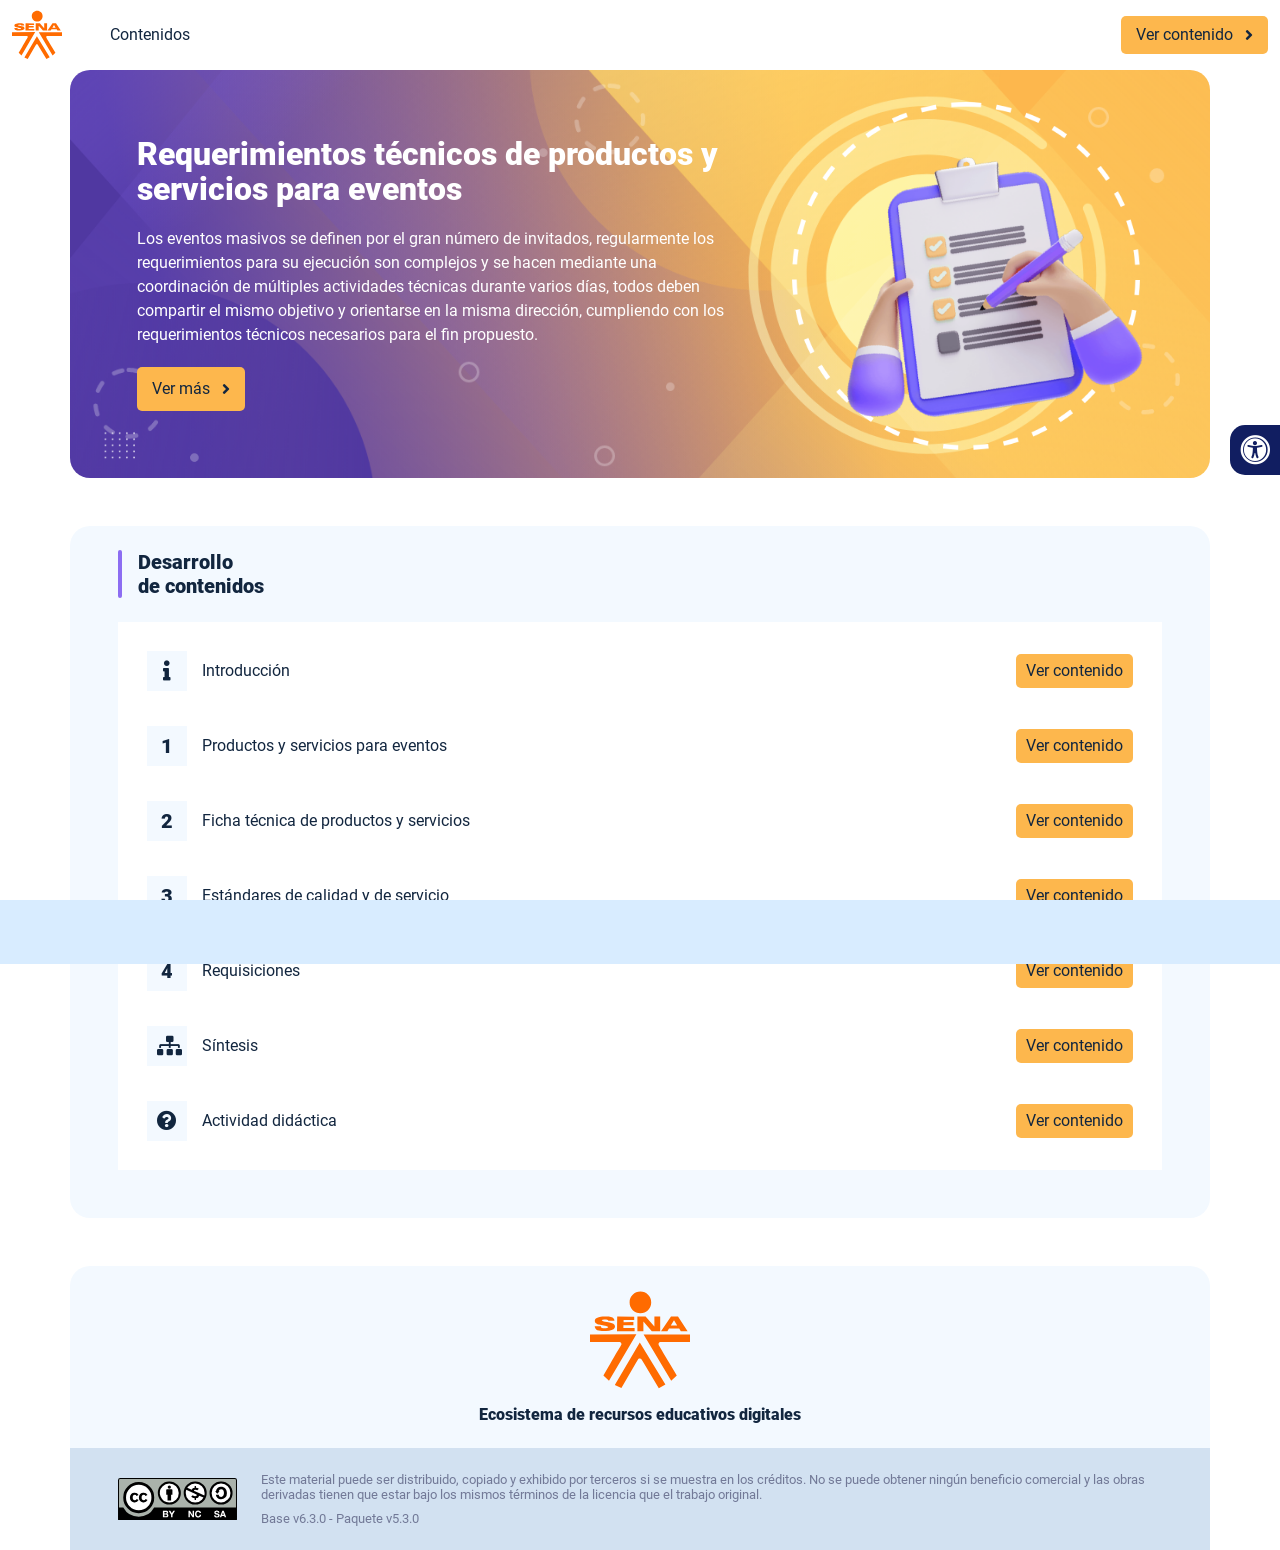
<file: index.html>
<!DOCTYPE html><html lang=""><head><meta charset="utf-8"><meta http-equiv="X-UA-Compatible" content="IE=edge"><meta name="viewport" content="width=device-width,initial-scale=1"><link rel="icon" href="favicon.ico"><title>Requerimientos técnicos de productos y servicios para eventos</title><link href="css/chunk-0c047e41.3babef71.css" rel="prefetch"><link href="css/chunk-25b302c8.3babef71.css" rel="prefetch"><link href="css/chunk-26fc7596.3babef71.css" rel="prefetch"><link href="css/chunk-2d2747e2.3babef71.css" rel="prefetch"><link href="css/chunk-32334cb6.3babef71.css" rel="prefetch"><link href="css/chunk-3c57cd7b.3babef71.css" rel="prefetch"><link href="css/chunk-4f2d402a.3babef71.css" rel="prefetch"><link href="css/chunk-4fde0a08.14d1f3e8.css" rel="prefetch"><link href="css/chunk-515a8379.8700bdd3.css" rel="prefetch"><link href="css/chunk-59974754.cf676a1e.css" rel="prefetch"><link href="css/chunk-6e1e538a.126808df.css" rel="prefetch"><link href="css/chunk-766a929b.e8f83dcf.css" rel="prefetch"><link href="css/chunk-f2df7d2c.3babef71.css" rel="prefetch"><link href="css/comple.140beefb.css" rel="prefetch"><link href="css/creditos.c084979f.css" rel="prefetch"><link href="css/glosario.c27ba0a2.css" rel="prefetch"><link href="css/referencias.83b288da.css" rel="prefetch"><link href="js/actividad.af6dd9c4.js" rel="prefetch"><link href="js/chunk-0206bfa0.d7585eee.js" rel="prefetch"><link href="js/chunk-0c047e41.7a1e8d4a.js" rel="prefetch"><link href="js/chunk-13a6037e.2c3d5d7a.js" rel="prefetch"><link href="js/chunk-18f95272.be20e8ae.js" rel="prefetch"><link href="js/chunk-25b302c8.caed8dfb.js" rel="prefetch"><link href="js/chunk-26fc7596.dac12bef.js" rel="prefetch"><link href="js/chunk-2c06842c.f79121cc.js" rel="prefetch"><link href="js/chunk-2d0e96ec.49006d13.js" rel="prefetch"><link href="js/chunk-2d208d90.049e4150.js" rel="prefetch"><link href="js/chunk-2d21d0e2.147624b9.js" rel="prefetch"><link href="js/chunk-2d22c123.07108589.js" rel="prefetch"><link href="js/chunk-2d2747e2.1504af81.js" rel="prefetch"><link href="js/chunk-2e80bb9a.bbdb6215.js" rel="prefetch"><link href="js/chunk-319206de.470a7f77.js" rel="prefetch"><link href="js/chunk-32334cb6.21c12fcb.js" rel="prefetch"><link href="js/chunk-3c57cd7b.ac248d9a.js" rel="prefetch"><link href="js/chunk-3d6834f6.c44ab80a.js" rel="prefetch"><link href="js/chunk-4cdd78c0.cc0ccbd6.js" rel="prefetch"><link href="js/chunk-4f2d402a.ee3ef10e.js" rel="prefetch"><link href="js/chunk-4fde0a08.4da81014.js" rel="prefetch"><link href="js/chunk-515a8379.57f3a8de.js" rel="prefetch"><link href="js/chunk-53ccb27e.ee38b6d3.js" rel="prefetch"><link href="js/chunk-55d286b8.b8e12a63.js" rel="prefetch"><link href="js/chunk-59974754.497635d8.js" rel="prefetch"><link href="js/chunk-6e1e538a.e45c7fb5.js" rel="prefetch"><link href="js/chunk-766a929b.800a38e6.js" rel="prefetch"><link href="js/chunk-c796899c.96b97720.js" rel="prefetch"><link href="js/chunk-e8a7823a.40d6a537.js" rel="prefetch"><link href="js/chunk-f2df7d2c.99ea6ccd.js" rel="prefetch"><link href="js/chunk-fde47172.c4c6ee0f.js" rel="prefetch"><link href="js/comple.96a7e55c.js" rel="prefetch"><link href="js/creditos.92ef6e77.js" rel="prefetch"><link href="js/glosario.4c7702bd.js" rel="prefetch"><link href="js/intro.5954f58e.js" rel="prefetch"><link href="js/referencias.6a8e5809.js" rel="prefetch"><link href="js/sintesis.ec79a7f3.js" rel="prefetch"><link href="js/tema1.7e03c8cb.js" rel="prefetch"><link href="js/tema2.58b528fd.js" rel="prefetch"><link href="js/tema3.ec0a765c.js" rel="prefetch"><link href="js/tema4.33d55b4d.js" rel="prefetch"><link href="css/app.3bbc1b34.css" rel="preload" as="style"><link href="css/chunk-vendors.99f50381.css" rel="preload" as="style"><link href="js/app.27d734de.js" rel="preload" as="script"><link href="js/chunk-vendors.ec6962cb.js" rel="preload" as="script"><link href="css/chunk-vendors.99f50381.css" rel="stylesheet"><link href="css/app.3bbc1b34.css" rel="stylesheet"></head><body><noscript><strong>We're sorry but Requerimientos técnicos de productos y servicios para eventos doesn't work properly without JavaScript enabled. Please enable it to continue.</strong></noscript><div id="app"></div><script src="js/chunk-vendors.ec6962cb.js"></script><script src="js/app.27d734de.js"></script></body></html>
</file>
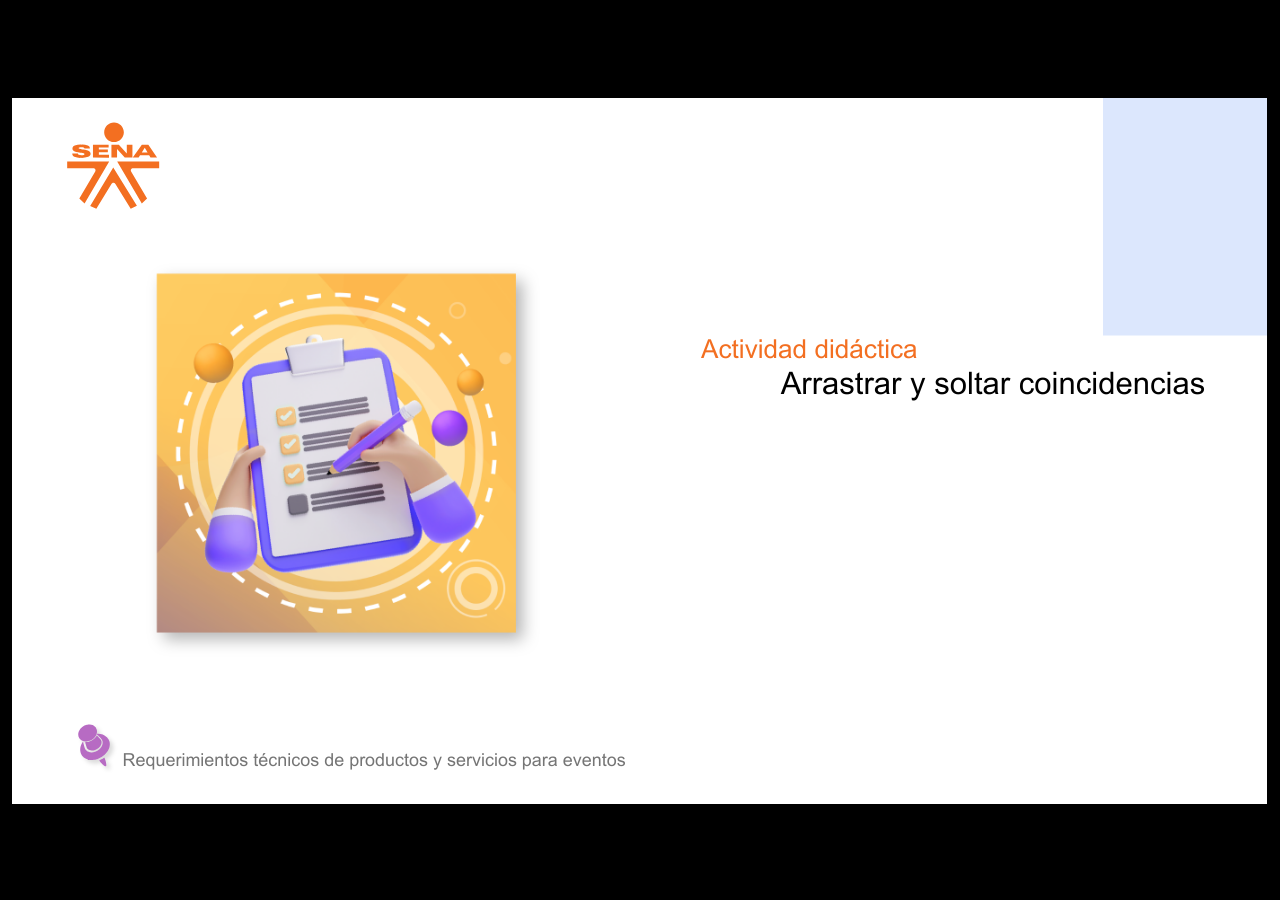
<file: actividades/index.html>
﻿<!doctype html>
<html lang="es">
<head>
  <meta charset="utf-8">
  <!-- Creado con Storyline 360 - http://www.articulate.com  -->
  <!-- version: 3.78.30747.0 -->
  <title>Actividad did&#225;ctica</title>
  <meta http-equiv="x-ua-compatible" content="IE=edge"/>
  <meta name="viewport" content="width=device-width,initial-scale=1,user-scalable=no,shrink-to-fit=no,minimal-ui"/>
  <meta name="apple-mobile-web-app-capable" content="yes"/>
  <style>
    html, body { height: 100%; padding: 0; margin: 0 }
    #app { height: 100%; width: 100%; }
  </style>

  <script>
    window.DS = {};
    window.globals = {
      DATA_PATH_BASE: '',
      HAS_FRAME: true,
      HAS_SLIDE: true,

      lmsPresent: false,
      tinCanPresent: false,
      cmi5Present: false,
      aoSupport: false,
      scale: 'show all',
      captureRc: false,
      browserSize: 'optimal',
      bgColor: '#000000',
      features: 'AccessibleVideo,BgAudioBlip,ConnectionMessages,DropIn1,DropIn2,DropIn3,FullScreenToggle,LayerPresentAsDialog,MultipleQuizTracking,PlayerSpeedControl,StreamingVideo,UpdatedThemeEditor,UseAudioElement,VideoSync',
      themeName: 'classic',
      preloaderColor: '#FFFFFF',
      suppressAnalytics: false,
      productChannel: 'stable',
      publishSource: 'storyline',
      aid: 'aid|bfc016bd-3aec-4b60-956a-59512e57094b',
      cid: 'ff905f5b-4fc9-46a5-abfc-0bcb85286622',
      playerVersion: '3.78.30747.0',
      publishTimestamp: '2023-10-14T16:36:42.3459721Z',
      maxIosVideoElements: 10,
      connectionSettings: { mode: 'disabled' },

      
      parseParams: function(qs) {
        if (window.globals.parsedParams != null) {
          return window.globals.parsedParams;
        }
        qs = (qs || window.location.search.substr(1)).split('+').join(' ');
        var params = {},
            tokens,
            re = /[?&]?([^=]+)=([^&]*)/g;

        while (tokens = re.exec(qs)) {
          params[decodeURIComponent(tokens[1]).trim()] =
            decodeURIComponent(tokens[2]).trim();
        }
        window.globals.parsedParams = params;
        return params;
      }

    };
  </script>
  <script>
    var isIe11 = ('ActiveXObject' in window || window.MSBlobBuilder != null)
      && window.msCrypto != null && !window.ActiveXObject;
    if (isIe11) {
      window.globals.unsupportedBrowser = true;
      document.write(atob('[base64]'));
    }
  </script>
  
  <script>window.THREE = { };</script>
  
</head>
<body style="background: #000000" class="cs-HTML theme-classic">
  <!-- 360 -->
  <script>!function(){var e,i=/iPhone/i,o=/iPod/i,n=/iPad/i,t=/\biOS-universal(?:.+)Mac\b/i,r=/\bAndroid(?:.+)Mobile\b/i,a=/Android/i,d=/(?:SD4930UR|\bSilk(?:.+)Mobile\b)/i,p=/Silk/i,l=/Windows Phone/i,u=/\bWindows(?:.+)ARM\b/i,b=/BlackBerry/i,s=/BB10/i,c=/Opera Mini/i,f=/\b(CriOS|Chrome)(?:.+)Mobile/i,h=/Mobile(?:.+)Firefox\b/i,v=function(e){return void 0!==e&&"MacIntel"===e.platform&&"number"==typeof e.maxTouchPoints&&e.maxTouchPoints>1&&"undefined"==typeof MSStream};e=function(e){var m={userAgent:"",platform:"",maxTouchPoints:0};e||"undefined"==typeof navigator?"string"==typeof e?m.userAgent=e:e&&e.userAgent&&(m={userAgent:e.userAgent,platform:e.platform,maxTouchPoints:e.maxTouchPoints||0}):m={userAgent:navigator.userAgent,platform:navigator.platform,maxTouchPoints:navigator.maxTouchPoints||0};var g=m.userAgent,y=g.split("[FBAN");void 0!==y[1]&&(g=y[0]),void 0!==(y=g.split("Twitter"))[1]&&(g=y[0]);var A=function(e){return function(i){return i.test(e)}}(g),w={apple:{phone:A(i)&&!A(l),ipod:A(o),tablet:!A(i)&&(A(n)||v(m))&&!A(l),universal:A(t),device:(A(i)||A(o)||A(n)||A(t)||v(m))&&!A(l)},amazon:{phone:A(d),tablet:!A(d)&&A(p),device:A(d)||A(p)},android:{phone:!A(l)&&A(d)||!A(l)&&A(r),tablet:!A(l)&&!A(d)&&!A(r)&&(A(p)||A(a)),device:!A(l)&&(A(d)||A(p)||A(r)||A(a))||A(/\bokhttp\b/i)},windows:{phone:A(l),tablet:A(u),device:A(l)||A(u)},other:{blackberry:A(b),blackberry10:A(s),opera:A(c),firefox:A(h),chrome:A(f),device:A(b)||A(s)||A(c)||A(h)||A(f)},any:!1,phone:!1,tablet:!1};return w.any=w.apple.device||w.android.device||w.windows.device||w.other.device,w.phone=w.apple.phone||w.android.phone||w.windows.phone,w.tablet=w.apple.tablet||w.android.tablet||w.windows.tablet,w}(),"object"==typeof exports&&"undefined"!=typeof module?module.exports=e:"function"==typeof define&&define.amd?define((function(){return e})):this.isMobile=e}();
    window.isMobile.apple.tablet = window.isMobile.apple.tablet ||
      (navigator.platform === 'MacIntel' && navigator.maxTouchPoints > 1);
    window.isMobile.apple.device = window.isMobile.apple.device || window.isMobile.apple.tablet;
    window.isMobile.tablet = window.isMobile.tablet || window.isMobile.apple.tablet;
    window.isMobile.any = window.isMobile.any || window.isMobile.apple.tablet;
  </script>

  <div id="focus-sink" tabindex="-1"></div>

  <div id="preso"></div>
  <script>
    (function() {

      var classTypes = [ 'desktop', 'mobile', 'phone', 'tablet' ];

      var addDeviceClasses = function(prefix, testObj) {
        var curr, i;
        for (i = 0; i < classTypes.length; i++) {
          curr = classTypes[i];
          if (testObj[curr]) {
            document.body.classList.add(prefix + curr);
          }
        }
      };

      var params = window.globals.parseParams(),
          isDevicePreview = params.devicepreview === '1',
          isPhoneOverride = params.deviceType === 'phone' || (isDevicePreview && params.phone == '1'),
          isTabletOverride = (params.deviceType === 'tablet' || isDevicePreview) && !isPhoneOverride,
          isMobileOverride = isPhoneOverride || isTabletOverride;

      var deviceView = {
        desktop: !window.isMobile.any && !isMobileOverride,
        mobile: window.isMobile.any || isMobileOverride,
        phone: isPhoneOverride || (window.isMobile.phone && !isTabletOverride),
        tablet: isTabletOverride || window.isMobile.tablet
      };

      window.globals.deviceView = deviceView;
      window.isMobile.desktop = !window.isMobile.any;
      window.isMobile.mobile = window.isMobile.any;

      addDeviceClasses('view-', deviceView);

    })();
  </script>
  
  <script src='story_content/user.js' type=text/javascript></script>
  <div class="slide-loader"></div>

  <script>
    if (window.globals.deviceView.isMobile) { var doc = document, loader = doc.body.querySelector('.slide-loader'); [ 1, 2, 3 ].forEach(function(n) { var d = doc.createElement('div'); d.style.backgroundColor = window.globals.preloaderColor; d.classList.add('mobile-loader-dot'); d.classList.add('dot' + n); loader.appendChild(d); }); }
  </script>

  <div class="mobile-load-title-overlay" style="display: none">
    <div class="mobile-load-title">Actividad did&#225;ctica</div>
  </div>

  <div class="mobile-chrome-warning"></div>

  
<style>
  .warn-connection-dialog {
    display: none;
    background: transparent;
    pointer-events: none;
    position: fixed;
    left: 0;
    top: 0;
    width: 100%;
    height: 100%;
    z-index: 999;
  }

  .warn-connection-content {
    border-radius: 4px;
    background: white;
    border: 1px solid #E7E7E7;
    color: #333333;
    box-shadow: 0 2px 4px rgba(0, 0, 0, 0.25);
    transition: all 150ms ease-out;
    position: absolute;
    white-space: nowrap;
  }

  .view-phone.is-landscape .warn-connection-content {
    left: 23px;
    bottom: 23px;
  }

  .view-tablet.is-landscape .warn-connection-content {
    left: 50%;
    top: 20px;
    transform: translateX(-50%);
  }

  .is-portrait .warn-connection-content {
    transform: translate(-50%, calc(-100% - 15px));
  }

  .warn-connection-content p {
    display: inline-block;
    margin: 0 8px 0 0;
    line-height: 33px;
    font-size: 11px;
  }

  .warn-connection-content svg {
    position: relative;
    vertical-align: middle;
    margin: 0 2px 2px 8px;
  }

  .view-desktop .warn-connection-content {
    left: 1.5em;
    bottom: 1.5em;
  }

  .view-desktop .warn-connection-content p {
    font-size: 1.1em;
  }

  .is-offline .warn-connection-dialog {
    display: block;
  }

  .is-offline .cs-panel * {
    pointer-events: none !important;
  }

  .is-offline .cs-panel {
    pointer-events: all !important;
  }

  .is-offline #nav-controls * {
    pointer-events: none !important;
  }

  .is-offline #nav-controls {
    pointer-events: all !important;
  }
</style>

<div class="warn-connection-dialog">
  <div class="warn-connection-content">
    <svg width="17" height="15" viewBox="0 0 17 15" xmlns="http://www.w3.org/2000/svg">
      <path fill="#8F0000" stroke="white" d="M16.07,12.98 L15.88,12.23 L9.51,1.21 C8.97,0.26,7.6,0.26,7.06,1.21 L0.69,12.23 C0.15,13.16,0.81,14.36,1.91,14.36 H14.65 C15.47,14.36,16.05,13.7,16.07,12.98 Z"/>
      <path fill="white" stroke="white" d="M8.58,5.5 C8.35,5.28,8.5,5.35,8.21,5.32 C8.09,5.35,7.97,5.49,7.96,5.67 C7.97,5.79,7.98,5.92,7.98,6.04 L7.98,6.04 C7.99,6.17,8,6.31,8.01,6.43 L8.01,6.44 C8.03,6.92,8.06,7.41,8.09,7.9 L8.09,7.9 C8.12,8.39,8.14,8.88,8.17,9.37 C8.17,9.39,8.18,9.42,8.2,9.44 C8.23,9.46,8.25,9.47,8.28,9.47 C8.31,9.47,8.34,9.46,8.35,9.44 C8.37,9.43,8.38,9.4,8.39,9.35 L8.39,9.34 C8.39,9.24,8.4,9.15,8.4,9.05 L8.4,9.05 C8.41,8.96,8.41,8.86,8.42,8.75 C8.43,8.44,8.45,8.12,8.47,7.81 L8.47,7.81 C8.49,7.49,8.51,7.18,8.53,6.87 C8.55,6.46,8.56,6.05,8.59,5.64 L8.6,5.62 C8.6,5.57,8.59,5.53,8.58,5.5 L8.21,5.32 Z"/>
      <circle fill="white" stroke="white" cx="8.3" cy="11.35" r="0.3"/>
    </svg>
    <p>You are offline. Trying to reconnect...</p>
  </div>
</div>

<script>
  (function() {
    window.DS.connection = {
      warningShown: false,
      assets: {},
      loadingAssetGroup: false,
      retryDelay: 500
    };

    var connectionSettings = window.globals.connectionSettings || {};

    // The `window.globals.features` variable must be set in `webpack.dev.config` when testing locally - it is not enough
    // to have it in the data - but it must be set there as well.
    var useConnectionMessages = window.AbortController != null &&
      window.location.protocol != 'file:' &&
      window.globals.features.indexOf('ConnectionMessages') != -1 &&
      connectionSettings.mode === 'normal';

    window.DS.connection.useConnectionMessages = useConnectionMessages

    var assetCount = 0;
    var checkLoadedId;


    if (useConnectionMessages && connectionSettings != null) {
      var contentEl = document.querySelector('.warn-connection-content');
      var messageEl = contentEl.querySelector('p')

      if (connectionSettings.useDarkTheme) {
        contentEl.style.borderColor = '#BABBBA';
        contentEl.style.backgroundColor = '#282828';
        contentEl.style.color = '#FFFFFF';
      }

      if (connectionSettings.message != null) {
        messageEl.textContent = window.decodeURIComponent(connectionSettings.message);
      }
    }

    function checkAssetsReady() {
      for (var i in DS.connection.assets) {
        if (!DS.connection.assets[i].success) {
          return false;
        }
      }
      return true;
    }

    function stopAssetGroup() {
      if (!useConnectionMessages) { return; }

      assetCount = 0;

      DS.connection.oldAssetGroup = DS.connection.assets;
      DS.connection.assets = {};
      DS.connection.loadingAssetGroup = false;
      clearInterval(checkLoadedId);
    }

    function startAssetGroup() {
      if (!useConnectionMessages) { return; }
      var ticks = 0;
      clearInterval(checkLoadedId);
      checkLoadedId = setInterval(function() {
        var loaded = 0;
        if (assetCount === 0 && loaded === 0) {
          clearInterval(checkLoadedId);
          return;
        }

        for (var i in DS.connection.assets) {
          if (DS.connection.assets[i].success) {
            loaded++;
          }
        }

        if (assetCount === loaded && checkAssetsReady()) {
          for (var i in DS.connection.assets) {
            if (DS.connection.assets[i].action) {
              DS.connection.assets[i].action();
            }
          }
          hideWarning();
          stopAssetGroup();
        }
      }, 100)
    }

    function requiredAsset(url, action, retry, type) {
      if (!useConnectionMessages) { return; }
      if (DS.connection.assets[url]) { return; }

      DS.connection.assets[url] = {
        success: false, action: action, retry: retry, type: type
      };
      assetCount = Object.keys(DS.connection.assets).length;
      if (!DS.connection.loadingAssetGroup) {
        startAssetGroup();
      }
      DS.connection.loadingAssetGroup = true;
    }

    function assetLoaded(url) {
      if (!useConnectionMessages) { return; }
      if (DS.connection.assets[url]) {
        DS.connection.assets[url].success = true;
      }
    }

    function assetFailed(url) {
      if (!useConnectionMessages) { return; }
      if (!DS.connection.assets[url]) {
        if (/\.js$/.test(url) && url.indexOf('transcripts') === -1) {
          setTimeout(function() {
            if (DS.connection.lastSlideLoaded != null) {
              DS.connection.lastSlideLoaded();
            }
          }, DS.connection.retryDelay);
        }
        return;
      }
      if (!DS.connection.warningShown) { showWarning(); }
      if (DS.connection.assets[url].retry) {
        setTimeout(function() {
          if (!DS.connection.assets[url].success) {
            DS.connection.assets[url].retry()
          }
        }, DS.connection.retryDelay);
      }
    }

    function hideWarning() {
      document.body.classList.remove('is-offline');
      DS.connection.warningShown = false;
    }
    DS.connection.hideWarning = hideWarning

    function showWarning(btn) {
      document.body.classList.add('is-offline')
      DS.connection.warningShown = true;
      updateWarningPosition();
    }

    function updateWarningPosition() {
      if (!DS.connection.warningShown) {
        return;
      }

      var isPortrait = document.body.classList.contains('is-portrait');
      var warningEl = document.querySelector('.warn-connection-content');

      if (isPortrait) {
        var slide = document.querySelector('.primary-slide');
        var slideRect = slide.getBoundingClientRect();

        warningEl.style.top = `${slideRect.top}px`
        warningEl.style.left = `${slideRect.left + slideRect.width / 2}px`
      } else {
        warningEl.style.top = null;
        warningEl.style.left = null;
      }

      window.requestAnimationFrame(updateWarningPosition);
    }

    // these will all be noops if the feature flag isn't set in
    // the data and `window.globals.features`
    DS.connection.requiredAsset = requiredAsset;
    DS.connection.assetLoaded = assetLoaded;
    DS.connection.assetFailed = assetFailed;
    DS.connection.stopAssetGroup = stopAssetGroup;
    DS.connection.startAssetGroup = startAssetGroup;
  })();
</script>


  <script>
    
    if (window.autoSpider && window.vInterfaceObject) {
      document.querySelector('.mobile-load-title-overlay').style.display = 'none';
    }
  </script>

  

  <link rel="stylesheet" href="html5/data/css/output.min.css" data-noprefix/>
</body>
<script src="html5/lib/scripts/bootstrapper.min.js"></script>
</html>
</file>
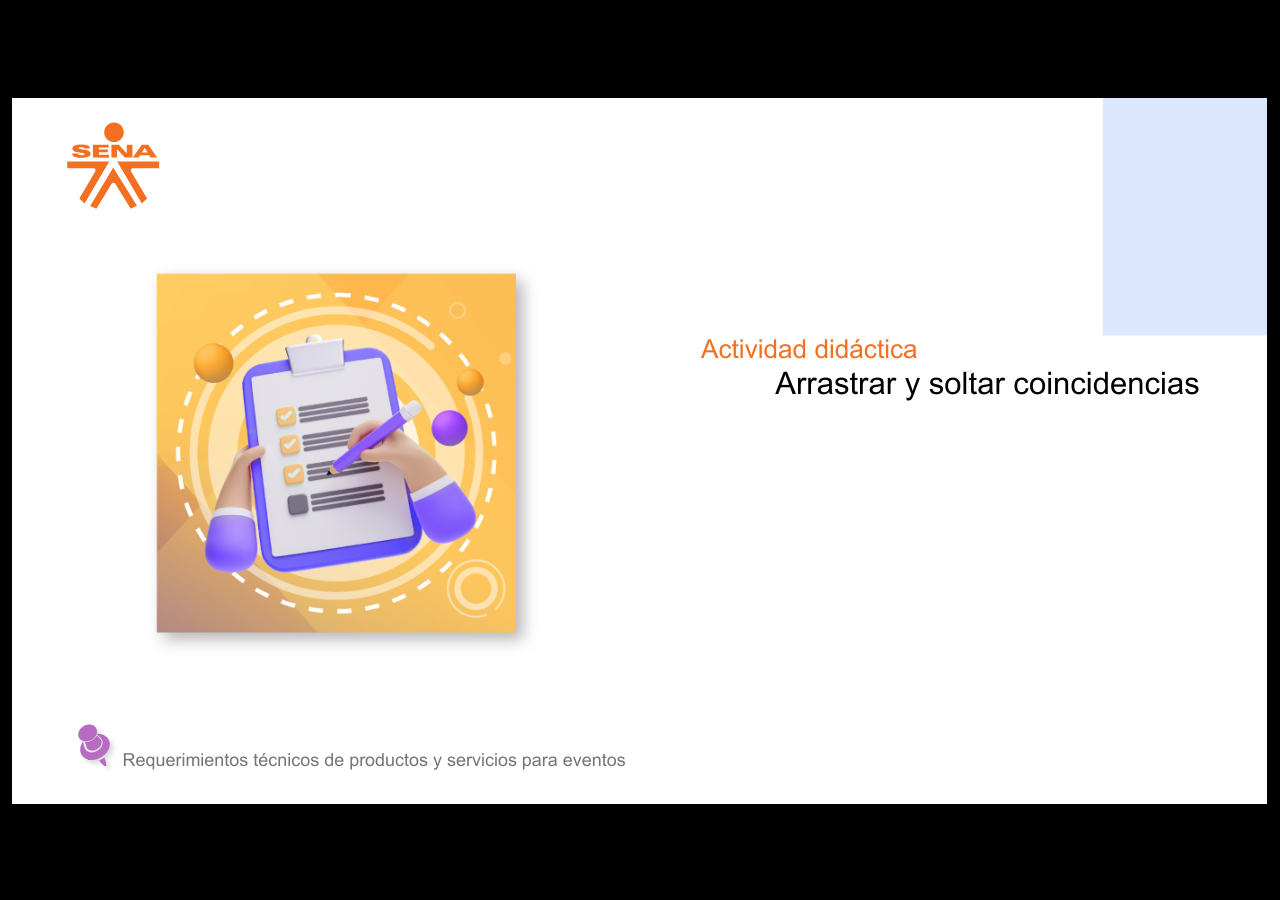
<file: actividades/story.html>
﻿<!doctype html>
<html lang="es">
<head>
  <meta charset="utf-8">
  <!-- Creado con Storyline 360 - http://www.articulate.com  -->
  <!-- version: 3.79.30921.0 -->
  <title>Actividad did&#225;ctica</title>
  <meta http-equiv="x-ua-compatible" content="IE=edge"/>
  <meta name="viewport" content="width=device-width,initial-scale=1,user-scalable=no,shrink-to-fit=no,minimal-ui"/>
  <meta name="apple-mobile-web-app-capable" content="yes"/>
  <style>
    html, body { height: 100%; padding: 0; margin: 0 }
    #app { height: 100%; width: 100%; }
  </style>

  <script>
    window.DS = {};
    window.globals = {
      DATA_PATH_BASE: '',
      HAS_FRAME: true,
      HAS_SLIDE: true,

      lmsPresent: false,
      tinCanPresent: false,
      cmi5Present: false,
      aoSupport: false,
      scale: 'show all',
      captureRc: false,
      browserSize: 'optimal',
      bgColor: '#000000',
      features: 'ConnectionMessages,DropIn1,DropIn2,DropIn3,DropIn4,FullScreenToggle,LayerPresentAsDialog,MultipleQuizTracking,UpdatedThemeEditor,VideoSync',
      themeName: 'classic',
      preloaderColor: '#FFFFFF',
      suppressAnalytics: false,
      productChannel: 'stable',
      publishSource: 'storyline',
      aid: 'aid|e14397ea-0237-43b4-a3b7-7398baa37849',
      cid: 'ff905f5b-4fc9-46a5-abfc-0bcb85286622',
      playerVersion: '3.79.30921.0',
      publishTimestamp: '2023-10-15T16:44:55.1430224Z',
      maxIosVideoElements: 10,
      connectionSettings: { mode: 'disabled' },

      
      parseParams: function(qs) {
        if (window.globals.parsedParams != null) {
          return window.globals.parsedParams;
        }
        qs = (qs || window.location.search.substr(1)).split('+').join(' ');
        var params = {},
            tokens,
            re = /[?&]?([^=]+)=([^&]*)/g;

        while (tokens = re.exec(qs)) {
          params[decodeURIComponent(tokens[1]).trim()] =
            decodeURIComponent(tokens[2]).trim();
        }
        window.globals.parsedParams = params;
        return params;
      }

    };
  </script>
  <script>
    var isIe11 = ('ActiveXObject' in window || window.MSBlobBuilder != null)
      && window.msCrypto != null && !window.ActiveXObject;
    if (isIe11) {
      window.globals.unsupportedBrowser = true;
      document.write(atob('[base64]'));
    }
  </script>
  
  <script>window.THREE = { };</script>
  
</head>
<body style="background: #000000" class="cs-HTML theme-classic">
  <!-- 360 -->
  <script>!function(){var e,i=/iPhone/i,o=/iPod/i,n=/iPad/i,t=/\biOS-universal(?:.+)Mac\b/i,r=/\bAndroid(?:.+)Mobile\b/i,a=/Android/i,d=/(?:SD4930UR|\bSilk(?:.+)Mobile\b)/i,p=/Silk/i,l=/Windows Phone/i,u=/\bWindows(?:.+)ARM\b/i,b=/BlackBerry/i,s=/BB10/i,c=/Opera Mini/i,f=/\b(CriOS|Chrome)(?:.+)Mobile/i,h=/Mobile(?:.+)Firefox\b/i,v=function(e){return void 0!==e&&"MacIntel"===e.platform&&"number"==typeof e.maxTouchPoints&&e.maxTouchPoints>1&&"undefined"==typeof MSStream};e=function(e){var m={userAgent:"",platform:"",maxTouchPoints:0};e||"undefined"==typeof navigator?"string"==typeof e?m.userAgent=e:e&&e.userAgent&&(m={userAgent:e.userAgent,platform:e.platform,maxTouchPoints:e.maxTouchPoints||0}):m={userAgent:navigator.userAgent,platform:navigator.platform,maxTouchPoints:navigator.maxTouchPoints||0};var g=m.userAgent,y=g.split("[FBAN");void 0!==y[1]&&(g=y[0]),void 0!==(y=g.split("Twitter"))[1]&&(g=y[0]);var A=function(e){return function(i){return i.test(e)}}(g),w={apple:{phone:A(i)&&!A(l),ipod:A(o),tablet:!A(i)&&(A(n)||v(m))&&!A(l),universal:A(t),device:(A(i)||A(o)||A(n)||A(t)||v(m))&&!A(l)},amazon:{phone:A(d),tablet:!A(d)&&A(p),device:A(d)||A(p)},android:{phone:!A(l)&&A(d)||!A(l)&&A(r),tablet:!A(l)&&!A(d)&&!A(r)&&(A(p)||A(a)),device:!A(l)&&(A(d)||A(p)||A(r)||A(a))||A(/\bokhttp\b/i)},windows:{phone:A(l),tablet:A(u),device:A(l)||A(u)},other:{blackberry:A(b),blackberry10:A(s),opera:A(c),firefox:A(h),chrome:A(f),device:A(b)||A(s)||A(c)||A(h)||A(f)},any:!1,phone:!1,tablet:!1};return w.any=w.apple.device||w.android.device||w.windows.device||w.other.device,w.phone=w.apple.phone||w.android.phone||w.windows.phone,w.tablet=w.apple.tablet||w.android.tablet||w.windows.tablet,w}(),"object"==typeof exports&&"undefined"!=typeof module?module.exports=e:"function"==typeof define&&define.amd?define((function(){return e})):this.isMobile=e}();
    window.isMobile.apple.tablet = window.isMobile.apple.tablet ||
      (navigator.platform === 'MacIntel' && navigator.maxTouchPoints > 1);
    window.isMobile.apple.device = window.isMobile.apple.device || window.isMobile.apple.tablet;
    window.isMobile.tablet = window.isMobile.tablet || window.isMobile.apple.tablet;
    window.isMobile.any = window.isMobile.any || window.isMobile.apple.tablet;
  </script>

  <div id="focus-sink" tabindex="-1"></div>

  <div id="preso"></div>
  <script>
    (function() {

      var classTypes = [ 'desktop', 'mobile', 'phone', 'tablet' ];

      var addDeviceClasses = function(prefix, testObj) {
        var curr, i;
        for (i = 0; i < classTypes.length; i++) {
          curr = classTypes[i];
          if (testObj[curr]) {
            document.body.classList.add(prefix + curr);
          }
        }
      };

      var params = window.globals.parseParams(),
          isDevicePreview = params.devicepreview === '1',
          isPhoneOverride = params.deviceType === 'phone' || (isDevicePreview && params.phone == '1'),
          isTabletOverride = (params.deviceType === 'tablet' || isDevicePreview) && !isPhoneOverride,
          isMobileOverride = isPhoneOverride || isTabletOverride;

      var deviceView = {
        desktop: !window.isMobile.any && !isMobileOverride,
        mobile: window.isMobile.any || isMobileOverride,
        phone: isPhoneOverride || (window.isMobile.phone && !isTabletOverride),
        tablet: isTabletOverride || window.isMobile.tablet
      };

      window.globals.deviceView = deviceView;
      window.isMobile.desktop = !window.isMobile.any;
      window.isMobile.mobile = window.isMobile.any;

      addDeviceClasses('view-', deviceView);

    })();
  </script>
  
  <script src='story_content/user.js' type=text/javascript></script>
  <div class="slide-loader"></div>

  <script>
    if (window.globals.deviceView.isMobile) { var doc = document, loader = doc.body.querySelector('.slide-loader'); [ 1, 2, 3 ].forEach(function(n) { var d = doc.createElement('div'); d.style.backgroundColor = window.globals.preloaderColor; d.classList.add('mobile-loader-dot'); d.classList.add('dot' + n); loader.appendChild(d); }); }
  </script>

  <div class="mobile-load-title-overlay" style="display: none">
    <div class="mobile-load-title">Actividad did&#225;ctica</div>
  </div>

  <div class="mobile-chrome-warning"></div>

  
<style>
  .warn-connection-dialog {
    display: none;
    background: transparent;
    pointer-events: all;
    position: fixed;
    left: 0;
    top: 0;
    width: 100%;
    height: 100%;
    z-index: 999;
  }

  .warn-connection-content {
    pointer-events: all;
    border-radius: 4px;
    background: white;
    border: 1px solid #E7E7E7;
    color: #333333;
    box-shadow: 0 2px 4px rgba(0, 0, 0, 0.25);
    transition: all 150ms ease-out;
    position: absolute;
    white-space: nowrap;
  }

  .view-phone.is-landscape .warn-connection-content {
    left: 23px;
    bottom: 23px;
  }

  .view-tablet.is-landscape .warn-connection-content {
    left: 50%;
    top: 20px;
    transform: translateX(-50%);
  }

  .is-portrait .warn-connection-content {
    transform: translate(-50%, calc(-100% - 15px));
  }

  .warn-connection-content p {
    display: inline-block;
    margin: 0 8px 0 0;
    line-height: 33px;
    font-size: 11px;
  }

  .warn-connection-content svg {
    position: relative;
    vertical-align: middle;
    margin: 0 2px 2px 8px;
  }

  .view-desktop .warn-connection-content {
    left: 1.5em;
    bottom: 1.5em;
  }

  .view-desktop .warn-connection-content p {
    font-size: 1.1em;
  }

  .is-offline .warn-connection-dialog {
    display: block;
  }

  .is-offline .cs-panel * {
    pointer-events: none !important;
  }

  .is-offline .cs-panel {
    pointer-events: all !important;
  }

  .is-offline #nav-controls * {
    pointer-events: none !important;
  }

  .is-offline #nav-controls {
    pointer-events: all !important;
  }
</style>

<div class="warn-connection-dialog" role="alertdialog" aria-modal="true" tabindex="0" aria-labelledby="warn-connection-message">
  <div class="warn-connection-content">
    <svg width="17" height="15" viewBox="0 0 17 15" xmlns="http://www.w3.org/2000/svg">
      <path fill="#8F0000" stroke="white" d="M16.07,12.98 L15.88,12.23 L9.51,1.21 C8.97,0.26,7.6,0.26,7.06,1.21 L0.69,12.23 C0.15,13.16,0.81,14.36,1.91,14.36 H14.65 C15.47,14.36,16.05,13.7,16.07,12.98 Z"/>
      <path fill="white" stroke="white" d="M8.58,5.5 C8.35,5.28,8.5,5.35,8.21,5.32 C8.09,5.35,7.97,5.49,7.96,5.67 C7.97,5.79,7.98,5.92,7.98,6.04 L7.98,6.04 C7.99,6.17,8,6.31,8.01,6.43 L8.01,6.44 C8.03,6.92,8.06,7.41,8.09,7.9 L8.09,7.9 C8.12,8.39,8.14,8.88,8.17,9.37 C8.17,9.39,8.18,9.42,8.2,9.44 C8.23,9.46,8.25,9.47,8.28,9.47 C8.31,9.47,8.34,9.46,8.35,9.44 C8.37,9.43,8.38,9.4,8.39,9.35 L8.39,9.34 C8.39,9.24,8.4,9.15,8.4,9.05 L8.4,9.05 C8.41,8.96,8.41,8.86,8.42,8.75 C8.43,8.44,8.45,8.12,8.47,7.81 L8.47,7.81 C8.49,7.49,8.51,7.18,8.53,6.87 C8.55,6.46,8.56,6.05,8.59,5.64 L8.6,5.62 C8.6,5.57,8.59,5.53,8.58,5.5 L8.21,5.32 Z"/>
      <circle fill="white" stroke="white" cx="8.3" cy="11.35" r="0.3"/>
    </svg>
    <p id="warn-connection-message">You are offline. Trying to reconnect...</p>
  </div>
</div>

<script>
  (function() {
    window.DS.connection = {
      warningShown: false,
      assets: {},
      loadingAssetGroup: false,
      retryDelay: 500
    };

    var connectionSettings = window.globals.connectionSettings || {};

    // The `window.globals.features` variable must be set in `webpack.dev.config` when testing locally - it is not enough
    // to have it in the data - but it must be set there as well.
    var useConnectionMessages = window.AbortController != null &&
      window.location.protocol != 'file:' &&
      window.globals.features.indexOf('ConnectionMessages') != -1 &&
      connectionSettings.mode === 'normal';

    window.DS.connection.useConnectionMessages = useConnectionMessages;

    var assetCount = 0;
    var checkLoadedId;


    if (useConnectionMessages && connectionSettings != null) {
      var contentEl = document.querySelector('.warn-connection-content');
      var messageEl = contentEl.querySelector('p');

      if (connectionSettings.useDarkTheme) {
        contentEl.style.borderColor = '#BABBBA';
        contentEl.style.backgroundColor = '#282828';
        contentEl.style.color = '#FFFFFF';
      }

      if (connectionSettings.message != null) {
        messageEl.textContent = window.decodeURIComponent(connectionSettings.message);
      }
    }

    function checkAssetsReady() {
      for (var i in DS.connection.assets) {
        if (!DS.connection.assets[i].success) {
          return false;
        }
      }
      return true;
    }

    function stopAssetGroup() {
      if (!useConnectionMessages) { return; }

      assetCount = 0;

      DS.connection.oldAssetGroup = DS.connection.assets;
      DS.connection.assets = {};
      DS.connection.loadingAssetGroup = false;
      clearInterval(checkLoadedId);
    }

    function startAssetGroup() {
      if (!useConnectionMessages) { return; }
      var ticks = 0;
      clearInterval(checkLoadedId);
      checkLoadedId = setInterval(function() {
        var loaded = 0;
        if (assetCount === 0 && loaded === 0) {
          clearInterval(checkLoadedId);
          return;
        }

        for (var i in DS.connection.assets) {
          if (DS.connection.assets[i].success) {
            loaded++;
          }
        }

        if (assetCount === loaded && checkAssetsReady()) {
          for (var i in DS.connection.assets) {
            if (DS.connection.assets[i].action) {
              DS.connection.assets[i].action();
            }
          }
          hideWarning();
          stopAssetGroup();
        }
      }, 100)
    }

    function requiredAsset(url, action, retry, type) {
      if (!useConnectionMessages) { return; }
      if (DS.connection.assets[url]) { return; }

      DS.connection.assets[url] = {
        success: false, action: action, retry: retry, type: type
      };
      assetCount = Object.keys(DS.connection.assets).length;
      if (!DS.connection.loadingAssetGroup) {
        startAssetGroup();
      }
      DS.connection.loadingAssetGroup = true;
    }

    function assetLoaded(url) {
      if (!useConnectionMessages) { return; }
      if (DS.connection.assets[url]) {
        DS.connection.assets[url].success = true;
      }
    }

    function assetFailed(url) {
      if (!useConnectionMessages) { return; }
      if (!DS.connection.assets[url]) {
        if (/\.js$/.test(url) && url.indexOf('transcripts') === -1) {
          setTimeout(function() {
            if (DS.connection.lastSlideLoaded != null) {
              DS.connection.lastSlideLoaded();
            }
          }, DS.connection.retryDelay);
        }
        return;
      }
      if (!DS.connection.warningShown) { showWarning(); }
      if (DS.connection.assets[url].retry) {
        setTimeout(function() {
          if (!DS.connection.assets[url].success) {
            DS.connection.assets[url].retry()
          }
        }, DS.connection.retryDelay);
      }
    }

    function hideWarning() {
      document.body.classList.remove('is-offline');
      DS.connection.warningShown = false;
      enableKeys();
    }
    DS.connection.hideWarning = hideWarning

    function showWarning(btn) {
      document.body.classList.add('is-offline')
      DS.connection.warningShown = true;
      updateWarningPosition();
      disableKeys();
    }

    function updateWarningPosition() {
      if (!DS.connection.warningShown) {
        return;
      }

      var isPortrait = document.body.classList.contains('is-portrait');
      var warningEl = document.querySelector('.warn-connection-content');

      if (isPortrait) {
        var slide = document.querySelector('.primary-slide');
        var slideRect = slide.getBoundingClientRect();

        warningEl.style.top = `${slideRect.top}px`
        warningEl.style.left = `${slideRect.left + slideRect.width / 2}px`
      } else {
        warningEl.style.top = null;
        warningEl.style.left = null;
      }

      window.requestAnimationFrame(updateWarningPosition);
    }

    function onDisableKeyDown(e) {
      e.preventDefault();
      e.stopImmediatePropagation();
    }

    function onDisableKeyUp(e) {
      e.preventDefault();
      e.stopImmediatePropagation();
    }

    var accStyle = document.createElement('style');
    var warnDialogEl = document.querySelector('.warn-connection-dialog');

    function disableKeys() {
      if (DS.views.nsStack.length === 1) {
        DS.views.nsStack[0].tabReachable = false
        DS.views.nsStack[0].updateTabIndex(true, true);
      }

      accStyle.innerHTML = '.acc-shadow-dom { display: none; }';
      document.body.appendChild(accStyle);

      warnDialogEl.parentNode.append(warnDialogEl);
      warnDialogEl.focus();
    }

    function enableKeys() {
      document.body.removeChild(accStyle);
      if (DS.views.nsStack.length === 1 && DS.views.nsStack[0].name === '_frame') {
        DS.views.nsStack[0].tabReachable = true;
        DS.views.nsStack[0].updateTabIndex();
      }
    }

    // these will all be noops if the feature flag isn't set in
    // the data and `window.globals.features`
    DS.connection.requiredAsset = requiredAsset;
    DS.connection.assetLoaded = assetLoaded;
    DS.connection.assetFailed = assetFailed;
    DS.connection.stopAssetGroup = stopAssetGroup;
    DS.connection.startAssetGroup = startAssetGroup;
  })();
</script>


  <script>
    
    if (window.autoSpider && window.vInterfaceObject) {
      document.querySelector('.mobile-load-title-overlay').style.display = 'none';
    }
  </script>

  

  <link rel="stylesheet" href="html5/data/css/output.min.css" data-noprefix/>
</body>
<script src="html5/lib/scripts/bootstrapper.min.js"></script>
</html>
</file>
<file: css/chunk-0c047e41.3babef71.css>
.actividad[data-v-22adfd6b]{background-color:#f2f2f2}.horizontal-scroll__wrapper[data-v-22adfd6b]{overflow:hidden}.horizontal-scroll[data-v-22adfd6b]{display:flex;transition:transform .5s ease-in-out;align-items:center;flex-wrap:nowrap}.horizontal-scroll[data-v-22adfd6b]:not(.row){width:100%}.horizontal-scroll--item-fw[data-v-22adfd6b]>div{flex-grow:0;flex-shrink:0;width:100%;margin:0!important}
</file>
<file: css/chunk-25b302c8.3babef71.css>
.actividad[data-v-22adfd6b]{background-color:#f2f2f2}.horizontal-scroll__wrapper[data-v-22adfd6b]{overflow:hidden}.horizontal-scroll[data-v-22adfd6b]{display:flex;transition:transform .5s ease-in-out;align-items:center;flex-wrap:nowrap}.horizontal-scroll[data-v-22adfd6b]:not(.row){width:100%}.horizontal-scroll--item-fw[data-v-22adfd6b]>div{flex-grow:0;flex-shrink:0;width:100%;margin:0!important}
</file>
<file: css/chunk-26fc7596.3babef71.css>
.actividad[data-v-22adfd6b]{background-color:#f2f2f2}.horizontal-scroll__wrapper[data-v-22adfd6b]{overflow:hidden}.horizontal-scroll[data-v-22adfd6b]{display:flex;transition:transform .5s ease-in-out;align-items:center;flex-wrap:nowrap}.horizontal-scroll[data-v-22adfd6b]:not(.row){width:100%}.horizontal-scroll--item-fw[data-v-22adfd6b]>div{flex-grow:0;flex-shrink:0;width:100%;margin:0!important}
</file>
<file: css/chunk-2d2747e2.3babef71.css>
.actividad[data-v-22adfd6b]{background-color:#f2f2f2}.horizontal-scroll__wrapper[data-v-22adfd6b]{overflow:hidden}.horizontal-scroll[data-v-22adfd6b]{display:flex;transition:transform .5s ease-in-out;align-items:center;flex-wrap:nowrap}.horizontal-scroll[data-v-22adfd6b]:not(.row){width:100%}.horizontal-scroll--item-fw[data-v-22adfd6b]>div{flex-grow:0;flex-shrink:0;width:100%;margin:0!important}
</file>
<file: css/chunk-32334cb6.3babef71.css>
.actividad[data-v-22adfd6b]{background-color:#f2f2f2}.horizontal-scroll__wrapper[data-v-22adfd6b]{overflow:hidden}.horizontal-scroll[data-v-22adfd6b]{display:flex;transition:transform .5s ease-in-out;align-items:center;flex-wrap:nowrap}.horizontal-scroll[data-v-22adfd6b]:not(.row){width:100%}.horizontal-scroll--item-fw[data-v-22adfd6b]>div{flex-grow:0;flex-shrink:0;width:100%;margin:0!important}
</file>
<file: css/chunk-3c57cd7b.3babef71.css>
.actividad[data-v-22adfd6b]{background-color:#f2f2f2}.horizontal-scroll__wrapper[data-v-22adfd6b]{overflow:hidden}.horizontal-scroll[data-v-22adfd6b]{display:flex;transition:transform .5s ease-in-out;align-items:center;flex-wrap:nowrap}.horizontal-scroll[data-v-22adfd6b]:not(.row){width:100%}.horizontal-scroll--item-fw[data-v-22adfd6b]>div{flex-grow:0;flex-shrink:0;width:100%;margin:0!important}
</file>
<file: css/chunk-4f2d402a.3babef71.css>
.actividad[data-v-22adfd6b]{background-color:#f2f2f2}.horizontal-scroll__wrapper[data-v-22adfd6b]{overflow:hidden}.horizontal-scroll[data-v-22adfd6b]{display:flex;transition:transform .5s ease-in-out;align-items:center;flex-wrap:nowrap}.horizontal-scroll[data-v-22adfd6b]:not(.row){width:100%}.horizontal-scroll--item-fw[data-v-22adfd6b]>div{flex-grow:0;flex-shrink:0;width:100%;margin:0!important}
</file>
<file: css/chunk-4fde0a08.14d1f3e8.css>
.actividad[data-v-a108b06a]{background-color:#f2f2f2}.header[data-v-a108b06a]{position:sticky;top:0;padding-top:10px;padding-bottom:10px;background-color:#fff;z-index:10010;line-height:1.1em}.header__logo[data-v-a108b06a]{width:50px}@media (max-width:576px){.header__componente-formativo[data-v-a108b06a]{font-size:.8em}}.header__menu[data-v-a108b06a]{cursor:pointer}.header__menu span[data-v-a108b06a]{font-size:.7em;display:block;line-height:1em;text-align:center;color:#111e61}.header__menu__btn[data-v-a108b06a]{width:30px;height:30px;position:relative;margin-bottom:4px}.header__menu__btn .line-1[data-v-a108b06a],.header__menu__btn .line-2[data-v-a108b06a],.header__menu__btn .line-3[data-v-a108b06a]{height:4px;width:30px;background-color:#111e61;transform-origin:center center;position:absolute;left:0;border-radius:2px}.header__menu__btn .line-1[data-v-a108b06a]{top:4px;-webkit-animation:line-1-inactive-data-v-a108b06a .5s ease-in-out forwards;animation:line-1-inactive-data-v-a108b06a .5s ease-in-out forwards}.header__menu__btn .line-2[data-v-a108b06a]{top:13px;-webkit-animation:line-2-inactive-data-v-a108b06a .5s ease-in-out forwards;animation:line-2-inactive-data-v-a108b06a .5s ease-in-out forwards}.header__menu__btn .line-3[data-v-a108b06a]{top:22px;-webkit-animation:line-3-inactive-data-v-a108b06a .5s ease-in-out forwards;animation:line-3-inactive-data-v-a108b06a .5s ease-in-out forwards}.header__menu__btn[data-v-a108b06a]:hover{cursor:pointer}.header__menu__btn--open .line-1[data-v-a108b06a]{-webkit-animation:line-1-active-data-v-a108b06a .5s ease-in-out forwards;animation:line-1-active-data-v-a108b06a .5s ease-in-out forwards}.header__menu__btn--open .line-2[data-v-a108b06a]{-webkit-animation:line-2-active-data-v-a108b06a .5s ease-in-out forwards;animation:line-2-active-data-v-a108b06a .5s ease-in-out forwards}.header__menu__btn--open .line-3[data-v-a108b06a]{-webkit-animation:line-3-active-data-v-a108b06a .5s ease-in-out forwards;animation:line-3-active-data-v-a108b06a .5s ease-in-out forwards}@-webkit-keyframes line-1-active-data-v-a108b06a{0%{transform:translate(0) rotate(0)}50%{transform:translateY(9px) rotate(0)}to{transform:translateY(9px) rotate(45deg)}}@keyframes line-1-active-data-v-a108b06a{0%{transform:translate(0) rotate(0)}50%{transform:translateY(9px) rotate(0)}to{transform:translateY(9px) rotate(45deg)}}@-webkit-keyframes line-2-active-data-v-a108b06a{0%{transform:scale(1)}to{transform:scale(0)}}@keyframes line-2-active-data-v-a108b06a{0%{transform:scale(1)}to{transform:scale(0)}}@-webkit-keyframes line-3-active-data-v-a108b06a{0%{transform:translate(0) rotate(0)}50%{transform:translateY(-9px) rotate(0)}to{transform:translateY(-9px) rotate(-45deg)}}@keyframes line-3-active-data-v-a108b06a{0%{transform:translate(0) rotate(0)}50%{transform:translateY(-9px) rotate(0)}to{transform:translateY(-9px) rotate(-45deg)}}@-webkit-keyframes line-1-inactive-data-v-a108b06a{0%{transform:translateY(9px) rotate(45deg)}50%{transform:translateY(9px) rotate(0)}to{transform:translate(0) rotate(0)}}@keyframes line-1-inactive-data-v-a108b06a{0%{transform:translateY(9px) rotate(45deg)}50%{transform:translateY(9px) rotate(0)}to{transform:translate(0) rotate(0)}}@-webkit-keyframes line-2-inactive-data-v-a108b06a{0%{transform:scale(0)}to{transform:scale(1)}}@keyframes line-2-inactive-data-v-a108b06a{0%{transform:scale(0)}to{transform:scale(1)}}@-webkit-keyframes line-3-inactive-data-v-a108b06a{0%{transform:translateY(-9px) rotate(-45deg)}50%{transform:translateY(-9px) rotate(0)}to{transform:translate(0) rotate(0)}}@keyframes line-3-inactive-data-v-a108b06a{0%{transform:translateY(-9px) rotate(-45deg)}50%{transform:translateY(-9px) rotate(0)}to{transform:translate(0) rotate(0)}}
</file>
<file: css/chunk-515a8379.8700bdd3.css>
.actividad{background-color:#f2f2f2}.banner-interno{position:relative}.banner-interno__fondo{position:absolute;top:0;bottom:-50px;left:0;right:0;background-color:#fedc72;background-size:cover;background-position:50%}.banner-interno__titulo{display:flex;align-items:center}.banner-interno__titulo__icono{display:block;width:32px;height:32px;border-radius:50%;background-color:#fff;position:relative}.banner-interno__titulo__icono i{color:#fedc72;position:absolute;left:50%;top:50%;transform:translate(-50%,-50%)}.banner-interno__titulo h1,.banner-interno__titulo h2,.banner-interno__titulo h3,.banner-interno__titulo h4,.banner-interno__titulo h5,.banner-interno__titulo h6{color:#fff;line-height:1.1em}
</file>
<file: css/chunk-59974754.cf676a1e.css>
.actividad{background-color:#f2f2f2}.aside-menu{position:sticky;top:70px;flex:0 0 0;width:0;min-height:calc(100vh - 70px);max-height:calc(100vh - 70px);background-color:#f3f9ff;transition:flex .5s ease-in-out,width .5s ease-in-out;overflow-x:hidden;z-index:100001}.aside-menu a{color:#111e61}.aside-menu--open{flex:0 0 300px;width:300px}.aside-menu__content{width:300px;display:flex;flex-direction:column;justify-content:space-between;min-height:calc(100vh - 70px);max-height:calc(100vh - 70px);border-right:1px solid #d8ecff}@media (max-height:800px){.aside-menu__content{min-height:800px;max-height:800px;overflow-y:auto}}.aside-menu__header{padding:10px;text-align:center;background-color:#d8ecff}.aside-menu__header h4{margin:0}.aside-menu__menu{overflow-y:auto;flex-grow:1;list-style:none;padding-left:0;margin-bottom:0}.aside-menu__menu__item--active .aside-menu__menu__item__lnk,.aside-menu__menu__item--active .aside-menu__sec-menu__item__lnk{background-color:#d8ecff;font-weight:700}.aside-menu__menu__item--sub-menu:hover,.aside-menu__menu__item:hover,.aside-menu__sec-menu__item:hover{background-color:#d8ecff}.aside-menu__menu__item--sub-menu{padding-left:10px}.aside-menu__menu__item--sub-menu--active .aside-menu__menu__item__lnk,.aside-menu__menu__item--sub-menu--active .aside-menu__sec-menu__item__lnk{background-color:#d8ecff;font-weight:700;position:relative}.aside-menu__menu__item--sub-menu--active .aside-menu__menu__item__lnk:before,.aside-menu__menu__item--sub-menu--active .aside-menu__sec-menu__item__lnk:before{content:"";display:block;position:absolute;left:0;bottom:0;top:0;width:4px;border-radius:2px;background-color:#8c6df2}.aside-menu__menu__item__lnk,.aside-menu__sec-menu__item__lnk{display:flex;align-items:center;padding:10px 15px;line-height:1.1em}.aside-menu__menu__item__lnk i,.aside-menu__menu__item__lnk span,.aside-menu__sec-menu__item__lnk i,.aside-menu__sec-menu__item__lnk span{margin-right:10px}.aside-menu__menu__item__lnk i:last-child,.aside-menu__menu__item__lnk span:last-child,.aside-menu__sec-menu__item__lnk i:last-child,.aside-menu__sec-menu__item__lnk span:last-child{margin-right:0}.aside-menu__sec-menu{background-color:#d8ecff;padding:10px 0;flex-shrink:0;margin-bottom:0}.aside-menu__sec-menu__item{padding:10px 15px}.aside-menu__sec-menu__item__lnk{padding:0;border-radius:1em}.aside-menu__sec-menu__item__lnk i{display:block;width:2em;height:2em;padding:.5em 0;text-align:center;background-color:#fff;border-radius:50%}.aside-menu__sec-menu__item__lnk:hover{background-color:#fff}@media (max-width:992px){.aside-menu{position:fixed;top:70px}}@media (max-width:576px){.aside-menu__sec-menu{padding-bottom:110px}}
</file>
<file: css/chunk-6e1e538a.126808df.css>
.actividad[data-v-4f6b7c58]{background-color:#f2f2f2}.accesibilidad[data-v-4f6b7c58]{position:fixed;right:0;top:50vh;height:50px;background-color:#111e61;border-top-left-radius:15px;border-bottom-left-radius:15px;transform:translateY(-50%) translateX(100%) translateX(-50px);overflow:hidden;transition:transform .3s ease-in-out,height .3s ease-in-out}.accesibilidad[data-v-4f6b7c58]:hover{transform:translateY(-50%) translateX(0);height:12.75rem}.accesibilidad [data-v-4f6b7c58]{color:#fff}.accesibilidad__menu__content .accesibilidad__menu__item[data-v-4f6b7c58]{cursor:pointer}.accesibilidad__menu__content .accesibilidad__menu__item[data-v-4f6b7c58]:hover{background-color:#273685}.accesibilidad__menu__content .accesibilidad__menu__item[data-v-4f6b7c58]:last-child{border:none}.accesibilidad__menu__item[data-v-4f6b7c58]{display:flex;align-items:center;padding:10px;border-bottom:1px solid #273685;line-height:1em;-webkit-user-select:none;-moz-user-select:none;-ms-user-select:none;user-select:none}.accesibilidad__menu i[data-v-4f6b7c58]{font-size:30px;font-style:normal;margin-right:10px;line-height:1em}.accesibilidad__menu img[data-v-4f6b7c58]{width:30px;margin-right:10px}
</file>
<file: css/chunk-766a929b.e8f83dcf.css>
.actividad{background-color:#f2f2f2}.barra-avance{display:flex;align-items:center;justify-content:space-between;position:fixed;bottom:0;left:0;width:100%;padding:10px;background-color:#d8ecff;transition:transform .5s ease-in-out;z-index:100000}.barra-avance__barra{margin:0 20px;flex:1;position:relative;max-width:800px}.barra-avance__barra--amarilla,.barra-avance__barra--blanca{height:4px}.barra-avance__barra--amarilla:after,.barra-avance__barra--amarilla:before,.barra-avance__barra--blanca:after,.barra-avance__barra--blanca:before{content:"";display:block;width:10px;height:10px;border-radius:50%;position:absolute;top:50%}.barra-avance__barra--amarilla:before,.barra-avance__barra--blanca:before{left:0;transform:translate(-50%,-50%)}.barra-avance__barra--amarilla:after,.barra-avance__barra--blanca:after{right:0;transform:translate(50%,-50%)}.barra-avance__barra--blanca,.barra-avance__barra--blanca:after,.barra-avance__barra--blanca:before{background-color:#fff}.barra-avance__barra--amarilla{position:absolute;width:100%;top:0;background-color:#5038a1}.barra-avance__barra--amarilla:after,.barra-avance__barra--amarilla:before{background-color:#5038a1}.barra-avance__boton--regresar{background-color:#b0c0d2}.barra-avance__boton--regresar span{color:#111e61!important}.barra-avance__boton--disable{opacity:0;pointer-events:none}.barra-avance--open{transform:translateY(0)}.barra-avance--close{transform:translateY(100%)}
</file>
<file: css/chunk-f2df7d2c.3babef71.css>
.actividad[data-v-22adfd6b]{background-color:#f2f2f2}.horizontal-scroll__wrapper[data-v-22adfd6b]{overflow:hidden}.horizontal-scroll[data-v-22adfd6b]{display:flex;transition:transform .5s ease-in-out;align-items:center;flex-wrap:nowrap}.horizontal-scroll[data-v-22adfd6b]:not(.row){width:100%}.horizontal-scroll--item-fw[data-v-22adfd6b]>div{flex-grow:0;flex-shrink:0;width:100%;margin:0!important}
</file>
<file: css/comple.140beefb.css>
.banner-interno{position:relative}.banner-interno__fondo{position:absolute;top:0;bottom:-50px;left:0;right:0;background-color:#fedc72;background-size:cover;background-position:50%}.banner-interno__titulo{display:flex;align-items:center}.banner-interno__titulo__icono{display:block;width:32px;height:32px;border-radius:50%;background-color:#fff;position:relative}.banner-interno__titulo__icono i{color:#fedc72;position:absolute;left:50%;top:50%;transform:translate(-50%,-50%)}.banner-interno__titulo h1,.banner-interno__titulo h2,.banner-interno__titulo h3,.banner-interno__titulo h4,.banner-interno__titulo h5,.banner-interno__titulo h6{color:#fff;line-height:1.1em}.actividad{background-color:#f2f2f2}.complementario__enlaces{display:flex;justify-content:center;flex-wrap:wrap}.complementario__enlaces a{margin:0 5px}.complementario__btn{font-size:1.5em;line-height:1em}table{width:calc(100% - 1px);min-width:800px}table thead{background-color:#d8ecff}table thead th{border-color:#d8ecff}table td,table th{padding:25px 20px;text-align:center}
</file>
<file: css/creditos.c084979f.css>
.banner-interno{position:relative}.banner-interno__fondo{position:absolute;top:0;bottom:-50px;left:0;right:0;background-color:#fedc72;background-size:cover;background-position:50%}.banner-interno__titulo{display:flex;align-items:center}.banner-interno__titulo__icono{display:block;width:32px;height:32px;border-radius:50%;background-color:#fff;position:relative}.banner-interno__titulo__icono i{color:#fedc72;position:absolute;left:50%;top:50%;transform:translate(-50%,-50%)}.banner-interno__titulo h1,.banner-interno__titulo h2,.banner-interno__titulo h3,.banner-interno__titulo h4,.banner-interno__titulo h5,.banner-interno__titulo h6{color:#fff;line-height:1.1em}.actividad{background-color:#f2f2f2}.creditos-vista .tarjeta.credito{background-color:#d2e1f1}.creditos{color:#727997;overflow-x:auto}.creditos__item{min-width:490px}.creditos p{line-height:1.3em;margin-bottom:0;color:#727997}.creditos__titulo{font-weight:700;background-color:#d2e1f1;padding:5px 10px;border-top-radius:5px;border-top-left-radius:5px;border-top-right-radius:5px}.creditos table td,.creditos table th{border-color:#d2e1f1}
</file>
<file: css/glosario.c27ba0a2.css>
.banner-interno{position:relative}.banner-interno__fondo{position:absolute;top:0;bottom:-50px;left:0;right:0;background-color:#fedc72;background-size:cover;background-position:50%}.banner-interno__titulo{display:flex;align-items:center}.banner-interno__titulo__icono{display:block;width:32px;height:32px;border-radius:50%;background-color:#fff;position:relative}.banner-interno__titulo__icono i{color:#fedc72;position:absolute;left:50%;top:50%;transform:translate(-50%,-50%)}.banner-interno__titulo h1,.banner-interno__titulo h2,.banner-interno__titulo h3,.banner-interno__titulo h4,.banner-interno__titulo h5,.banner-interno__titulo h6{color:#fff;line-height:1.1em}.actividad{background-color:#f2f2f2}.glosario__letra-item{display:flex}.glosario__letra-item__texto{padding-top:5px}.glosario__letra-item__letra__icono{width:32px;height:32px;position:relative;line-height:1em;border-radius:50%;background-color:#d2e1f1}.glosario__letra-item__letra__icono span{position:absolute;left:50%;top:50%;transform:translate(-50%,-50%);font-size:1.1em;font-weight:900}
</file>
<file: css/referencias.83b288da.css>
.banner-interno{position:relative}.banner-interno__fondo{position:absolute;top:0;bottom:-50px;left:0;right:0;background-color:#fedc72;background-size:cover;background-position:50%}.banner-interno__titulo{display:flex;align-items:center}.banner-interno__titulo__icono{display:block;width:32px;height:32px;border-radius:50%;background-color:#fff;position:relative}.banner-interno__titulo__icono i{color:#fedc72;position:absolute;left:50%;top:50%;transform:translate(-50%,-50%)}.banner-interno__titulo h1,.banner-interno__titulo h2,.banner-interno__titulo h3,.banner-interno__titulo h4,.banner-interno__titulo h5,.banner-interno__titulo h6{color:#fff;line-height:1.1em}.actividad{background-color:#f2f2f2}.referencias__item:last-child hr{display:none}.referencias__item a{color:#2196f3;text-decoration:underline;overflow-wrap:break-word}
</file>
<file: css/app.3bbc1b34.css>
*,:after,:before{box-sizing:inherit}html{height:100%;line-height:1.15;box-sizing:border-box;-webkit-font-smoothing:antialiased;-moz-osx-font-smoothing:grayscale;-webkit-text-size-adjust:100%;-ms-text-size-adjust:100%;text-rendering:optimizeLegibility}a,abbr,acronym,address,applet,article,aside,audio,b,big,blockquote,body,canvas,caption,center,cite,code,dd,del,details,dfn,div,dl,dt,em,embed,fieldset,figcaption,figure,footer,form,h1,h2,h3,h4,h5,h6,header,hgroup,html,i,iframe,img,ins,kbd,label,legend,li,mark,menu,nav,object,ol,output,p,pre,q,ruby,s,samp,section,small,span,strike,strong,sub,summary,sup,table,tbody,td,tfoot,th,thead,time,tr,tt,u,ul,var,video{margin:0;padding:0;border:0;outline:0;background:transparent;vertical-align:baseline}article,aside,details,figcaption,figure,footer,header,main,menu,nav,section,summary{display:block}[hidden],template{display:none}hr{box-sizing:content-box;height:0;border-bottom:1px solid #e8e8e8;border-left:0;border-right:0;border-top:0;margin:1.5em 0;overflow:visible}[hidden]{display:none}a{font-family:Roboto,sans-serif;font-size:1em;font-weight:400;text-decoration:none;color:#12263f;background-color:transparent;transition:all .15s ease-in-out;-webkit-text-decoration-skip:objects}a:active,a:hover{outline-width:0}a:active,a:focus,a:hover{color:#000}[type=button],[type=reset],[type=submit],button{-webkit-appearance:none;-moz-appearance:none;appearance:none;cursor:pointer;display:inline-block;vertical-align:middle;border:0;border-radius:5px;color:#12263f;background-color:#fdb74d;font-family:Roboto,sans-serif;font-weight:400;font-size:1em;-webkit-font-smoothing:antialiased;line-height:1em;white-space:nowrap;text-decoration:none;text-transform:none;padding:.75em 1.5em;margin:0;-webkit-user-select:none;-moz-user-select:none;-ms-user-select:none;user-select:none;overflow:visible;transition:background-color .15s ease-in-out}[type=button]:focus,[type=button]:hover,[type=reset]:focus,[type=reset]:hover,[type=submit]:focus,[type=submit]:hover,button:focus,button:hover{background-color:#fdb74d;color:#12263f}[type=button]:disabled,[type=reset]:disabled,[type=submit]:disabled,button:disabled{cursor:not-allowed;opacity:.5}[type=button]:disabled:hover,[type=reset]:disabled:hover,[type=submit]:disabled:hover,button:disabled:hover{background-color:#fdb74d}input,select,textarea{margin:0;display:block;font-family:Roboto,sans-serif;font-size:16px}input{overflow:visible}[type=color],[type=date],[type=datetime-local],[type=datetime],[type=email],[type=month],[type=number],[type=password],[type=search],[type=tel],[type=text],[type=time],[type=url],[type=week],input:not([type]),select,select[multiple],textarea{background-color:#fff;border:1px solid #e8e8e8;border-radius:5px;box-shadow:inset 0 1px 3px rgba(0,0,0,.06);box-sizing:inherit;margin-bottom:.75em;padding:.5em;transition:border-color .15s ease-in-out;width:100%}[type=color]:hover,[type=date]:hover,[type=datetime-local]:hover,[type=datetime]:hover,[type=email]:hover,[type=month]:hover,[type=number]:hover,[type=password]:hover,[type=search]:hover,[type=tel]:hover,[type=text]:hover,[type=time]:hover,[type=url]:hover,[type=week]:hover,input:not([type]):hover,select:hover,select[multiple]:hover,textarea:hover{border-color:shade(#e8e8e8,20%)}[type=color]:focus,[type=date]:focus,[type=datetime-local]:focus,[type=datetime]:focus,[type=email]:focus,[type=month]:focus,[type=number]:focus,[type=password]:focus,[type=search]:focus,[type=tel]:focus,[type=text]:focus,[type=time]:focus,[type=url]:focus,[type=week]:focus,input:not([type]):focus,select:focus,select[multiple]:focus,textarea:focus{border-color:#8c6df2;box-shadow:inset 0 1px 3px rgba(0,0,0,.06),0 0 5px rgba(254,214,89,.7);outline:none}[type=color]:disabled,[type=date]:disabled,[type=datetime-local]:disabled,[type=datetime]:disabled,[type=email]:disabled,[type=month]:disabled,[type=number]:disabled,[type=password]:disabled,[type=search]:disabled,[type=tel]:disabled,[type=text]:disabled,[type=time]:disabled,[type=url]:disabled,[type=week]:disabled,input:not([type]):disabled,select:disabled,select[multiple]:disabled,textarea:disabled{background-color:shade(#fff,5%);cursor:not-allowed}[type=color]:disabled:hover,[type=date]:disabled:hover,[type=datetime-local]:disabled:hover,[type=datetime]:disabled:hover,[type=email]:disabled:hover,[type=month]:disabled:hover,[type=number]:disabled:hover,[type=password]:disabled:hover,[type=search]:disabled:hover,[type=tel]:disabled:hover,[type=text]:disabled:hover,[type=time]:disabled:hover,[type=url]:disabled:hover,[type=week]:disabled:hover,input:not([type]):disabled:hover,select:disabled:hover,select[multiple]:disabled:hover,textarea:disabled:hover{border:1px solid #e8e8e8}select{text-transform:none;max-width:100%;border-radius:5px}::-webkit-file-upload-button{background-color:#fdb74d;border:none;cursor:pointer;color:#12263f;border-radius:5px;padding:.75em 1.5em}::-webkit-file-upload-button:hover{background-color:#fdb74d}optgroup{font-weight:700}fieldset{border:1px solid #e8e8e8;background-color:transparent;padding:1.5em;-webkit-margin-start:0;-webkit-margin-end:0;-webkit-padding-before:1.5em;-webkit-padding-start:1.5em;-webkit-padding-end:1.5em;-webkit-padding-after:1.5em}legend{box-sizing:border-box;color:inherit;display:table;max-width:100%;padding:0;white-space:normal;font-weight:600;-webkit-padding-start:0;-webkit-padding-end:0}label,legend{margin-bottom:.375em}label{display:block;font-size:1em;font-family:Roboto,sans-serif;font-weight:900}textarea{overflow:auto;resize:vertical}[type=checkbox],[type=radio]{box-sizing:border-box;padding:0;display:inline;margin-right:.375em}[type=number]::-webkit-inner-spin-button,[type=number]::-webkit-outer-spin-button{height:auto}[type=search]{-webkit-appearance:textfield;outline-offset:-2px}[type=search]::-webkit-search-cancel-button,[type=search]::-webkit-search-decoration{-webkit-appearance:none;-moz-appearance:none}::-moz-placeholder{color:#999}:-ms-input-placeholder{color:#999}::placeholder{color:#999}::-webkit-file-upload-button{-webkit-appearance:button;-moz-appearance:button;font:inherit}[type=file]{margin-bottom:.75em;width:100%}[type=button],[type=reset],[type=submit],button{-webkit-appearance:button}[type=button]::-moz-focus-inner,[type=reset]::-moz-focus-inner,[type=submit]::-moz-focus-inner,button::-moz-focus-inner{border-style:none;padding:0}[type=button]:-moz-focusring,[type=reset]:-moz-focusring,[type=submit]:-moz-focusring,button:-moz-focusring{outline:1px dotted ButtonText}progress{vertical-align:baseline}ol,ul{list-style:none;margin-bottom:1em}dt{font-weight:700}figure,img,picture,svg{margin:0;width:100%;max-width:100%}figcaption{display:block;background-color:#e8e8e8;padding:.75em 1.5em;font-size:.8em;font-weight:700}img,svg{display:block;border-style:none}svg:not(:root){overflow:hidden}audio,canvas,progress,video{display:inline-block}audio:not([controls]){display:none;height:0}template{display:none}table{border-collapse:collapse;border-spacing:0;table-layout:fixed;width:100%}td,th,tr{vertical-align:middle}td,th{border:1px solid #e8e8e8;padding:.75em}th{font-size:.875em;line-height:1.2}td{line-height:1.5}body{font-size:16px;font-weight:400;line-height:1.5}body,h1,h2,h3,h4,h5,h6{color:#12263f;font-family:Roboto,sans-serif}h1,h2,h3,h4,h5,h6{font-weight:900;line-height:1.2;margin:0 0 .75em}h1{font-size:2em}h2{font-size:1.5em}h3{font-size:1.25em}h4{font-size:1.125em}h5{font-size:1em}h6{font-size:.875em}p{font-family:Roboto,sans-serif;font-size:1em;font-weight:400;line-height:1.5;color:#12263f;margin-bottom:1em}b,strong{font-weight:700}dfn,em,i{font-style:italic}br{line-height:2em}u{text-decoration:underline}code,kbd,pre,samp{color:#727997;font-family:Lucida Console,Courier New,monospace;font-size:1em}sub,sup{font-size:75%;line-height:0;position:relative;vertical-align:baseline}sub{bottom:-.25em}sup{top:-.5em}small{font-size:80%}mark{background-color:#ffeb3b;color:#000}abbr[title]{border-bottom:none;text-decoration:underline;-webkit-text-decoration:underline dotted;text-decoration:underline dotted}blockquote,q{quotes:none}::selection{background:#2196f3!important;color:#fff!important;text-shadow:none}::-moz-selection{background:#2196f3!important;color:#fff!important;text-shadow:none}img::selection{background:transparent}img::-moz-selection{background:transparent}body{-webkit-tap-highlight-color:#2196F3!important}details,menu{display:block}summary{display:list-item}@media print{*,:after,:before,:first-letter,:first-line{background:transparent!important;color:#000!important;box-shadow:none!important;text-shadow:none!important}a,a:visited{text-decoration:underline}a[href]:after{content:" (" attr(href) ")"}a abbr[title]:after{content:" (" attr(title) ")"}a[href^="#"]:after,a[href^="javascript:"]:after{content:""}blockquote,pre{border:1px solid #999;page-break-inside:avoid}thead{display:table-header-group}img,tr{page-break-inside:avoid}img{max-width:100%!important}h2,h3,p{orphans:3;widows:3}h2,h3{page-break-after:avoid}}[data-aos][data-aos][data-aos-duration="50"],body[data-aos-duration="50"] [data-aos]{transition-duration:50ms}[data-aos][data-aos][data-aos-delay="50"],body[data-aos-delay="50"] [data-aos]{transition-delay:0s}[data-aos][data-aos][data-aos-delay="50"].aos-animate,body[data-aos-delay="50"] [data-aos].aos-animate{transition-delay:50ms}[data-aos][data-aos][data-aos-duration="100"],body[data-aos-duration="100"] [data-aos]{transition-duration:.1s}[data-aos][data-aos][data-aos-delay="100"],body[data-aos-delay="100"] [data-aos]{transition-delay:0s}[data-aos][data-aos][data-aos-delay="100"].aos-animate,body[data-aos-delay="100"] [data-aos].aos-animate{transition-delay:.1s}[data-aos][data-aos][data-aos-duration="150"],body[data-aos-duration="150"] [data-aos]{transition-duration:.15s}[data-aos][data-aos][data-aos-delay="150"],body[data-aos-delay="150"] [data-aos]{transition-delay:0s}[data-aos][data-aos][data-aos-delay="150"].aos-animate,body[data-aos-delay="150"] [data-aos].aos-animate{transition-delay:.15s}[data-aos][data-aos][data-aos-duration="200"],body[data-aos-duration="200"] [data-aos]{transition-duration:.2s}[data-aos][data-aos][data-aos-delay="200"],body[data-aos-delay="200"] [data-aos]{transition-delay:0s}[data-aos][data-aos][data-aos-delay="200"].aos-animate,body[data-aos-delay="200"] [data-aos].aos-animate{transition-delay:.2s}[data-aos][data-aos][data-aos-duration="250"],body[data-aos-duration="250"] [data-aos]{transition-duration:.25s}[data-aos][data-aos][data-aos-delay="250"],body[data-aos-delay="250"] [data-aos]{transition-delay:0s}[data-aos][data-aos][data-aos-delay="250"].aos-animate,body[data-aos-delay="250"] [data-aos].aos-animate{transition-delay:.25s}[data-aos][data-aos][data-aos-duration="300"],body[data-aos-duration="300"] [data-aos]{transition-duration:.3s}[data-aos][data-aos][data-aos-delay="300"],body[data-aos-delay="300"] [data-aos]{transition-delay:0s}[data-aos][data-aos][data-aos-delay="300"].aos-animate,body[data-aos-delay="300"] [data-aos].aos-animate{transition-delay:.3s}[data-aos][data-aos][data-aos-duration="350"],body[data-aos-duration="350"] [data-aos]{transition-duration:.35s}[data-aos][data-aos][data-aos-delay="350"],body[data-aos-delay="350"] [data-aos]{transition-delay:0s}[data-aos][data-aos][data-aos-delay="350"].aos-animate,body[data-aos-delay="350"] [data-aos].aos-animate{transition-delay:.35s}[data-aos][data-aos][data-aos-duration="400"],body[data-aos-duration="400"] [data-aos]{transition-duration:.4s}[data-aos][data-aos][data-aos-delay="400"],body[data-aos-delay="400"] [data-aos]{transition-delay:0s}[data-aos][data-aos][data-aos-delay="400"].aos-animate,body[data-aos-delay="400"] [data-aos].aos-animate{transition-delay:.4s}[data-aos][data-aos][data-aos-duration="450"],body[data-aos-duration="450"] [data-aos]{transition-duration:.45s}[data-aos][data-aos][data-aos-delay="450"],body[data-aos-delay="450"] [data-aos]{transition-delay:0s}[data-aos][data-aos][data-aos-delay="450"].aos-animate,body[data-aos-delay="450"] [data-aos].aos-animate{transition-delay:.45s}[data-aos][data-aos][data-aos-duration="500"],body[data-aos-duration="500"] [data-aos]{transition-duration:.5s}[data-aos][data-aos][data-aos-delay="500"],body[data-aos-delay="500"] [data-aos]{transition-delay:0s}[data-aos][data-aos][data-aos-delay="500"].aos-animate,body[data-aos-delay="500"] [data-aos].aos-animate{transition-delay:.5s}[data-aos][data-aos][data-aos-duration="550"],body[data-aos-duration="550"] [data-aos]{transition-duration:.55s}[data-aos][data-aos][data-aos-delay="550"],body[data-aos-delay="550"] [data-aos]{transition-delay:0s}[data-aos][data-aos][data-aos-delay="550"].aos-animate,body[data-aos-delay="550"] [data-aos].aos-animate{transition-delay:.55s}[data-aos][data-aos][data-aos-duration="600"],body[data-aos-duration="600"] [data-aos]{transition-duration:.6s}[data-aos][data-aos][data-aos-delay="600"],body[data-aos-delay="600"] [data-aos]{transition-delay:0s}[data-aos][data-aos][data-aos-delay="600"].aos-animate,body[data-aos-delay="600"] [data-aos].aos-animate{transition-delay:.6s}[data-aos][data-aos][data-aos-duration="650"],body[data-aos-duration="650"] [data-aos]{transition-duration:.65s}[data-aos][data-aos][data-aos-delay="650"],body[data-aos-delay="650"] [data-aos]{transition-delay:0s}[data-aos][data-aos][data-aos-delay="650"].aos-animate,body[data-aos-delay="650"] [data-aos].aos-animate{transition-delay:.65s}[data-aos][data-aos][data-aos-duration="700"],body[data-aos-duration="700"] [data-aos]{transition-duration:.7s}[data-aos][data-aos][data-aos-delay="700"],body[data-aos-delay="700"] [data-aos]{transition-delay:0s}[data-aos][data-aos][data-aos-delay="700"].aos-animate,body[data-aos-delay="700"] [data-aos].aos-animate{transition-delay:.7s}[data-aos][data-aos][data-aos-duration="750"],body[data-aos-duration="750"] [data-aos]{transition-duration:.75s}[data-aos][data-aos][data-aos-delay="750"],body[data-aos-delay="750"] [data-aos]{transition-delay:0s}[data-aos][data-aos][data-aos-delay="750"].aos-animate,body[data-aos-delay="750"] [data-aos].aos-animate{transition-delay:.75s}[data-aos][data-aos][data-aos-duration="800"],body[data-aos-duration="800"] [data-aos]{transition-duration:.8s}[data-aos][data-aos][data-aos-delay="800"],body[data-aos-delay="800"] [data-aos]{transition-delay:0s}[data-aos][data-aos][data-aos-delay="800"].aos-animate,body[data-aos-delay="800"] [data-aos].aos-animate{transition-delay:.8s}[data-aos][data-aos][data-aos-duration="850"],body[data-aos-duration="850"] [data-aos]{transition-duration:.85s}[data-aos][data-aos][data-aos-delay="850"],body[data-aos-delay="850"] [data-aos]{transition-delay:0s}[data-aos][data-aos][data-aos-delay="850"].aos-animate,body[data-aos-delay="850"] [data-aos].aos-animate{transition-delay:.85s}[data-aos][data-aos][data-aos-duration="900"],body[data-aos-duration="900"] [data-aos]{transition-duration:.9s}[data-aos][data-aos][data-aos-delay="900"],body[data-aos-delay="900"] [data-aos]{transition-delay:0s}[data-aos][data-aos][data-aos-delay="900"].aos-animate,body[data-aos-delay="900"] [data-aos].aos-animate{transition-delay:.9s}[data-aos][data-aos][data-aos-duration="950"],body[data-aos-duration="950"] [data-aos]{transition-duration:.95s}[data-aos][data-aos][data-aos-delay="950"],body[data-aos-delay="950"] [data-aos]{transition-delay:0s}[data-aos][data-aos][data-aos-delay="950"].aos-animate,body[data-aos-delay="950"] [data-aos].aos-animate{transition-delay:.95s}[data-aos][data-aos][data-aos-duration="1000"],body[data-aos-duration="1000"] [data-aos]{transition-duration:1s}[data-aos][data-aos][data-aos-delay="1000"],body[data-aos-delay="1000"] [data-aos]{transition-delay:0s}[data-aos][data-aos][data-aos-delay="1000"].aos-animate,body[data-aos-delay="1000"] [data-aos].aos-animate{transition-delay:1s}[data-aos][data-aos][data-aos-duration="1050"],body[data-aos-duration="1050"] [data-aos]{transition-duration:1.05s}[data-aos][data-aos][data-aos-delay="1050"],body[data-aos-delay="1050"] [data-aos]{transition-delay:0s}[data-aos][data-aos][data-aos-delay="1050"].aos-animate,body[data-aos-delay="1050"] [data-aos].aos-animate{transition-delay:1.05s}[data-aos][data-aos][data-aos-duration="1100"],body[data-aos-duration="1100"] [data-aos]{transition-duration:1.1s}[data-aos][data-aos][data-aos-delay="1100"],body[data-aos-delay="1100"] [data-aos]{transition-delay:0s}[data-aos][data-aos][data-aos-delay="1100"].aos-animate,body[data-aos-delay="1100"] [data-aos].aos-animate{transition-delay:1.1s}[data-aos][data-aos][data-aos-duration="1150"],body[data-aos-duration="1150"] [data-aos]{transition-duration:1.15s}[data-aos][data-aos][data-aos-delay="1150"],body[data-aos-delay="1150"] [data-aos]{transition-delay:0s}[data-aos][data-aos][data-aos-delay="1150"].aos-animate,body[data-aos-delay="1150"] [data-aos].aos-animate{transition-delay:1.15s}[data-aos][data-aos][data-aos-duration="1200"],body[data-aos-duration="1200"] [data-aos]{transition-duration:1.2s}[data-aos][data-aos][data-aos-delay="1200"],body[data-aos-delay="1200"] [data-aos]{transition-delay:0s}[data-aos][data-aos][data-aos-delay="1200"].aos-animate,body[data-aos-delay="1200"] [data-aos].aos-animate{transition-delay:1.2s}[data-aos][data-aos][data-aos-duration="1250"],body[data-aos-duration="1250"] [data-aos]{transition-duration:1.25s}[data-aos][data-aos][data-aos-delay="1250"],body[data-aos-delay="1250"] [data-aos]{transition-delay:0s}[data-aos][data-aos][data-aos-delay="1250"].aos-animate,body[data-aos-delay="1250"] [data-aos].aos-animate{transition-delay:1.25s}[data-aos][data-aos][data-aos-duration="1300"],body[data-aos-duration="1300"] [data-aos]{transition-duration:1.3s}[data-aos][data-aos][data-aos-delay="1300"],body[data-aos-delay="1300"] [data-aos]{transition-delay:0s}[data-aos][data-aos][data-aos-delay="1300"].aos-animate,body[data-aos-delay="1300"] [data-aos].aos-animate{transition-delay:1.3s}[data-aos][data-aos][data-aos-duration="1350"],body[data-aos-duration="1350"] [data-aos]{transition-duration:1.35s}[data-aos][data-aos][data-aos-delay="1350"],body[data-aos-delay="1350"] [data-aos]{transition-delay:0s}[data-aos][data-aos][data-aos-delay="1350"].aos-animate,body[data-aos-delay="1350"] [data-aos].aos-animate{transition-delay:1.35s}[data-aos][data-aos][data-aos-duration="1400"],body[data-aos-duration="1400"] [data-aos]{transition-duration:1.4s}[data-aos][data-aos][data-aos-delay="1400"],body[data-aos-delay="1400"] [data-aos]{transition-delay:0s}[data-aos][data-aos][data-aos-delay="1400"].aos-animate,body[data-aos-delay="1400"] [data-aos].aos-animate{transition-delay:1.4s}[data-aos][data-aos][data-aos-duration="1450"],body[data-aos-duration="1450"] [data-aos]{transition-duration:1.45s}[data-aos][data-aos][data-aos-delay="1450"],body[data-aos-delay="1450"] [data-aos]{transition-delay:0s}[data-aos][data-aos][data-aos-delay="1450"].aos-animate,body[data-aos-delay="1450"] [data-aos].aos-animate{transition-delay:1.45s}[data-aos][data-aos][data-aos-duration="1500"],body[data-aos-duration="1500"] [data-aos]{transition-duration:1.5s}[data-aos][data-aos][data-aos-delay="1500"],body[data-aos-delay="1500"] [data-aos]{transition-delay:0s}[data-aos][data-aos][data-aos-delay="1500"].aos-animate,body[data-aos-delay="1500"] [data-aos].aos-animate{transition-delay:1.5s}[data-aos][data-aos][data-aos-duration="1550"],body[data-aos-duration="1550"] [data-aos]{transition-duration:1.55s}[data-aos][data-aos][data-aos-delay="1550"],body[data-aos-delay="1550"] [data-aos]{transition-delay:0s}[data-aos][data-aos][data-aos-delay="1550"].aos-animate,body[data-aos-delay="1550"] [data-aos].aos-animate{transition-delay:1.55s}[data-aos][data-aos][data-aos-duration="1600"],body[data-aos-duration="1600"] [data-aos]{transition-duration:1.6s}[data-aos][data-aos][data-aos-delay="1600"],body[data-aos-delay="1600"] [data-aos]{transition-delay:0s}[data-aos][data-aos][data-aos-delay="1600"].aos-animate,body[data-aos-delay="1600"] [data-aos].aos-animate{transition-delay:1.6s}[data-aos][data-aos][data-aos-duration="1650"],body[data-aos-duration="1650"] [data-aos]{transition-duration:1.65s}[data-aos][data-aos][data-aos-delay="1650"],body[data-aos-delay="1650"] [data-aos]{transition-delay:0s}[data-aos][data-aos][data-aos-delay="1650"].aos-animate,body[data-aos-delay="1650"] [data-aos].aos-animate{transition-delay:1.65s}[data-aos][data-aos][data-aos-duration="1700"],body[data-aos-duration="1700"] [data-aos]{transition-duration:1.7s}[data-aos][data-aos][data-aos-delay="1700"],body[data-aos-delay="1700"] [data-aos]{transition-delay:0s}[data-aos][data-aos][data-aos-delay="1700"].aos-animate,body[data-aos-delay="1700"] [data-aos].aos-animate{transition-delay:1.7s}[data-aos][data-aos][data-aos-duration="1750"],body[data-aos-duration="1750"] [data-aos]{transition-duration:1.75s}[data-aos][data-aos][data-aos-delay="1750"],body[data-aos-delay="1750"] [data-aos]{transition-delay:0s}[data-aos][data-aos][data-aos-delay="1750"].aos-animate,body[data-aos-delay="1750"] [data-aos].aos-animate{transition-delay:1.75s}[data-aos][data-aos][data-aos-duration="1800"],body[data-aos-duration="1800"] [data-aos]{transition-duration:1.8s}[data-aos][data-aos][data-aos-delay="1800"],body[data-aos-delay="1800"] [data-aos]{transition-delay:0s}[data-aos][data-aos][data-aos-delay="1800"].aos-animate,body[data-aos-delay="1800"] [data-aos].aos-animate{transition-delay:1.8s}[data-aos][data-aos][data-aos-duration="1850"],body[data-aos-duration="1850"] [data-aos]{transition-duration:1.85s}[data-aos][data-aos][data-aos-delay="1850"],body[data-aos-delay="1850"] [data-aos]{transition-delay:0s}[data-aos][data-aos][data-aos-delay="1850"].aos-animate,body[data-aos-delay="1850"] [data-aos].aos-animate{transition-delay:1.85s}[data-aos][data-aos][data-aos-duration="1900"],body[data-aos-duration="1900"] [data-aos]{transition-duration:1.9s}[data-aos][data-aos][data-aos-delay="1900"],body[data-aos-delay="1900"] [data-aos]{transition-delay:0s}[data-aos][data-aos][data-aos-delay="1900"].aos-animate,body[data-aos-delay="1900"] [data-aos].aos-animate{transition-delay:1.9s}[data-aos][data-aos][data-aos-duration="1950"],body[data-aos-duration="1950"] [data-aos]{transition-duration:1.95s}[data-aos][data-aos][data-aos-delay="1950"],body[data-aos-delay="1950"] [data-aos]{transition-delay:0s}[data-aos][data-aos][data-aos-delay="1950"].aos-animate,body[data-aos-delay="1950"] [data-aos].aos-animate{transition-delay:1.95s}[data-aos][data-aos][data-aos-duration="2000"],body[data-aos-duration="2000"] [data-aos]{transition-duration:2s}[data-aos][data-aos][data-aos-delay="2000"],body[data-aos-delay="2000"] [data-aos]{transition-delay:0s}[data-aos][data-aos][data-aos-delay="2000"].aos-animate,body[data-aos-delay="2000"] [data-aos].aos-animate{transition-delay:2s}[data-aos][data-aos][data-aos-duration="2050"],body[data-aos-duration="2050"] [data-aos]{transition-duration:2.05s}[data-aos][data-aos][data-aos-delay="2050"],body[data-aos-delay="2050"] [data-aos]{transition-delay:0s}[data-aos][data-aos][data-aos-delay="2050"].aos-animate,body[data-aos-delay="2050"] [data-aos].aos-animate{transition-delay:2.05s}[data-aos][data-aos][data-aos-duration="2100"],body[data-aos-duration="2100"] [data-aos]{transition-duration:2.1s}[data-aos][data-aos][data-aos-delay="2100"],body[data-aos-delay="2100"] [data-aos]{transition-delay:0s}[data-aos][data-aos][data-aos-delay="2100"].aos-animate,body[data-aos-delay="2100"] [data-aos].aos-animate{transition-delay:2.1s}[data-aos][data-aos][data-aos-duration="2150"],body[data-aos-duration="2150"] [data-aos]{transition-duration:2.15s}[data-aos][data-aos][data-aos-delay="2150"],body[data-aos-delay="2150"] [data-aos]{transition-delay:0s}[data-aos][data-aos][data-aos-delay="2150"].aos-animate,body[data-aos-delay="2150"] [data-aos].aos-animate{transition-delay:2.15s}[data-aos][data-aos][data-aos-duration="2200"],body[data-aos-duration="2200"] [data-aos]{transition-duration:2.2s}[data-aos][data-aos][data-aos-delay="2200"],body[data-aos-delay="2200"] [data-aos]{transition-delay:0s}[data-aos][data-aos][data-aos-delay="2200"].aos-animate,body[data-aos-delay="2200"] [data-aos].aos-animate{transition-delay:2.2s}[data-aos][data-aos][data-aos-duration="2250"],body[data-aos-duration="2250"] [data-aos]{transition-duration:2.25s}[data-aos][data-aos][data-aos-delay="2250"],body[data-aos-delay="2250"] [data-aos]{transition-delay:0s}[data-aos][data-aos][data-aos-delay="2250"].aos-animate,body[data-aos-delay="2250"] [data-aos].aos-animate{transition-delay:2.25s}[data-aos][data-aos][data-aos-duration="2300"],body[data-aos-duration="2300"] [data-aos]{transition-duration:2.3s}[data-aos][data-aos][data-aos-delay="2300"],body[data-aos-delay="2300"] [data-aos]{transition-delay:0s}[data-aos][data-aos][data-aos-delay="2300"].aos-animate,body[data-aos-delay="2300"] [data-aos].aos-animate{transition-delay:2.3s}[data-aos][data-aos][data-aos-duration="2350"],body[data-aos-duration="2350"] [data-aos]{transition-duration:2.35s}[data-aos][data-aos][data-aos-delay="2350"],body[data-aos-delay="2350"] [data-aos]{transition-delay:0s}[data-aos][data-aos][data-aos-delay="2350"].aos-animate,body[data-aos-delay="2350"] [data-aos].aos-animate{transition-delay:2.35s}[data-aos][data-aos][data-aos-duration="2400"],body[data-aos-duration="2400"] [data-aos]{transition-duration:2.4s}[data-aos][data-aos][data-aos-delay="2400"],body[data-aos-delay="2400"] [data-aos]{transition-delay:0s}[data-aos][data-aos][data-aos-delay="2400"].aos-animate,body[data-aos-delay="2400"] [data-aos].aos-animate{transition-delay:2.4s}[data-aos][data-aos][data-aos-duration="2450"],body[data-aos-duration="2450"] [data-aos]{transition-duration:2.45s}[data-aos][data-aos][data-aos-delay="2450"],body[data-aos-delay="2450"] [data-aos]{transition-delay:0s}[data-aos][data-aos][data-aos-delay="2450"].aos-animate,body[data-aos-delay="2450"] [data-aos].aos-animate{transition-delay:2.45s}[data-aos][data-aos][data-aos-duration="2500"],body[data-aos-duration="2500"] [data-aos]{transition-duration:2.5s}[data-aos][data-aos][data-aos-delay="2500"],body[data-aos-delay="2500"] [data-aos]{transition-delay:0s}[data-aos][data-aos][data-aos-delay="2500"].aos-animate,body[data-aos-delay="2500"] [data-aos].aos-animate{transition-delay:2.5s}[data-aos][data-aos][data-aos-duration="2550"],body[data-aos-duration="2550"] [data-aos]{transition-duration:2.55s}[data-aos][data-aos][data-aos-delay="2550"],body[data-aos-delay="2550"] [data-aos]{transition-delay:0s}[data-aos][data-aos][data-aos-delay="2550"].aos-animate,body[data-aos-delay="2550"] [data-aos].aos-animate{transition-delay:2.55s}[data-aos][data-aos][data-aos-duration="2600"],body[data-aos-duration="2600"] [data-aos]{transition-duration:2.6s}[data-aos][data-aos][data-aos-delay="2600"],body[data-aos-delay="2600"] [data-aos]{transition-delay:0s}[data-aos][data-aos][data-aos-delay="2600"].aos-animate,body[data-aos-delay="2600"] [data-aos].aos-animate{transition-delay:2.6s}[data-aos][data-aos][data-aos-duration="2650"],body[data-aos-duration="2650"] [data-aos]{transition-duration:2.65s}[data-aos][data-aos][data-aos-delay="2650"],body[data-aos-delay="2650"] [data-aos]{transition-delay:0s}[data-aos][data-aos][data-aos-delay="2650"].aos-animate,body[data-aos-delay="2650"] [data-aos].aos-animate{transition-delay:2.65s}[data-aos][data-aos][data-aos-duration="2700"],body[data-aos-duration="2700"] [data-aos]{transition-duration:2.7s}[data-aos][data-aos][data-aos-delay="2700"],body[data-aos-delay="2700"] [data-aos]{transition-delay:0s}[data-aos][data-aos][data-aos-delay="2700"].aos-animate,body[data-aos-delay="2700"] [data-aos].aos-animate{transition-delay:2.7s}[data-aos][data-aos][data-aos-duration="2750"],body[data-aos-duration="2750"] [data-aos]{transition-duration:2.75s}[data-aos][data-aos][data-aos-delay="2750"],body[data-aos-delay="2750"] [data-aos]{transition-delay:0s}[data-aos][data-aos][data-aos-delay="2750"].aos-animate,body[data-aos-delay="2750"] [data-aos].aos-animate{transition-delay:2.75s}[data-aos][data-aos][data-aos-duration="2800"],body[data-aos-duration="2800"] [data-aos]{transition-duration:2.8s}[data-aos][data-aos][data-aos-delay="2800"],body[data-aos-delay="2800"] [data-aos]{transition-delay:0s}[data-aos][data-aos][data-aos-delay="2800"].aos-animate,body[data-aos-delay="2800"] [data-aos].aos-animate{transition-delay:2.8s}[data-aos][data-aos][data-aos-duration="2850"],body[data-aos-duration="2850"] [data-aos]{transition-duration:2.85s}[data-aos][data-aos][data-aos-delay="2850"],body[data-aos-delay="2850"] [data-aos]{transition-delay:0s}[data-aos][data-aos][data-aos-delay="2850"].aos-animate,body[data-aos-delay="2850"] [data-aos].aos-animate{transition-delay:2.85s}[data-aos][data-aos][data-aos-duration="2900"],body[data-aos-duration="2900"] [data-aos]{transition-duration:2.9s}[data-aos][data-aos][data-aos-delay="2900"],body[data-aos-delay="2900"] [data-aos]{transition-delay:0s}[data-aos][data-aos][data-aos-delay="2900"].aos-animate,body[data-aos-delay="2900"] [data-aos].aos-animate{transition-delay:2.9s}[data-aos][data-aos][data-aos-duration="2950"],body[data-aos-duration="2950"] [data-aos]{transition-duration:2.95s}[data-aos][data-aos][data-aos-delay="2950"],body[data-aos-delay="2950"] [data-aos]{transition-delay:0s}[data-aos][data-aos][data-aos-delay="2950"].aos-animate,body[data-aos-delay="2950"] [data-aos].aos-animate{transition-delay:2.95s}[data-aos][data-aos][data-aos-duration="3000"],body[data-aos-duration="3000"] [data-aos]{transition-duration:3s}[data-aos][data-aos][data-aos-delay="3000"],body[data-aos-delay="3000"] [data-aos]{transition-delay:0s}[data-aos][data-aos][data-aos-delay="3000"].aos-animate,body[data-aos-delay="3000"] [data-aos].aos-animate{transition-delay:3s}[data-aos]{pointer-events:none}[data-aos].aos-animate{pointer-events:auto}[data-aos][data-aos][data-aos-easing=linear],body[data-aos-easing=linear] [data-aos]{transition-timing-function:cubic-bezier(.25,.25,.75,.75)}[data-aos][data-aos][data-aos-easing=ease],body[data-aos-easing=ease] [data-aos]{transition-timing-function:ease}[data-aos][data-aos][data-aos-easing=ease-in],body[data-aos-easing=ease-in] [data-aos]{transition-timing-function:ease-in}[data-aos][data-aos][data-aos-easing=ease-out],body[data-aos-easing=ease-out] [data-aos]{transition-timing-function:ease-out}[data-aos][data-aos][data-aos-easing=ease-in-out],body[data-aos-easing=ease-in-out] [data-aos]{transition-timing-function:ease-in-out}[data-aos][data-aos][data-aos-easing=ease-in-back],body[data-aos-easing=ease-in-back] [data-aos]{transition-timing-function:cubic-bezier(.6,-.28,.735,.045)}[data-aos][data-aos][data-aos-easing=ease-out-back],body[data-aos-easing=ease-out-back] [data-aos]{transition-timing-function:cubic-bezier(.175,.885,.32,1.275)}[data-aos][data-aos][data-aos-easing=ease-in-out-back],body[data-aos-easing=ease-in-out-back] [data-aos]{transition-timing-function:cubic-bezier(.68,-.55,.265,1.55)}[data-aos][data-aos][data-aos-easing=ease-in-sine],body[data-aos-easing=ease-in-sine] [data-aos]{transition-timing-function:cubic-bezier(.47,0,.745,.715)}[data-aos][data-aos][data-aos-easing=ease-out-sine],body[data-aos-easing=ease-out-sine] [data-aos]{transition-timing-function:cubic-bezier(.39,.575,.565,1)}[data-aos][data-aos][data-aos-easing=ease-in-out-sine],body[data-aos-easing=ease-in-out-sine] [data-aos]{transition-timing-function:cubic-bezier(.445,.05,.55,.95)}[data-aos][data-aos][data-aos-easing=ease-in-quad],body[data-aos-easing=ease-in-quad] [data-aos]{transition-timing-function:cubic-bezier(.55,.085,.68,.53)}[data-aos][data-aos][data-aos-easing=ease-out-quad],body[data-aos-easing=ease-out-quad] [data-aos]{transition-timing-function:cubic-bezier(.25,.46,.45,.94)}[data-aos][data-aos][data-aos-easing=ease-in-out-quad],body[data-aos-easing=ease-in-out-quad] [data-aos]{transition-timing-function:cubic-bezier(.455,.03,.515,.955)}[data-aos][data-aos][data-aos-easing=ease-in-cubic],body[data-aos-easing=ease-in-cubic] [data-aos]{transition-timing-function:cubic-bezier(.55,.085,.68,.53)}[data-aos][data-aos][data-aos-easing=ease-out-cubic],body[data-aos-easing=ease-out-cubic] [data-aos]{transition-timing-function:cubic-bezier(.25,.46,.45,.94)}[data-aos][data-aos][data-aos-easing=ease-in-out-cubic],body[data-aos-easing=ease-in-out-cubic] [data-aos]{transition-timing-function:cubic-bezier(.455,.03,.515,.955)}[data-aos][data-aos][data-aos-easing=ease-in-quart],body[data-aos-easing=ease-in-quart] [data-aos]{transition-timing-function:cubic-bezier(.55,.085,.68,.53)}[data-aos][data-aos][data-aos-easing=ease-out-quart],body[data-aos-easing=ease-out-quart] [data-aos]{transition-timing-function:cubic-bezier(.25,.46,.45,.94)}[data-aos][data-aos][data-aos-easing=ease-in-out-quart],body[data-aos-easing=ease-in-out-quart] [data-aos]{transition-timing-function:cubic-bezier(.455,.03,.515,.955)}@media screen{html:not(.no-js) [data-aos^=fade][data-aos^=fade]{opacity:0;transition-property:opacity,transform}html:not(.no-js) [data-aos^=fade][data-aos^=fade].aos-animate{opacity:1;transform:none}html:not(.no-js) [data-aos=fade-up]{transform:translate3d(0,100px,0)}html:not(.no-js) [data-aos=fade-down]{transform:translate3d(0,-100px,0)}html:not(.no-js) [data-aos=fade-right]{transform:translate3d(-100px,0,0)}html:not(.no-js) [data-aos=fade-left]{transform:translate3d(100px,0,0)}html:not(.no-js) [data-aos=fade-up-right]{transform:translate3d(-100px,100px,0)}html:not(.no-js) [data-aos=fade-up-left]{transform:translate3d(100px,100px,0)}html:not(.no-js) [data-aos=fade-down-right]{transform:translate3d(-100px,-100px,0)}html:not(.no-js) [data-aos=fade-down-left]{transform:translate3d(100px,-100px,0)}html:not(.no-js) [data-aos^=zoom][data-aos^=zoom]{opacity:0;transition-property:opacity,transform}html:not(.no-js) [data-aos^=zoom][data-aos^=zoom].aos-animate{opacity:1;transform:translateZ(0) scale(1)}html:not(.no-js) [data-aos=zoom-in]{transform:scale(.6)}html:not(.no-js) [data-aos=zoom-in-up]{transform:translate3d(0,100px,0) scale(.6)}html:not(.no-js) [data-aos=zoom-in-down]{transform:translate3d(0,-100px,0) scale(.6)}html:not(.no-js) [data-aos=zoom-in-right]{transform:translate3d(-100px,0,0) scale(.6)}html:not(.no-js) [data-aos=zoom-in-left]{transform:translate3d(100px,0,0) scale(.6)}html:not(.no-js) [data-aos=zoom-out]{transform:scale(1.2)}html:not(.no-js) [data-aos=zoom-out-up]{transform:translate3d(0,100px,0) scale(1.2)}html:not(.no-js) [data-aos=zoom-out-down]{transform:translate3d(0,-100px,0) scale(1.2)}html:not(.no-js) [data-aos=zoom-out-right]{transform:translate3d(-100px,0,0) scale(1.2)}html:not(.no-js) [data-aos=zoom-out-left]{transform:translate3d(100px,0,0) scale(1.2)}html:not(.no-js) [data-aos^=flip][data-aos^=flip]{-webkit-backface-visibility:hidden;backface-visibility:hidden;transition-property:transform}html:not(.no-js) [data-aos=flip-left]{transform:perspective(2500px) rotateY(-100deg)}html:not(.no-js) [data-aos=flip-left].aos-animate{transform:perspective(2500px) rotateY(0)}html:not(.no-js) [data-aos=flip-right]{transform:perspective(2500px) rotateY(100deg)}html:not(.no-js) [data-aos=flip-right].aos-animate{transform:perspective(2500px) rotateY(0)}html:not(.no-js) [data-aos=flip-up]{transform:perspective(2500px) rotateX(-100deg)}html:not(.no-js) [data-aos=flip-up].aos-animate{transform:perspective(2500px) rotateX(0)}html:not(.no-js) [data-aos=flip-down]{transform:perspective(2500px) rotateX(100deg)}html:not(.no-js) [data-aos=flip-down].aos-animate{transform:perspective(2500px) rotateX(0)}}.actividad{background-color:#f2f2f2}.acordion{position:relative}.acordion__header{display:flex;align-items:center;margin-bottom:25px;cursor:pointer;justify-content:space-between}.acordion__accion__btn--a,.acordion__accion__btn--b{width:40px;height:40px;border-radius:50%;position:relative}.acordion__accion__btn--a i,.acordion__accion__btn--b i{position:absolute;top:50%;left:50%;transform:translate(-50%,-50%)}.acordion__accion__btn--a{background-color:#fff;box-shadow:0 3px 5px 0 rgba(17,30,97,.3)}.acordion__accion__btn--b{border:1px solid #111e61}.acordion__contenido{overflow:hidden;transition:height .5s ease-in-out}.acordion .indicador__container{transform:translateY(15px)}.bloque-texto-a{position:relative}.bloque-texto-a:before{content:"";display:block;position:absolute;top:0;bottom:0;left:50%;right:0}.bloque-texto-a>div{position:relative}.bloque-texto-a.color-primario,.bloque-texto-a__texto{background-color:#fff}.bloque-texto-a.color-primario:before{background-color:#fedc72}.bloque-texto-a.color-secundario{background-color:#fee0b2}.bloque-texto-a.color-secundario:before{background-color:#fdb74d}.bloque-texto-a.color-acento-contenido{background-color:#e8e2fc}.bloque-texto-a.color-acento-contenido:before{background-color:#8c6df2}.bloque-texto-a.color-acento-botones{background-color:#a797db}.bloque-texto-a.color-acento-botones:before{background-color:#5038a1}.bloque-texto-b:before{content:"";display:block;position:absolute;bottom:0;left:35%;right:0}.bloque-texto-b__texto{position:relative}.bloque-texto-b__texto *{display:inline}.bloque-texto-b i{font-size:2.5em;color:#8c6df2}.bloque-texto-b i:first-of-type{margin-right:15px}.bloque-texto-b i:last-of-type{margin-left:15px;vertical-align:text-top}.bloque-texto-b.color-primario:before{background-color:#fedc72}.bloque-texto-b.color-secundario:before{background-color:#fdb74d}.bloque-texto-b.color-acento-contenido:before{background-color:#8c6df2}.bloque-texto-b.color-acento-botones:before{background-color:#5038a1}.bloque-texto-c i{font-size:2.5em;color:#8c6df2}.bloque-texto-c:after{content:"";display:block;width:30px;height:30px;background-color:#8c6df2;position:relative;left:calc(100% - 30px)}.bloque-texto-c.color-primario{background-color:#fedc72}.bloque-texto-c.color-secundario{background-color:#fdb74d}.bloque-texto-c.color-acento-contenido{background-color:#8c6df2}.bloque-texto-c.color-acento-botones{background-color:#5038a1}.bloque-texto-d{border-top:1px solid #8c6df2;position:relative}.bloque-texto-d:before{content:"";display:block;position:absolute;top:40%;bottom:0;left:35%;right:0}.bloque-texto-d__texto{position:relative}.bloque-texto-d__texto *{display:inline}.bloque-texto-d i{font-size:2.5em;color:#8c6df2}.bloque-texto-d i:first-of-type{margin-right:15px}.bloque-texto-d i:last-of-type{margin-left:15px;vertical-align:text-top}.bloque-texto-d__autor,.bloque-texto-e__autor{text-align:right;position:relative}.bloque-texto-d.color-primario:before{background-color:#fedc72}.bloque-texto-d.color-secundario:before{background-color:#fdb74d}.bloque-texto-d.color-acento-contenido:before{background-color:#8c6df2}.bloque-texto-d.color-acento-botones:before{background-color:#5038a1}.bloque-texto-e__texto *{display:inline}.bloque-texto-e i{font-size:2.5em;color:#8c6df2}.bloque-texto-e i:first-of-type{margin-right:15px}.bloque-texto-e i:last-of-type{margin-left:15px;vertical-align:text-top}.bloque-texto-e.color-primario{background-color:#fedc72}.bloque-texto-e.color-secundario{background-color:#fdb74d}.bloque-texto-e.color-acento-contenido{background-color:#8c6df2}.bloque-texto-e.color-acento-botones{background-color:#5038a1}.bloque-texto-f{display:flex;flex-direction:column;position:relative;padding-bottom:50px}.bloque-texto-f:before{content:"";display:block;position:absolute;top:0;left:0;right:0;bottom:50px}.bloque-texto-f__comillas{position:static}.bloque-texto-f__comillas i{position:absolute;font-size:2.5em;color:#8c6df2}.bloque-texto-f__comillas i:first-of-type{margin-right:15px;top:0;left:40px;transform:translate(-50%,-50%)}.bloque-texto-f__comillas i:last-of-type{margin-left:15px;vertical-align:text-top;top:calc(100% - 50px);right:10px;margin:0;transform:translate(-50%,-50%)}.bloque-texto-f__texto{position:relative}.bloque-texto-f__texto *{display:inline}.bloque-texto-f__autor{text-align:center;position:relative}.bloque-texto-f__avatar{position:relative;height:50px}.bloque-texto-f__avatar__img{background-color:#fff;position:absolute;top:0;left:50%;transform:translateX(-50%);width:100px;border-radius:50%;overflow:hidden;border:5px solid #fff;box-shadow:0 0 10px 0 rgba(0,0,0,.3)}.bloque-texto-f.color-primario:before{background-color:#fedc72}.bloque-texto-f.color-secundario:before{background-color:#fdb74d}.bloque-texto-f.color-acento-contenido:before{background-color:#8c6df2}.bloque-texto-f.color-acento-botones:before{background-color:#5038a1}.bloque-texto-g{position:relative;display:flex;justify-content:flex-end}.bloque-texto-g__img{width:50%;position:absolute;top:0;left:0;bottom:0;background-position:50%;background-size:cover}.bloque-texto-g__texto{position:relative;width:60%;background-color:hsla(0,0%,100%,.95)}.bloque-texto-g__texto *{display:inline}@media (max-width:992px){.bloque-texto-g{padding-top:40%!important}.bloque-texto-g__img{width:100%;height:50%}.bloque-texto-g__texto{width:100%}}@media (max-width:576px){.bloque-texto-g{padding-top:200px!important}.bloque-texto-g__img{height:250px}}.bloque-texto-g.color-primario{background-color:#fedc72}.bloque-texto-g.color-secundario{background-color:#fdb74d}.bloque-texto-g.color-acento-contenido{background-color:#8c6df2}.bloque-texto-g.color-acento-botones{background-color:#5038a1}.tabs-a__tab{display:block;width:100%;text-align:left;background-color:#d8ecff;padding:15px 20px;border-radius:5px;color:#111e61;line-height:1.2em}.tabs-a__tab__text{overflow:hidden;text-overflow:ellipsis}.tabs-a__tab:last-child{margin-bottom:0!important}.tabs-a__tab:active,.tabs-a__tab:focus,.tabs-a__tab:hover{color:#111e61}.tabs-a__tab__selected{font-weight:700}@media (min-width:992px){.tabs-a__tab__selected{position:relative}.tabs-a__tab__selected:before{content:"";display:block;position:absolute;right:0;top:50%;width:15px;height:15px;transform:translate(5px,-50%) rotate(45deg);background-color:#5038a1}}.tabs-a__content-item{opacity:0}.tabs-a__content-item--active{-webkit-animation:tab-content-active .5s ease-in-out forwards;animation:tab-content-active .5s ease-in-out forwards}.tabs-a.color-primario .tabs-a__tab:active,.tabs-a.color-primario .tabs-a__tab:focus,.tabs-a.color-primario .tabs-a__tab:hover,.tabs-a.color-primario .tabs-a__tab__selected{background-color:#fedc72;color:#12263f}.tabs-a.color-primario .tabs-a__tab__selected:before{background-color:#fedc72}.tabs-a.color-secundario .tabs-a__tab:active,.tabs-a.color-secundario .tabs-a__tab:focus,.tabs-a.color-secundario .tabs-a__tab:hover,.tabs-a.color-secundario .tabs-a__tab__selected{background-color:#fdb74d;color:#12263f}.tabs-a.color-secundario .tabs-a__tab__selected:before{background-color:#fdb74d}.tabs-a.color-acento-contenido .tabs-a__tab:active,.tabs-a.color-acento-contenido .tabs-a__tab:focus,.tabs-a.color-acento-contenido .tabs-a__tab:hover,.tabs-a.color-acento-contenido .tabs-a__tab__selected{background-color:#8c6df2;color:#12263f}.tabs-a.color-acento-contenido .tabs-a__tab__selected:before{background-color:#8c6df2}.tabs-a.color-acento-botones .tabs-a__tab:active,.tabs-a.color-acento-botones .tabs-a__tab:focus,.tabs-a.color-acento-botones .tabs-a__tab:hover,.tabs-a.color-acento-botones .tabs-a__tab__selected{background-color:#5038a1;color:#fff}.tabs-a.color-acento-botones .tabs-a__tab__selected:before{background-color:#5038a1}@-webkit-keyframes tab-content-active{0%{opacity:0}to{opacity:1}}@keyframes tab-content-active{0%{opacity:0}to{opacity:1}}.tabs-b{border-bottom:1px solid #afafaf}.tabs-b__tab{display:flex;flex-direction:column;align-items:center;padding:20px;background-color:#f6f6f6;border-right:2px solid #afafaf;border-bottom:2px solid #afafaf;cursor:pointer}.tabs-b__tab:active,.tabs-b__tab:focus,.tabs-b__tab:hover{background-color:#e8e8e8}.tabs-b__tab:last-child{border-right:none}.tabs-b__tab__icon{width:50px;margin-bottom:20px}.tabs-b__tab__title{text-align:center;font-size:.875em;line-height:1.1em;display:flex;height:100%;align-items:center}.tabs-b__tab--active{border-top:5px solid!important;border-bottom:none}.tabs-b__tab--active,.tabs-b__tab--active:active,.tabs-b__tab--active:focus,.tabs-b__tab--active:hover{background-color:transparent}.tabs-b__tab--active .tabs-b__tab__title{font-weight:700}@media (min-width:576px) and (max-width:992px){.tabs-b__tab{border-top:2px solid #afafaf}.tabs-b__tab:first-child{border-left:2px solid #afafaf}.tabs-b__tab:last-child{border-right:2px solid #afafaf}.tabs-b__tab:nth-child(4){border-left:2px solid #afafaf}.tabs-b__tab:nth-child(n+4){border-top:none}.tabs-b__tab--active:nth-child(-n+3){border-bottom:2px solid #afafaf}}@media (max-width:576px){.tabs-b__tab:last-child{border-right:2px solid #afafaf}.tabs-b__tab:nth-child(-n+2){border-top:2px solid #afafaf}.tabs-b__tab:nth-child(odd){border-left:2px solid #afafaf}}.tabs-b.color-primario .tabs-b__tab--active{border-top-color:#fedc72!important}.tabs-b.color-secundario .tabs-b__tab--active{border-top-color:#fdb74d!important}.tabs-b.color-acento-contenido .tabs-b__tab--active{border-top-color:#8c6df2!important}.tabs-b.color-acento-botones .tabs-b__tab--active{border-top-color:#5038a1!important}.tabs-c{border-bottom:1px solid #afafaf}.tabs-c__header{margin-bottom:15px}.tabs-c__tab{border-bottom:4px solid #e8e8e8;line-height:1.2;text-align:center;display:flex;align-items:center;justify-content:center;position:relative}.tabs-c__tab:after,.tabs-c__tab:before{content:"";display:block;position:absolute;transform:translate(-50%,-50%)}.tabs-c__tab:after{width:2px;height:20px;top:50%;right:-2px;background-color:#e8e8e8}.tabs-c__tab:last-child:after{display:none}@media (min-width:992px) and (max-width:1200px){.tabs-c__tab:nth-child(3n):after{display:none}}@media (min-width:576px) and (max-width:992px){.tabs-c__tab:nth-child(2n):after{display:none}}@media (max-width:576px){.tabs-c__tab:after{display:none}}.tabs-c__tab--active{border-bottom:4px solid!important}.tabs-c__tab--active:before{width:0;height:0;border-left:10px solid transparent;border-right:10px solid transparent;border-top:10px solid;left:50%;top:calc(100% + 6px)}.tabs-c__tab--active:active,.tabs-c__tab--active:focus,.tabs-c__tab--active:hover{background-color:transparent}.tabs-c__tab--active .tabs-b__tab__title{font-weight:700}.tabs-c.color-primario .tabs-c__tab--active{border-bottom-color:#fedc72!important}.tabs-c.color-primario .tabs-c__tab--active:before{border-top-color:#fedc72}.tabs-c.color-secundario .tabs-c__tab--active{border-bottom-color:#fdb74d!important}.tabs-c.color-secundario .tabs-c__tab--active:before{border-top-color:#fdb74d}.tabs-c.color-acento-contenido .tabs-c__tab--active{border-bottom-color:#8c6df2!important}.tabs-c.color-acento-contenido .tabs-c__tab--active:before{border-top-color:#8c6df2}.tabs-c.color-acento-botones .tabs-c__tab--active{border-bottom-color:#5038a1!important}.tabs-c.color-acento-botones .tabs-c__tab--active:before{border-top-color:#5038a1}.fade-enter-active,.fade-leave-active{transition:opacity .5s}.fade-enter,.fade-leave-to{opacity:0}table *{line-height:1.2}table caption{margin-top:5px;color:#12263f;font-size:.8em;background-color:#e8e8e8;padding:.75em 1.5em;font-weight:700}.tabla-a{overflow-x:auto}.tabla-a table{min-width:700px}.tabla-a thead{border-top:5px solid;color:#111e61;background-color:#e8e8e8}.tabla-a th{border-color:#e8e8e8;font-weight:700;text-align:center;font-size:1.125em}.tabla-a.color-primario thead{border-color:#fedc72}.tabla-a.color-secundario thead{border-color:#fdb74d}.tabla-a.color-acento-contenido thead{border-color:#8c6df2}.tabla-a.color-acento-botones thead{border-color:#5038a1}.tabla-b,.tabla-c{overflow-x:auto}.tabla-b__header{background-color:#8c6df2;padding:15px;text-align:center;position:sticky;left:0}.tabla-b__header *{color:#fff}.tabla-b table,.tabla-c table{table-layout:auto;min-width:700px}.tabla-b tr:nth-child(2n),.tabla-c tr:nth-child(2n){background-color:hsla(0,0%,91%,.4)}.tabla-b td,.tabla-b th,.tabla-c td,.tabla-c th{border:none;padding:20px 40px}.tabla-b th,.tabla-c th{width:200px;border-right:1px solid #e8e8e8}.color-primario.tabla-c .tabla-b__header,.tabla-b.color-primario .tabla-b__header{background-color:#fedc72}.color-primario.tabla-c .tabla-b__header *,.tabla-b.color-primario .tabla-b__header *{color:#12263f}.color-secundario.tabla-c .tabla-b__header,.tabla-b.color-secundario .tabla-b__header{background-color:#fdb74d}.color-secundario.tabla-c .tabla-b__header *,.tabla-b.color-secundario .tabla-b__header *{color:#12263f}.color-acento-contenido.tabla-c .tabla-b__header,.tabla-b.color-acento-contenido .tabla-b__header{background-color:#8c6df2}.color-acento-contenido.tabla-c .tabla-b__header *,.tabla-b.color-acento-contenido .tabla-b__header *{color:#12263f}.color-acento-botones.tabla-c .tabla-b__header,.tabla-b.color-acento-botones .tabla-b__header{background-color:#5038a1}.color-acento-botones.tabla-c .tabla-b__header *,.tabla-b.color-acento-botones .tabla-b__header *{color:#fff}.tabla-c{box-shadow:0 0 10px 0 rgba(0,0,0,.25)}.tabla-c table{border-radius:10px;border-collapse:collapse}.tabla-c caption{border-radius:0}.tabla-c td,.tabla-c th{border:none;padding:20px}.tabla-c th{width:16%}.tabla-c th+td{width:36%}.tabla-c td{width:16%}.tabla-c td:first-child{width:36%}.linea-tiempo-a{position:relative;padding:30px 0}.linea-tiempo-a__row{display:flex;align-items:center;margin-bottom:90px;position:relative;cursor:pointer}.linea-tiempo-a__row:after,.linea-tiempo-a__row:before{content:"";display:block;top:50%;left:50%;width:40px;height:40px;border-radius:50%;position:absolute;transform:translate(-50%,-50%)}.linea-tiempo-a__row:after{width:20px;height:20px;background:#d2e1f1}.linea-tiempo-a__row:nth-child(2n){flex-direction:row-reverse}.linea-tiempo-a__row:nth-child(2n) .linea-tiempo-a__content{text-align:left}.linea-tiempo-a__row:nth-child(2n) .linea-tiempo-a__text{align-items:flex-start;margin-right:0;margin-left:80px}.linea-tiempo-a__row:nth-child(2n) .linea-tiempo-a__icon{justify-content:flex-end}.linea-tiempo-a__row:nth-child(2n) .linea-tiempo-a__icon__container{margin-left:0;margin-right:50px}.linea-tiempo-a__row:nth-child(2n) .linea-tiempo-a__icon__container:before{left:auto;right:0;transform:translate(35%,-50%) rotate(45deg)}.linea-tiempo-a__row:nth-child(2n):hover .linea-tiempo-a__icon__container{transform:scale(1.3) translateX(-15px)}.linea-tiempo-a__row:nth-child(2n):hover .linea-tiempo-a__text{transform:translateX(-30px)}.linea-tiempo-a__row:hover .linea-tiempo-a__icon__container{transform:scale(1.3) translateX(15px)}.linea-tiempo-a__row:hover .linea-tiempo-a__text{transform:translateX(30px)}.linea-tiempo-a__row:last-child{margin-bottom:0}.linea-tiempo-a__content{width:50%;text-align:right}.linea-tiempo-a__content span{display:block;margin:0;max-width:250px;line-height:1.1em}.linea-tiempo-a__text{display:flex;flex-direction:column;align-items:flex-end;margin-right:80px;transition:transform .3s ease-in-out}.linea-tiempo-a__icon{display:flex}.linea-tiempo-a__icon__container{position:relative;width:130px;height:130px;background:#8c6df2;border-radius:50%;margin-left:50px;transition:transform .3s ease-in-out;display:flex;justify-content:center;align-items:center}.linea-tiempo-a__icon__container:before{content:"";display:block;top:50%;left:0;width:30px;height:30px;position:absolute;background:#8c6df2;transform:translate(-35%,-50%) rotate(45deg)}.linea-tiempo-a__icon__container span{position:relative;text-align:center;font-weight:900}.linea-tiempo-a__icon img{width:60px;position:absolute;top:50%;left:50%;transform:translate(-50%,-50%)}.linea-tiempo-a:before{content:"";display:block;top:0;left:50%;width:10px;height:100%;border-radius:5px;position:absolute;background:#d2e1f1;transform:translate(-50%)}@media screen and (max-width:768px){.linea-tiempo-a__row:nth-child(2n) .linea-tiempo-a__text{margin-left:40px}.linea-tiempo-a__row:nth-child(2n):hover .linea-tiempo-a__icon__container{transform:scale(1.3) translateX(-5px)}.linea-tiempo-a__row:nth-child(2n):hover .linea-tiempo-a__text{transform:translateX(-10px)}.linea-tiempo-a__row:hover .linea-tiempo-a__icon__container{transform:scale(1.3) translateX(5px)}.linea-tiempo-a__row:hover .linea-tiempo-a__text{transform:translateX(10px)}.linea-tiempo-a__text{margin-right:40px}}@media screen and (max-width:450px){.linea-tiempo-a__content span{font-size:16px}.linea-tiempo-a__icon__container{width:100px;height:100px}.linea-tiempo-a__icon__container span{font-size:16px}.linea-tiempo-a__icon__inner{width:100%;height:100%}.linea-tiempo-a__icon__inner:after{width:70px;height:70px}.linea-tiempo-a__icon img{width:40px}}.linea-tiempo-a.color-primario .linea-tiempo-a__row:before{background-color:#fedc72}.linea-tiempo-a.color-primario .linea-tiempo-a__icon__container{background-color:#fedc72;color:#12263f}.linea-tiempo-a.color-primario .linea-tiempo-a__icon__container:before{background-color:#fedc72}.linea-tiempo-a.color-secundario .linea-tiempo-a__row:before{background-color:#fdb74d}.linea-tiempo-a.color-secundario .linea-tiempo-a__icon__container{background-color:#fdb74d;color:#12263f}.linea-tiempo-a.color-secundario .linea-tiempo-a__icon__container:before{background-color:#fdb74d}.linea-tiempo-a.color-acento-contenido .linea-tiempo-a__row:before{background-color:#8c6df2}.linea-tiempo-a.color-acento-contenido .linea-tiempo-a__icon__container{background-color:#8c6df2;color:#12263f}.linea-tiempo-a.color-acento-contenido .linea-tiempo-a__icon__container:before{background-color:#8c6df2}.linea-tiempo-a.color-acento-botones .linea-tiempo-a__row:before{background-color:#5038a1}.linea-tiempo-a.color-acento-botones .linea-tiempo-a__icon__container{background-color:#5038a1;color:#fff}.linea-tiempo-a.color-acento-botones .linea-tiempo-a__icon__container:before{background-color:#5038a1}.linea-tiempo-b{position:relative}.linea-tiempo-b__icon{padding-top:100%;border-radius:50%;position:relative}.linea-tiempo-b__icon:after{content:"";display:block;width:15px;height:4px;position:absolute;left:100%;top:50%;transform:translateY(-50%)}.linea-tiempo-b__icon img{position:absolute;width:80%;top:50%;left:50%;transform:translate(-50%,-50%)}.linea-tiempo-b__row{margin-bottom:50px}.linea-tiempo-b__row:last-child{margin-bottom:0}@media (min-width:768px){.linea-tiempo-b__row:nth-child(odd){flex-direction:row-reverse}.linea-tiempo-b__row:nth-child(odd) .linea-tiempo-b__content{text-align:right}.linea-tiempo-b__row:nth-child(odd) .linea-tiempo-b__icon:after{right:100%;left:auto}}.linea-tiempo-b__line{margin-left:calc(50% - 2px)}.linea-tiempo-b__line:after{content:"";display:block;position:absolute;border-left:4px dotted #727997;top:0;bottom:0}.linea-tiempo-b.color-primario .linea-tiempo-b__icon,.linea-tiempo-b.color-primario .linea-tiempo-b__icon:after{background-color:#fedc72}.linea-tiempo-b.color-secundario .linea-tiempo-b__icon,.linea-tiempo-b.color-secundario .linea-tiempo-b__icon:after{background-color:#fdb74d}.linea-tiempo-b.color-acento-contenido .linea-tiempo-b__icon,.linea-tiempo-b.color-acento-contenido .linea-tiempo-b__icon:after{background-color:#8c6df2}.linea-tiempo-b.color-acento-botones .linea-tiempo-b__icon,.linea-tiempo-b.color-acento-botones .linea-tiempo-b__icon:after{background-color:#5038a1}.linea-tiempo-c{display:flex;flex-direction:column}.linea-tiempo-c__header{display:flex;align-items:center}.linea-tiempo-c__header__items{display:flex;flex:auto}.linea-tiempo-c__header__items .horizontal-scroll{align-items:flex-end!important}.linea-tiempo-c__header__item{display:flex;flex-direction:column;align-items:center;cursor:pointer}.linea-tiempo-c__header__item__year{line-height:1.1em;text-align:center;margin-bottom:10px}.linea-tiempo-c__header__item__line-container{width:100%;display:flex;align-items:center}.linea-tiempo-c__header__item__line-container:after,.linea-tiempo-c__header__item__line-container:before{content:"";display:block;width:50%;height:3px;background-color:#ccc}.linea-tiempo-c__header__item__dot{min-width:20px;max-width:20px;min-height:20px;max-height:20px;border:3px solid #ccc;border-radius:50%}.linea-tiempo-c__header__item--active .linea-tiempo-c__header__item__year{font-weight:900}.linea-tiempo-c__header__item--active .linea-tiempo-c__header__item__line-container:before{background-color:#8c6df2}.linea-tiempo-c__header__item--active .linea-tiempo-c__header__item__dot{border-color:#8c6df2;position:relative}.linea-tiempo-c__header__item--active .linea-tiempo-c__header__item__dot:after{content:"";display:block;width:9px;height:9px;background-color:#8c6df2;border-radius:50%;position:absolute;left:50%;top:50%;transform:translate(-50%,-50%)}.linea-tiempo-c__header__item--before .linea-tiempo-c__header__item__line-container:after,.linea-tiempo-c__header__item--before .linea-tiempo-c__header__item__line-container:before{background-color:#8c6df2}.linea-tiempo-c__header__item--before .linea-tiempo-c__header__item__dot{border-color:#8c6df2}.linea-tiempo-c__header__item:first-child .linea-tiempo-c__header__item__line-container:before,.linea-tiempo-c__header__item:last-child .linea-tiempo-c__header__item__line-container:after{background-color:transparent!important}.linea-tiempo-c__header__btn,.linea-tiempo-c__header__btn--left,.linea-tiempo-c__header__btn--right,.pasos-b__header__btn--left,.pasos-b__header__btn--right{min-width:50px;max-width:50px;min-height:50px;max-height:50px;flex:auto;border-radius:50%;border:2px solid #ccc;background-color:#fff;position:relative;cursor:pointer;transition:border-color .2s ease-in-out}.linea-tiempo-c__header__btn--left i,.linea-tiempo-c__header__btn--right i,.linea-tiempo-c__header__btn i,.pasos-b__header__btn--left i,.pasos-b__header__btn--right i{position:absolute;left:50%;top:50%;transform:translate(-45%,-45%);font-size:1.3em;display:block;line-height:1em}.linea-tiempo-c__header__btn--left:hover,.linea-tiempo-c__header__btn--right:hover,.linea-tiempo-c__header__btn:hover,.pasos-b__header__btn--left:hover,.pasos-b__header__btn--right:hover{border-color:#8c6df2}@media (max-width:768px){.linea-tiempo-c__header__items{flex-wrap:wrap;justify-content:center}.linea-tiempo-c__header__item{flex:none;min-width:25%;margin-bottom:10px}}@media (max-width:576px){.linea-tiempo-c__header__btn,.linea-tiempo-c__header__btn--left,.linea-tiempo-c__header__btn--right,.pasos-b__header__btn--left,.pasos-b__header__btn--right{min-width:30px;max-width:30px;min-height:30px;max-height:30px}}.linea-tiempo-c.color-primario .linea-tiempo-c__header__item--active .linea-tiempo-c__header__item__line-container:before{background-color:#fedc72}.linea-tiempo-c.color-primario .linea-tiempo-c__header__item--active .linea-tiempo-c__header__item__dot{border-color:#fedc72}.linea-tiempo-c.color-primario .linea-tiempo-c__header__item--active .linea-tiempo-c__header__item__dot:after,.linea-tiempo-c.color-primario .linea-tiempo-c__header__item--before .linea-tiempo-c__header__item__line-container:after,.linea-tiempo-c.color-primario .linea-tiempo-c__header__item--before .linea-tiempo-c__header__item__line-container:before{background-color:#fedc72}.linea-tiempo-c.color-primario .linea-tiempo-c__header__item--before .linea-tiempo-c__header__item__dot{border-color:#fedc72}.linea-tiempo-c.color-secundario .linea-tiempo-c__header__item--active .linea-tiempo-c__header__item__line-container:before{background-color:#fdb74d}.linea-tiempo-c.color-secundario .linea-tiempo-c__header__item--active .linea-tiempo-c__header__item__dot{border-color:#fdb74d}.linea-tiempo-c.color-secundario .linea-tiempo-c__header__item--active .linea-tiempo-c__header__item__dot:after,.linea-tiempo-c.color-secundario .linea-tiempo-c__header__item--before .linea-tiempo-c__header__item__line-container:after,.linea-tiempo-c.color-secundario .linea-tiempo-c__header__item--before .linea-tiempo-c__header__item__line-container:before{background-color:#fdb74d}.linea-tiempo-c.color-secundario .linea-tiempo-c__header__item--before .linea-tiempo-c__header__item__dot{border-color:#fdb74d}.linea-tiempo-c.color-acento-contenido .linea-tiempo-c__header__item--active .linea-tiempo-c__header__item__line-container:before{background-color:#8c6df2}.linea-tiempo-c.color-acento-contenido .linea-tiempo-c__header__item--active .linea-tiempo-c__header__item__dot{border-color:#8c6df2}.linea-tiempo-c.color-acento-contenido .linea-tiempo-c__header__item--active .linea-tiempo-c__header__item__dot:after,.linea-tiempo-c.color-acento-contenido .linea-tiempo-c__header__item--before .linea-tiempo-c__header__item__line-container:after,.linea-tiempo-c.color-acento-contenido .linea-tiempo-c__header__item--before .linea-tiempo-c__header__item__line-container:before{background-color:#8c6df2}.linea-tiempo-c.color-acento-contenido .linea-tiempo-c__header__item--before .linea-tiempo-c__header__item__dot{border-color:#8c6df2}.linea-tiempo-c.color-acento-botones .linea-tiempo-c__header__item--active .linea-tiempo-c__header__item__line-container:before{background-color:#5038a1}.linea-tiempo-c.color-acento-botones .linea-tiempo-c__header__item--active .linea-tiempo-c__header__item__dot{border-color:#5038a1}.linea-tiempo-c.color-acento-botones .linea-tiempo-c__header__item--active .linea-tiempo-c__header__item__dot:after,.linea-tiempo-c.color-acento-botones .linea-tiempo-c__header__item--before .linea-tiempo-c__header__item__line-container:after,.linea-tiempo-c.color-acento-botones .linea-tiempo-c__header__item--before .linea-tiempo-c__header__item__line-container:before{background-color:#5038a1}.linea-tiempo-c.color-acento-botones .linea-tiempo-c__header__item--before .linea-tiempo-c__header__item__dot{border-color:#5038a1}.linea-tiempo-c .indicador__container{transform:translateY(10px)}.linea-tiempo-d__item--selected .linea-tiempo-d__item__content__title,.linea-tiempo-d__item--selected .linea-tiempo-d__item__number{font-weight:700}.linea-tiempo-d__item__col-number{display:flex;flex-direction:column}.linea-tiempo-d__item__dots{flex:1;display:flex;justify-content:center;padding:5px 0}.linea-tiempo-d__item__dots:after{content:"";display:block;width:0;height:100%;border-left:5px dotted #d8ecff}.linea-tiempo-d__item__number{justify-content:center;min-width:40px;transition:background-color .3s ease-in-out,color .3s ease-in-out}.linea-tiempo-d__item__content__title,.linea-tiempo-d__item__number{display:flex;align-items:center;height:40px;cursor:pointer}.linea-tiempo-d__item__content__title:hover{font-weight:700}.linea-tiempo-d__item__content__slot{overflow:hidden;transition:height .5s ease-in-out}.linea-tiempo-d .tarjeta{border-radius:5px}.linea-tiempo-d.color-primario .linea-tiempo-d__item--selected .linea-tiempo-d__item__number{background-color:#fedc72;color:#12263f}.linea-tiempo-d.color-secundario .linea-tiempo-d__item--selected .linea-tiempo-d__item__number{background-color:#fdb74d;color:#12263f}.linea-tiempo-d.color-acento-contenido .linea-tiempo-d__item--selected .linea-tiempo-d__item__number{background-color:#8c6df2;color:#12263f}.linea-tiempo-d.color-acento-botones .linea-tiempo-d__item--selected .linea-tiempo-d__item__number{background-color:#5038a1;color:#fff}.linea-tiempo-e{width:100%;position:relative}.linea-tiempo-e:before{content:"";position:absolute;top:0;bottom:0;left:25%;width:5px;background:#ddd;transform:translateX(-50%)}.linea-tiempo-e__item{display:flex;position:relative;padding:25px 0}.linea-tiempo-e__item__header{margin-bottom:.5em;width:25%;padding-right:30px;text-align:right;position:relative}.linea-tiempo-e__item__header:before{content:"";position:absolute;width:20px;height:20px;border-radius:50%;border:5px solid;background-color:#fff;top:20px;right:-20px;z-index:99;transform:translateX(-50%)}.linea-tiempo-e__item__body{width:75%;padding-left:30px}@media (max-width:576px){.linea-tiempo-e:before{display:none}.linea-tiempo-e .linea-tiempo-e__item{flex-direction:column}.linea-tiempo-e .linea-tiempo-e__item__header{width:100%;text-align:left;padding:0;margin-bottom:15px}.linea-tiempo-e .linea-tiempo-e__item__header:before{display:none}.linea-tiempo-e .linea-tiempo-e__item__body{width:100%;padding:0}}.linea-tiempo-e.color-primario .linea-tiempo-e__item__header:before{border-color:#fedc72}.linea-tiempo-e.color-secundario .linea-tiempo-e__item__header:before{border-color:#fdb74d}.linea-tiempo-e.color-acento-contenido .linea-tiempo-e__item__header:before{border-color:#8c6df2}.linea-tiempo-e.color-acento-botones .linea-tiempo-e__item__header:before{border-color:#5038a1}.anexo{display:block;background-color:#f3f9ff;position:relative;margin-left:30px;padding:20px;padding-left:50px;white-space:normal;text-align:left;border-radius:10px}.anexo *{color:#2196f3}.anexo p{margin-bottom:0}.anexo__icono{width:45px;position:absolute;left:-15px;top:0}.anexo:active,.anexo:focus,.anexo:hover{background-color:#daecff}.pasos-a,.pasos-a__numero{position:relative}.pasos-a__numero{align-self:stretch}.pasos-a__numero:after{content:"";position:absolute;border-left:3px solid;z-index:1}.pasos-a .bottom:after{height:50%;left:50%;top:50%}.pasos-a .full:after{height:100%;left:50%}.pasos-a .top:after{height:50%;left:50%;top:0}.pasos-a__linea div{padding:0;height:40px}.pasos-a__linea .hor-line{border-top:3px solid;margin:0;top:17px;position:relative}.pasos-a__linea__esquina{display:flex;overflow:hidden}.pasos-a__linea__esquina__linea{border:3px solid;width:100%;position:relative;border-radius:15px}.pasos-a__linea .top-right{left:50%;top:-50%}.pasos-a__linea .left-bottom{left:calc(-50% + 3px);top:calc(50% - 3px)}.pasos-a__linea .top-left{left:calc(-50% + 3px);top:-50%}.pasos-a__linea .right-bottom{left:50%;top:calc(50% - 3px)}.pasos-a__circle{width:50px;height:50px;min-width:50px;border-radius:50%;z-index:2;position:relative}.pasos-a__circle div{position:absolute;top:50%;left:50%;transform:translate(-50%,-50%)}.pasos-a.color-primario .pasos-a__numero:after{border-left-color:#fedc72}.pasos-a.color-primario .pasos-a__linea .hor-line{border-top-color:#fedc72}.pasos-a.color-primario .pasos-a__linea__esquina__linea{border-color:#fedc72}.pasos-a.color-primario .pasos-a__circle{background-color:#fedc72}.pasos-a.color-primario .pasos-a__circle div{color:#12263f}.pasos-a.color-secundario .pasos-a__numero:after{border-left-color:#fdb74d}.pasos-a.color-secundario .pasos-a__linea .hor-line{border-top-color:#fdb74d}.pasos-a.color-secundario .pasos-a__linea__esquina__linea{border-color:#fdb74d}.pasos-a.color-secundario .pasos-a__circle{background-color:#fdb74d}.pasos-a.color-secundario .pasos-a__circle div{color:#12263f}.pasos-a.color-acento-contenido .pasos-a__numero:after{border-left-color:#8c6df2}.pasos-a.color-acento-contenido .pasos-a__linea .hor-line{border-top-color:#8c6df2}.pasos-a.color-acento-contenido .pasos-a__linea__esquina__linea{border-color:#8c6df2}.pasos-a.color-acento-contenido .pasos-a__circle{background-color:#8c6df2}.pasos-a.color-acento-contenido .pasos-a__circle div{color:#12263f}.pasos-a.color-acento-botones .pasos-a__numero:after{border-left-color:#5038a1}.pasos-a.color-acento-botones .pasos-a__linea .hor-line{border-top-color:#5038a1}.pasos-a.color-acento-botones .pasos-a__linea__esquina__linea{border-color:#5038a1}.pasos-a.color-acento-botones .pasos-a__circle{background-color:#5038a1}.pasos-a.color-acento-botones .pasos-a__circle div{color:#fff}.pasos-b{flex-direction:column}.pasos-b,.pasos-b__header{display:flex}.pasos-b__header__items{display:flex;flex:auto}.pasos-b__header__item{display:flex;flex-direction:column;align-items:center}.pasos-b__header__item__tittle{text-align:center;line-height:1.1em}.pasos-b__header__item__line-container{width:100%;display:flex;align-items:center;margin-bottom:10px}.pasos-b__header__item__line-container:after,.pasos-b__header__item__line-container:before{content:"";display:block;width:50%;height:3px;background-color:#ccc}.pasos-b__header__item__dot{min-width:40px;max-width:40px;min-height:40px;max-height:40px;border:3px solid #ccc;border-radius:50%;position:relative}.pasos-b__header__item__dot i,.pasos-b__header__item__dot span{display:block;position:absolute;left:50%;top:50%;transform:translate(-50%,-50%);line-height:1em}.pasos-b__header__item__dot i{color:#fff;display:none}.pasos-b__header__item--active .pasos-b__header__item__tittle{font-weight:900}.pasos-b__header__item--active .pasos-b__header__item__line-container:before{background-color:#6ec071}.pasos-b__header__item--active .pasos-b__header__item__dot{position:relative}.pasos-b__header__item--active .pasos-b__header__item__dot span{color:#fff}.pasos-b__header__item--before .pasos-b__header__item__line-container:after,.pasos-b__header__item--before .pasos-b__header__item__line-container:before{background-color:#6ec071}.pasos-b__header__item--before .pasos-b__header__item__dot{border-color:#6ec071;background-color:#6ec071}.pasos-b__header__item--before .pasos-b__header__item__dot span{display:none}.pasos-b__header__item--before .pasos-b__header__item__dot i{display:block}.pasos-b__header__item:first-child .pasos-b__header__item__line-container:before,.pasos-b__header__item:last-child .pasos-b__header__item__line-container:after{background-color:transparent}.pasos-b__header__btn{min-width:50px;max-width:50px;min-height:50px;max-height:50px;flex:auto;border-radius:50%;border:2px solid #ccc;background-color:#fff;position:relative;cursor:pointer;transition:border-color .2s ease-in-out}.pasos-b__header__btn i{position:absolute;left:50%;top:50%;transform:translate(-45%,-45%);font-size:1.3em;display:block;line-height:1em}.pasos-b__header__btn:hover{border-color:#8c6df2}.pasos-b__header .horizontal-scroll{align-items:baseline!important}@media (max-width:768px){.pasos-b__header__items{flex-wrap:wrap;justify-content:center}.pasos-b__header__item{flex:none;min-width:25%;margin-bottom:10px}}@media (max-width:576px){.pasos-b__header__btn{min-width:30px;max-width:30px;min-height:30px;max-height:30px}}.pasos-b.color-primario .pasos-b__header__item--active .pasos-b__header__item__dot{border-color:#fedc72;background-color:#fedc72}.pasos-b.color-primario .pasos-b__header__item--active .pasos-b__header__item__dot span{color:#12263f}.pasos-b.color-secundario .pasos-b__header__item--active .pasos-b__header__item__dot{border-color:#fdb74d;background-color:#fdb74d}.pasos-b.color-secundario .pasos-b__header__item--active .pasos-b__header__item__dot span{color:#12263f}.pasos-b.color-acento-contenido .pasos-b__header__item--active .pasos-b__header__item__dot{border-color:#8c6df2;background-color:#8c6df2}.pasos-b.color-acento-contenido .pasos-b__header__item--active .pasos-b__header__item__dot span{color:#12263f}.pasos-b.color-acento-botones .pasos-b__header__item--active .pasos-b__header__item__dot{border-color:#5038a1;background-color:#5038a1}.pasos-b.color-acento-botones .pasos-b__header__item--active .pasos-b__header__item__dot span{color:#fff}.pasos-b .indicador__container{transform:translateY(15px)}.video{position:relative;padding-top:56.25%}.video iframe{position:absolute;top:0;left:0;width:100%;height:100%}.imagen-titulo,.imagen-titulo--der,.imagen-titulo--izq{position:relative}.imagen-titulo--der:before,.imagen-titulo--izq:before,.imagen-titulo:before{content:"";display:block;position:absolute;width:50%;height:70%;bottom:-10px;border-radius:10px}.imagen-titulo--der figure,.imagen-titulo--izq figure,.imagen-titulo figure{position:relative}.imagen-titulo__titulo{position:absolute;bottom:10%;background-color:#fdb74d;padding:10px}.imagen-titulo--der{margin-right:10px}.imagen-titulo--der:before{right:-10px}.imagen-titulo--der .imagen-titulo__titulo{right:0}.imagen-titulo--izq{margin-left:10px}.imagen-titulo--izq:before{left:-10px}.imagen-titulo--izq .imagen-titulo__titulo{left:0}.color-primario.imagen-titulo--der .imagen-titulo__titulo,.color-primario.imagen-titulo--der:before,.color-primario.imagen-titulo--izq .imagen-titulo__titulo,.color-primario.imagen-titulo--izq:before,.imagen-titulo.color-primario .imagen-titulo__titulo,.imagen-titulo.color-primario:before{background-color:#fedc72}.color-primario.imagen-titulo--der .imagen-titulo__titulo *,.color-primario.imagen-titulo--izq .imagen-titulo__titulo *,.imagen-titulo.color-primario .imagen-titulo__titulo *{color:#12263f}.color-secundario.imagen-titulo--der .imagen-titulo__titulo,.color-secundario.imagen-titulo--der:before,.color-secundario.imagen-titulo--izq .imagen-titulo__titulo,.color-secundario.imagen-titulo--izq:before,.imagen-titulo.color-secundario .imagen-titulo__titulo,.imagen-titulo.color-secundario:before{background-color:#fdb74d}.color-secundario.imagen-titulo--der .imagen-titulo__titulo *,.color-secundario.imagen-titulo--izq .imagen-titulo__titulo *,.imagen-titulo.color-secundario .imagen-titulo__titulo *{color:#12263f}.color-acento-contenido.imagen-titulo--der .imagen-titulo__titulo,.color-acento-contenido.imagen-titulo--der:before,.color-acento-contenido.imagen-titulo--izq .imagen-titulo__titulo,.color-acento-contenido.imagen-titulo--izq:before,.imagen-titulo.color-acento-contenido .imagen-titulo__titulo,.imagen-titulo.color-acento-contenido:before{background-color:#8c6df2}.color-acento-contenido.imagen-titulo--der .imagen-titulo__titulo *,.color-acento-contenido.imagen-titulo--izq .imagen-titulo__titulo *,.imagen-titulo.color-acento-contenido .imagen-titulo__titulo *{color:#12263f}.color-acento-botones.imagen-titulo--der .imagen-titulo__titulo,.color-acento-botones.imagen-titulo--der:before,.color-acento-botones.imagen-titulo--izq .imagen-titulo__titulo,.color-acento-botones.imagen-titulo--izq:before,.imagen-titulo.color-acento-botones .imagen-titulo__titulo,.imagen-titulo.color-acento-botones:before{background-color:#5038a1}.color-acento-botones.imagen-titulo--der .imagen-titulo__titulo *,.color-acento-botones.imagen-titulo--izq .imagen-titulo__titulo *,.imagen-titulo.color-acento-botones .imagen-titulo__titulo *{color:#fff}.tarjeta{border-radius:20px}.tarjeta--container>.tarjeta{border-radius:0}.tarjeta--container>.tarjeta:first-child{border-top-left-radius:20px;border-bottom-left-radius:20px}.tarjeta--container>.tarjeta:last-child{border-top-right-radius:20px;border-bottom-right-radius:20px}.tarjeta--blanca{background-color:#fff}.tarjeta--gris{background-color:#f6f6f6}.tarjeta--azul{background-color:#d8ecff}.tarjeta--boton{border-radius:20px;background-color:#f6f6f6;cursor:pointer;transition:background-color .3s ease-in-out}.tarjeta--boton.color-primario:active,.tarjeta--boton.color-primario:focus,.tarjeta--boton.color-primario:hover{background-color:#fedc72}.tarjeta--boton.color-primario:active *,.tarjeta--boton.color-primario:focus *,.tarjeta--boton.color-primario:hover *{color:#12263f}.tarjeta--boton.color-secundario:active,.tarjeta--boton.color-secundario:focus,.tarjeta--boton.color-secundario:hover{background-color:#fdb74d}.tarjeta--boton.color-secundario:active *,.tarjeta--boton.color-secundario:focus *,.tarjeta--boton.color-secundario:hover *{color:#12263f}.tarjeta--boton.color-acento-contenido:active,.tarjeta--boton.color-acento-contenido:focus,.tarjeta--boton.color-acento-contenido:hover{background-color:#8c6df2}.tarjeta--boton.color-acento-contenido:active *,.tarjeta--boton.color-acento-contenido:focus *,.tarjeta--boton.color-acento-contenido:hover *{color:#12263f}.tarjeta--boton.color-acento-botones:active,.tarjeta--boton.color-acento-botones:focus,.tarjeta--boton.color-acento-botones:hover{background-color:#5038a1}.tarjeta--boton.color-acento-botones:active *,.tarjeta--boton.color-acento-botones:focus *,.tarjeta--boton.color-acento-botones:hover *{color:#fff}.tarjeta--tabla{background-color:#d8ecff}.tarjeta--tabla:nth-child(2n){background-color:#f3f9ff}.tarjeta.color-primario{background-color:#fedc72}.tarjeta.color-primario *{color:#12263f}.tarjeta.color-primario--borde{background-color:#fff;color:#12263f;border:4px solid #fedc72}.tarjeta.color-secundario{background-color:#fdb74d}.tarjeta.color-secundario *{color:#12263f}.tarjeta.color-secundario--borde{background-color:#fff;color:#12263f;border:4px solid #fdb74d}.tarjeta.color-acento-contenido{background-color:#8c6df2}.tarjeta.color-acento-contenido *{color:#12263f}.tarjeta.color-acento-contenido--borde{background-color:#fff;color:#12263f;border:4px solid #8c6df2}.tarjeta.color-acento-botones{background-color:#5038a1}.tarjeta.color-acento-botones *{color:#fff}.tarjeta.color-acento-botones--borde{background-color:#e7e3f5;color:#12263f;border:4px solid #5038a1}.tarjeta-avatar{height:100%;position:relative;padding-top:75px}.tarjeta-avatar>img{position:absolute;left:50%;top:0;transform:translateX(-50%);display:block;width:150px;margin:0 auto}.tarjeta-avatar .tarjeta{display:inline-block;padding-top:60px!important;height:100%}.tarjeta-avatar-b{display:flex}.tarjeta-avatar-b__img{min-width:20%;max-width:20%;position:relative;display:flex;align-items:center}.tarjeta-avatar-b .tarjeta{width:100%;margin-left:-10%;padding-left:10%}.tarjeta-numerada{border:2px solid;border-radius:20px;position:relative;margin-left:30px}.tarjeta-numerada__numero{border-radius:60px;width:60px;height:60px;display:inline-block;position:absolute;left:0;top:25px;transform:translateX(-50%)}.tarjeta-numerada__numero div{position:absolute;left:50%;top:50%;transform:translate(-50%,-50%)}.tarjeta-numerada.color-primario{border-color:#fedc72}.tarjeta-numerada.color-primario .tarjeta-numerada__numero{background-color:#fedc72}.tarjeta-numerada.color-primario .tarjeta-numerada__numero div{color:#12263f}.tarjeta-numerada.color-secundario{border-color:#fdb74d}.tarjeta-numerada.color-secundario .tarjeta-numerada__numero{background-color:#fdb74d}.tarjeta-numerada.color-secundario .tarjeta-numerada__numero div{color:#12263f}.tarjeta-numerada.color-acento-contenido{border-color:#8c6df2}.tarjeta-numerada.color-acento-contenido .tarjeta-numerada__numero{background-color:#8c6df2}.tarjeta-numerada.color-acento-contenido .tarjeta-numerada__numero div{color:#12263f}.tarjeta-numerada.color-acento-botones{border-color:#5038a1}.tarjeta-numerada.color-acento-botones .tarjeta-numerada__numero{background-color:#5038a1}.tarjeta-numerada.color-acento-botones .tarjeta-numerada__numero div{color:#fff}.tarjeta-flip{background-color:transparent!important;perspective:1000px;height:100%}.tarjeta-flip.tarjeta .tarjeta-flip__contenido,.tarjeta-flip.tarjeta .tarjeta-flip__img{border-radius:20px;overflow:hidden}.tarjeta-flip__contenedor{position:relative;width:100%;height:100%;transition:transform .5s ease-in-out;transform-style:preserve-3d}.tarjeta-flip:hover .tarjeta-flip__contenedor{transform:rotateY(180deg)}.tarjeta-flip__contenido,.tarjeta-flip__img{-webkit-backface-visibility:hidden;backface-visibility:hidden}.tarjeta-flip__img{position:absolute;inset:0;background-size:cover;background-position:50%}.tarjeta-flip__contenido{transform:rotateY(180deg);height:100%}.tarjeta-flip.color-primario .tarjeta-flip__img{background-color:#fedc72}.tarjeta-flip.color-primario .tarjeta-flip__contenido{background-color:#fedc72;color:#12263f}.tarjeta-flip.color-secundario .tarjeta-flip__img{background-color:#fdb74d}.tarjeta-flip.color-secundario .tarjeta-flip__contenido{background-color:#fdb74d;color:#12263f}.tarjeta-flip.color-acento-contenido .tarjeta-flip__img{background-color:#8c6df2}.tarjeta-flip.color-acento-contenido .tarjeta-flip__contenido{background-color:#8c6df2;color:#12263f}.tarjeta-flip.color-acento-botones .tarjeta-flip__img{background-color:#5038a1}.tarjeta-flip.color-acento-botones .tarjeta-flip__contenido{background-color:#5038a1;color:#fff}.tarjeta-slide{height:100%;position:relative;overflow:hidden}.tarjeta-slide__img{position:absolute;inset:0;background-size:cover;background-position:50%;transform:translate(0);transition:transform .3s ease-in-out}.tarjeta-slide.arriba:hover .tarjeta-slide__img{transform:translateY(-100%)}.tarjeta-slide.abajo:hover .tarjeta-slide__img{transform:translateY(100%)}.tarjeta-slide.izquierda:hover .tarjeta-slide__img{transform:translate(-100%)}.tarjeta-slide.derecha:hover .tarjeta-slide__img{transform:translate(100%)}.tarjeta-slide.color-primario .tarjeta-slide__img{background-color:#fedc72}.tarjeta-slide.color-secundario .tarjeta-slide__img{background-color:#fdb74d}.tarjeta-slide.color-acento-contenido .tarjeta-slide__img{background-color:#8c6df2}.tarjeta-slide.color-acento-botones .tarjeta-slide__img{background-color:#5038a1}.tarjeta-avatar-slide{overflow-x:hidden}.tarjeta-avatar-slide:hover .tarjeta-avatar-slide__img{transform:translateX(-50%)}.tarjeta-avatar-slide__img{display:flex;width:200%;position:relative;transition:transform .3s ease-in-out}.tarjeta-avatar-slide__img__item{flex:1;display:flex;justify-content:center}.slyder-a{position:relative}.slyder-a__btn--atrs,.slyder-a__btn--sigt{width:50px;height:50px;background-color:#fff;border-radius:50%;background-image:url(../img/arrow.813beb4d.svg);background-repeat:no-repeat;background-size:16px 24px;background-position:50%;border:1px solid #d8ecff;top:50%;z-index:10000;opacity:.7;box-shadow:0 0 0 0 rgba(0,0,0,.3);transition:opacity .3s ease-in-out,box-shadow .3s ease-in-out;cursor:pointer}.slyder-a__btn--atrs:hover,.slyder-a__btn--sigt:hover{opacity:1;box-shadow:0 0 5px 0 rgba(0,0,0,.3);border-color:#fff}.slyder-a__bullets{display:flex;z-index:10000}.slyder-a__bullets__item{width:15px;height:15px;background-color:#fff;border-radius:50%;box-shadow:0 0 5px 0 transparent;margin:0 10px;cursor:pointer;opacity:.7;transition:opacity .3s ease-in-out,box-shadow .3s ease-in-out;border:1px solid #d8ecff}.slyder-a__bullets__item--active{background-color:#727997;border-color:#727997;opacity:1}.slyder-a__bullets__item:hover{opacity:1;box-shadow:0 0 5px 0 rgba(0,0,0,.3);border-color:#727997}.slyder-a__tipo-a{position:absolute;inset:0}.slyder-a__tipo-a .slyder-a__btn--atrs,.slyder-a__tipo-a .slyder-a__btn--sigt{position:absolute}.slyder-a__tipo-a .slyder-a__btn--sigt{transform:translateY(-50%) rotate(-90deg);right:15px}.slyder-a__tipo-a .slyder-a__btn--sigt .indicador__container{transform:translateY(15px) rotate(90deg)}.slyder-a__tipo-a .slyder-a__btn--atrs{transform:translateY(-50%) rotate(90deg);left:15px}.slyder-a__tipo-a .slyder-a__bullets{position:absolute;bottom:50px;left:50%;transform:translateX(-50%)}.slyder-a__tipo-b{position:relative;display:flex;justify-content:space-between;align-items:center}.slyder-a__tipo-b .slyder-a__btn--sigt{transform:rotate(-90deg);right:15px}.slyder-a__tipo-b .slyder-a__btn--sigt .indicador__container{transform:rotate(90deg)}.slyder-a__tipo-b .slyder-a__btn--atrs{transform:rotate(90deg);left:15px}.slyder-a__tipo-b .slyder-a__bullets{position:relative}.slyder-a__tipo-b .hide{opacity:0;pointer-events:none}.slyder-b__img,.slyder-c__img{border-radius:10px;overflow:hidden}.slyder-c__content__header{align-items:center;justify-content:space-between}.slyder-c .indicador__container{transform:translateX(-15px)}.slyder-d__imagen{position:relative}.slyder-d__content{position:absolute;bottom:0}.slyder-d__content__card{background-color:#fff}@media (max-width:768px){.slyder-d__content{position:relative}}.slyder-d .indicador__container{transform:translateY(5px)}.slyder__action{display:flex;align-items:center;justify-content:flex-end}.slyder__btn{display:block;width:30px;height:30px;position:relative;background-color:#e8e8e8;margin-left:15px}.slyder__btn i{position:absolute;top:50%;left:50%;transform:translate(-50%,-50%)}.slyder__btn:hover{background-color:#b0c0d2}.slyder-f{display:flex}.slyder-f__main{width:84%}.slyder-f__btn{width:8%;display:flex;align-items:center;justify-content:center;cursor:pointer}.slyder-f__btn i{font-size:4rem}.modal-a{pointer-events:none}.modal-a__content{position:fixed;top:50%;left:50%;background-color:#fff;width:90%;max-width:1300px;max-height:100vh;overflow-y:auto;z-index:110001;border-radius:20px;transform:translate(-50%,-50%) scale(0);transition:transform .3s ease-in-out}.modal-a__fondo{position:fixed;background-color:rgba(0,0,0,.9);top:0;left:0;bottom:0;right:0;opacity:0;z-index:110000;transition:opacity .3s ease-in-out;cursor:pointer}.modal-a__close-btn{position:absolute;width:30px;height:30px;top:10px;right:10px;border-radius:50%;cursor:pointer}.modal-a__close-btn i{font-size:1.5em;position:absolute;top:50%;left:50%;transform:translate(-50%,-50%)}.modal-a--abierto{pointer-events:auto}.modal-a--abierto .modal-a__content{transform:translate(-50%,-50%) scale(1)}.modal-a--abierto .modal-a__fondo{opacity:1}.img-infografica,.img-infografica-b{position:relative}.img-infografica-b__item,.img-infografica__item{position:absolute;cursor:pointer;transform:translate(-50%,-50%);width:2.5%}.img-infografica-b__item:hover .img-infografica-b__item__tooltip,.img-infografica-b__item:hover .img-infografica__item__tooltip,.img-infografica__item:hover .img-infografica-b__item__tooltip,.img-infografica__item:hover .img-infografica__item__tooltip{opacity:1}.img-infografica-b__item__tooltip,.img-infografica__item__tooltip{position:absolute;bottom:calc(100% + 5px);left:50%;transform:translateX(-50%);background-color:#ccc;padding:10px;width:150px;opacity:0;transition:opacity .3s ease-in-out;pointer-events:none}.img-infografica-b__item__tooltip span,.img-infografica__item__tooltip span{display:block;text-align:center;line-height:1em}.img-infografica-b__item__dot,.img-infografica__item__dot{position:relative;width:100%;padding-top:100%}.img-infografica-b__item__dot i,.img-infografica__item__dot i{position:absolute;top:50%;left:50%;transform:translate(-50%,-50%)}.img-infografica-b__item__dot:after,.img-infografica-b__item__dot:before,.img-infografica__item__dot:after,.img-infografica__item__dot:before{content:"";display:block;width:100%;height:100%;border-radius:50%;position:absolute;top:0;left:0;transition:transform .3s ease-in-out,opacity .3s ease-in-out;opacity:.7}.img-infografica-b__item__dot:after,.img-infografica__item__dot:after{-webkit-animation:pulse 2s infinite;animation:pulse 2s infinite;pointer-events:none}.img-infografica-b__item__numero,.img-infografica__item__numero{position:absolute;left:50%;top:50%;transform:translate(-50%,-50%);font-weight:700;line-height:1em}.img-infografica-b__card,.img-infografica__card{position:absolute;width:300px;opacity:0;pointer-events:none;transition:opacity .3s ease-in-out,transform .3s ease-in-out;transform:translateY(-10px);cursor:pointer}.img-infografica-b__card--selected,.img-infografica__card--selected{opacity:1;transform:translateY(0);pointer-events:auto}.img-infografica-b__indicador,.img-infografica__indicador{position:absolute}.img-infografica-b.color-primario .img-infografica-b__item__dot i,.img-infografica-b.color-primario .img-infografica__item__dot i,.img-infografica.color-primario .img-infografica-b__item__dot i,.img-infografica.color-primario .img-infografica__item__dot i{color:#12263f}.img-infografica-b.color-primario .img-infografica-b__item__dot:after,.img-infografica-b.color-primario .img-infografica-b__item__dot:before,.img-infografica-b.color-primario .img-infografica__item__dot:after,.img-infografica-b.color-primario .img-infografica__item__dot:before,.img-infografica.color-primario .img-infografica-b__item__dot:after,.img-infografica.color-primario .img-infografica-b__item__dot:before,.img-infografica.color-primario .img-infografica__item__dot:after,.img-infografica.color-primario .img-infografica__item__dot:before{background-color:#fedc72}.img-infografica-b.color-primario .img-infografica__item__numero,.img-infografica-b.color-secundario .img-infografica-b__item__dot i,.img-infografica-b.color-secundario .img-infografica__item__dot i,.img-infografica.color-primario .img-infografica__item__numero,.img-infografica.color-secundario .img-infografica-b__item__dot i,.img-infografica.color-secundario .img-infografica__item__dot i{color:#12263f}.img-infografica-b.color-secundario .img-infografica-b__item__dot:after,.img-infografica-b.color-secundario .img-infografica-b__item__dot:before,.img-infografica-b.color-secundario .img-infografica__item__dot:after,.img-infografica-b.color-secundario .img-infografica__item__dot:before,.img-infografica.color-secundario .img-infografica-b__item__dot:after,.img-infografica.color-secundario .img-infografica-b__item__dot:before,.img-infografica.color-secundario .img-infografica__item__dot:after,.img-infografica.color-secundario .img-infografica__item__dot:before{background-color:#fdb74d}.img-infografica-b.color-acento-contenido .img-infografica-b__item__dot i,.img-infografica-b.color-acento-contenido .img-infografica__item__dot i,.img-infografica-b.color-secundario .img-infografica__item__numero,.img-infografica.color-acento-contenido .img-infografica-b__item__dot i,.img-infografica.color-acento-contenido .img-infografica__item__dot i,.img-infografica.color-secundario .img-infografica__item__numero{color:#12263f}.img-infografica-b.color-acento-contenido .img-infografica-b__item__dot:after,.img-infografica-b.color-acento-contenido .img-infografica-b__item__dot:before,.img-infografica-b.color-acento-contenido .img-infografica__item__dot:after,.img-infografica-b.color-acento-contenido .img-infografica__item__dot:before,.img-infografica.color-acento-contenido .img-infografica-b__item__dot:after,.img-infografica.color-acento-contenido .img-infografica-b__item__dot:before,.img-infografica.color-acento-contenido .img-infografica__item__dot:after,.img-infografica.color-acento-contenido .img-infografica__item__dot:before{background-color:#8c6df2}.img-infografica-b.color-acento-contenido .img-infografica__item__numero,.img-infografica.color-acento-contenido .img-infografica__item__numero{color:#12263f}.img-infografica-b.color-acento-botones .img-infografica-b__item__dot i,.img-infografica-b.color-acento-botones .img-infografica__item__dot i,.img-infografica.color-acento-botones .img-infografica-b__item__dot i,.img-infografica.color-acento-botones .img-infografica__item__dot i{color:#fff}.img-infografica-b.color-acento-botones .img-infografica-b__item__dot:after,.img-infografica-b.color-acento-botones .img-infografica-b__item__dot:before,.img-infografica-b.color-acento-botones .img-infografica__item__dot:after,.img-infografica-b.color-acento-botones .img-infografica__item__dot:before,.img-infografica.color-acento-botones .img-infografica-b__item__dot:after,.img-infografica.color-acento-botones .img-infografica-b__item__dot:before,.img-infografica.color-acento-botones .img-infografica__item__dot:after,.img-infografica.color-acento-botones .img-infografica__item__dot:before{background-color:#5038a1}.img-infografica-b.color-acento-botones .img-infografica__item__numero,.img-infografica.color-acento-botones .img-infografica__item__numero{color:#fff}@media (max-width:768px){.img-infografica-b__item,.img-infografica__item{width:5%}}.img-infografica-b--open .img-infografica-b__img{position:absolute;width:100%}.img-infografica-b__modal{background-color:rgba(0,0,0,.9);-webkit-animation:entrada-modal .2s ease-in-out forwards;animation:entrada-modal .2s ease-in-out forwards}.img-infografica-b__modal__contenido div>*{color:#fff!important}.img-infografica-b__modal__btn-cerrar{position:absolute;right:10px;top:10px;padding:5px;cursor:pointer}.img-infografica-b__modal__btn-cerrar i{display:block;line-height:.8em;font-size:1.5rem;color:#fff}@media (max-width:1200px){.img-infografica-b__modal__btn-cerrar{right:0;top:0}.img-infografica-b__modal__btn-cerrar i{font-size:1rem}}.img-infografica-b.color-acento-contenido .img-infografica-b__item__numero,.img-infografica-b.color-acento-contenido .img-infografica-b__item__numero i,.img-infografica-b.color-primario .img-infografica-b__item__numero,.img-infografica-b.color-primario .img-infografica-b__item__numero i,.img-infografica-b.color-secundario .img-infografica-b__item__numero,.img-infografica-b.color-secundario .img-infografica-b__item__numero i{color:#12263f}.img-infografica-b.color-acento-botones .img-infografica-b__item__numero,.img-infografica-b.color-acento-botones .img-infografica-b__item__numero i{color:#fff}@-webkit-keyframes pulse{0%{transform:scale(1);opacity:0}10%{opacity:.7}to{transform:scale(2);opacity:0}}@keyframes pulse{0%{transform:scale(1);opacity:0}10%{opacity:.7}to{transform:scale(2);opacity:0}}@-webkit-keyframes entrada-modal{0%{transform:scale(.9);opacity:0}to{transform:scale(1);opacity:1}}@keyframes entrada-modal{0%{transform:scale(.9);opacity:0}to{transform:scale(1);opacity:1}}.indicador__container{position:relative;z-index:1001}.indicador--click,.indicador--hover{position:absolute;top:50%;left:50%;pointer-events:none;z-index:1001}.indicador--click:after,.indicador--hover:after{content:"";display:block;position:absolute;width:50px;height:50px;z-index:1001;background-image:url(../img/puntero.0121b65a.svg)}.indicador--sm{transform:scale(.6)}.indicador--hover:after{-webkit-animation:indicador-hover 5s infinite;animation:indicador-hover 5s infinite}.indicador--click:after{-webkit-animation:indicador-click 5s infinite;animation:indicador-click 5s infinite}.indicador--click:before{content:"";display:block;position:absolute;width:10px;height:10px;top:0;left:0;border:1px solid #000;border-radius:50%;-webkit-animation:indicador-onda 5s infinite;animation:indicador-onda 5s infinite}.indicador--left .indicador--hover:after{-webkit-animation:indicador-hover-left 5s infinite;animation:indicador-hover-left 5s infinite}.indicador--left .indicador--click:after{-webkit-animation:indicador-click-left 5s infinite;animation:indicador-click-left 5s infinite}@-webkit-keyframes indicador-hover{0%{transform:translatex(150px);opacity:0}30%{transform:translatex(0);opacity:1}55%{transform:translatex(0);opacity:1}65%{transform:translatex(0);opacity:0}to{transform:translatex(0);opacity:0}}@keyframes indicador-hover{0%{transform:translatex(150px);opacity:0}30%{transform:translatex(0);opacity:1}55%{transform:translatex(0);opacity:1}65%{transform:translatex(0);opacity:0}to{transform:translatex(0);opacity:0}}@-webkit-keyframes indicador-hover-left{0%{transform:translatex(-150px);opacity:0}30%{transform:translatex(0);opacity:1}55%{transform:translatex(0);opacity:1}65%{transform:translatex(0);opacity:0}to{transform:translatex(0);opacity:0}}@keyframes indicador-hover-left{0%{transform:translatex(-150px);opacity:0}30%{transform:translatex(0);opacity:1}55%{transform:translatex(0);opacity:1}65%{transform:translatex(0);opacity:0}to{transform:translatex(0);opacity:0}}@-webkit-keyframes indicador-click{0%{transform:translatex(150px);opacity:0}20%{transform:translatex(0);opacity:1}23%{transform:scale(.9)}27%{transform:scale(1)}30%{transform:translatex(0);opacity:1}40%{transform:translatex(0);opacity:1}50%{transform:translatex(0);opacity:0}to{transform:translatex(0);opacity:0}}@keyframes indicador-click{0%{transform:translatex(150px);opacity:0}20%{transform:translatex(0);opacity:1}23%{transform:scale(.9)}27%{transform:scale(1)}30%{transform:translatex(0);opacity:1}40%{transform:translatex(0);opacity:1}50%{transform:translatex(0);opacity:0}to{transform:translatex(0);opacity:0}}@-webkit-keyframes indicador-click-left{0%{transform:translatex(-150px);opacity:0}20%{transform:translatex(0);opacity:1}23%{transform:scale(.9)}27%{transform:scale(1)}30%{transform:translatex(0);opacity:1}40%{transform:translatex(0);opacity:1}50%{transform:translatex(0);opacity:0}to{transform:translatex(0);opacity:0}}@keyframes indicador-click-left{0%{transform:translatex(-150px);opacity:0}20%{transform:translatex(0);opacity:1}23%{transform:scale(.9)}27%{transform:scale(1)}30%{transform:translatex(0);opacity:1}40%{transform:translatex(0);opacity:1}50%{transform:translatex(0);opacity:0}to{transform:translatex(0);opacity:0}}@-webkit-keyframes indicador-onda{0%{opacity:0}20%{transform:scale(.5);opacity:0}23%{transform:scale(.5);opacity:1}30%{transform:scale(5);opacity:0}to{opacity:0}}@keyframes indicador-onda{0%{opacity:0}20%{transform:scale(.5);opacity:0}23%{transform:scale(.5);opacity:1}30%{transform:scale(5);opacity:0}to{opacity:0}}.zoom,.zoom__img{position:relative}.zoom__img{cursor:crosshair}.zoom__lens{background:#fff;border-radius:50%;position:absolute;border:2px solid #fff;pointer-events:none;transition:transform .25s ease-in-out,opacity .2s ease;opacity:0;transform-origin:50% 50%;overflow:hidden;z-index:100}.zoom__lens:before{content:"";position:absolute;margin:auto;left:0;top:0;right:0;bottom:0;width:100%;height:100%;border-radius:50%;display:none}.zoom__lens img{position:absolute;left:0;top:0;transition:opacity .25s ease;display:initial;width:auto;max-width:none}.zoom__lens.show{opacity:1}.audio{width:34px;height:34px;display:flex;align-items:center;justify-content:center}.audio__btn{border-radius:50%;width:100%;display:block;padding:0;transition-property:background-color,transform;transition-duration:.2s}.audio__btn:hover{transform:scale(1.1)}.audio .spinner-border{border-right-color:transparent!important}.audio.color-primario .audio__btn,.tarjeta-audio.color-primario .audio__btn,.tarjeta-dialogo.color-primario .audio__btn{background-color:#fedc72}.audio.color-primario .audio__btn:hover,.tarjeta-audio.color-primario .audio__btn:hover,.tarjeta-dialogo.color-primario .audio__btn:hover{background-color:#fecf3f}.audio.color-primario .spinner-border,.tarjeta-audio.color-primario .spinner-border,.tarjeta-dialogo.color-primario .spinner-border{border-color:#fedc72}.audio.color-secundario .audio__btn,.tarjeta-audio.color-secundario .audio__btn,.tarjeta-dialogo.color-secundario .audio__btn{background-color:#fdb74d}.audio.color-secundario .audio__btn:hover,.tarjeta-audio.color-secundario .audio__btn:hover,.tarjeta-dialogo.color-secundario .audio__btn:hover{background-color:#fca31b}.audio.color-secundario .spinner-border,.tarjeta-audio.color-secundario .spinner-border,.tarjeta-dialogo.color-secundario .spinner-border{border-color:#fdb74d}.audio.color-acento-contenido .audio__btn,.tarjeta-audio.color-acento-contenido .audio__btn,.tarjeta-dialogo.color-acento-contenido .audio__btn{background-color:#8c6df2}.audio.color-acento-contenido .audio__btn:hover,.tarjeta-audio.color-acento-contenido .audio__btn:hover,.tarjeta-dialogo.color-acento-contenido .audio__btn:hover{background-color:#673eee}.audio.color-acento-contenido .spinner-border,.tarjeta-audio.color-acento-contenido .spinner-border,.tarjeta-dialogo.color-acento-contenido .spinner-border{border-color:#8c6df2}.audio.color-acento-botones .audio__btn,.tarjeta-audio.color-acento-botones .audio__btn,.tarjeta-dialogo.color-acento-botones .audio__btn{background-color:#5038a1}.audio.color-acento-botones .audio__btn:hover,.tarjeta-audio.color-acento-botones .audio__btn:hover,.tarjeta-dialogo.color-acento-botones .audio__btn:hover{background-color:#3d2b7b}.audio.color-acento-botones .spinner-border,.tarjeta-audio.color-acento-botones .spinner-border,.tarjeta-dialogo.color-acento-botones .spinner-border{border-color:#5038a1}.audio.color-adicional-1 .audio__btn,.tarjeta-audio.color-adicional-1 .audio__btn,.tarjeta-dialogo.color-adicional-1 .audio__btn{background-color:#efefef}.audio.color-adicional-1 .audio__btn:hover,.tarjeta-audio.color-adicional-1 .audio__btn:hover,.tarjeta-dialogo.color-adicional-1 .audio__btn:hover{background-color:#d6d6d6}.audio.color-adicional-1 .spinner-border,.tarjeta-audio.color-adicional-1 .spinner-border,.tarjeta-dialogo.color-adicional-1 .spinner-border{border-color:#efefef}.audio.color-adicional-2 .audio__btn,.tarjeta-audio.color-adicional-2 .audio__btn,.tarjeta-dialogo.color-adicional-2 .audio__btn{background-color:#f9f7ec}.audio.color-adicional-2 .audio__btn:hover,.tarjeta-audio.color-adicional-2 .audio__btn:hover,.tarjeta-dialogo.color-adicional-2 .audio__btn:hover{background-color:#ede7c5}.audio.color-adicional-2 .spinner-border,.tarjeta-audio.color-adicional-2 .spinner-border,.tarjeta-dialogo.color-adicional-2 .spinner-border{border-color:#f9f7ec}.tarjeta-audio{border:2px solid;padding:.65em .7em .7em 1.5em;border-radius:30px;min-height:60px}.tarjeta-audio__input input[type=range]{-webkit-appearance:none;cursor:ew-resize;border:none;width:100%;border-radius:5px;background-repeat:no-repeat!important;height:4px}.tarjeta-audio__input input[type=range]::-webkit-slider-runnable-track{-webkit-appearance:none;height:4px}.tarjeta-audio__input input[type=range]::-webkit-slider-thumb{-webkit-appearance:none;width:10px;height:10px;margin-top:-3px;border-radius:50%}.tarjeta-audio__input input[type=range]::-moz-range-thumb{-webkit-appearance:none;width:10px;height:10px;border:none}.tarjeta-audio.color-primario{border-color:#fedc72}.tarjeta-audio.color-primario .tarjeta-audio__texto{color:#fedc72}.tarjeta-audio.color-primario .tarjeta-audio__input input[type=range]{background:rgba(254,220,114,.2);background-image:linear-gradient(#fedc72,#fedc72)}.tarjeta-audio.color-primario .tarjeta-audio__input input[type=range]::-webkit-slider-runnable-track{background:rgba(254,220,114,.2)}.tarjeta-audio.color-primario .tarjeta-audio__input input[type=range]::-webkit-slider-thumb{background-color:#fedc72}.tarjeta-audio.color-primario .tarjeta-audio__input input[type=range]::-moz-range-thumb{background-color:#fedc72}.tarjeta-audio.color-secundario{border-color:#fdb74d}.tarjeta-audio.color-secundario .tarjeta-audio__texto{color:#fdb74d}.tarjeta-audio.color-secundario .tarjeta-audio__input input[type=range]{background:rgba(253,183,77,.2);background-image:linear-gradient(#fdb74d,#fdb74d)}.tarjeta-audio.color-secundario .tarjeta-audio__input input[type=range]::-webkit-slider-runnable-track{background:rgba(253,183,77,.2)}.tarjeta-audio.color-secundario .tarjeta-audio__input input[type=range]::-webkit-slider-thumb{background-color:#fdb74d}.tarjeta-audio.color-secundario .tarjeta-audio__input input[type=range]::-moz-range-thumb{background-color:#fdb74d}.tarjeta-audio.color-acento-contenido{border-color:#8c6df2}.tarjeta-audio.color-acento-contenido .tarjeta-audio__texto{color:#8c6df2}.tarjeta-audio.color-acento-contenido .tarjeta-audio__input input[type=range]{background:rgba(140,109,242,.2);background-image:linear-gradient(#8c6df2,#8c6df2)}.tarjeta-audio.color-acento-contenido .tarjeta-audio__input input[type=range]::-webkit-slider-runnable-track{background:rgba(140,109,242,.2)}.tarjeta-audio.color-acento-contenido .tarjeta-audio__input input[type=range]::-webkit-slider-thumb{background-color:#8c6df2}.tarjeta-audio.color-acento-contenido .tarjeta-audio__input input[type=range]::-moz-range-thumb{background-color:#8c6df2}.tarjeta-audio.color-acento-botones{border-color:#5038a1}.tarjeta-audio.color-acento-botones .tarjeta-audio__texto{color:#5038a1}.tarjeta-audio.color-acento-botones .tarjeta-audio__input input[type=range]{background:rgba(80,56,161,.2);background-image:linear-gradient(#5038a1,#5038a1)}.tarjeta-audio.color-acento-botones .tarjeta-audio__input input[type=range]::-webkit-slider-runnable-track{background:rgba(80,56,161,.2)}.tarjeta-audio.color-acento-botones .tarjeta-audio__input input[type=range]::-webkit-slider-thumb{background-color:#5038a1}.tarjeta-audio.color-acento-botones .tarjeta-audio__input input[type=range]::-moz-range-thumb{background-color:#5038a1}.dialogo{border:2px solid;border-radius:10px;overflow:hidden;background-color:#f8f9ff}.dialogo__chat{overflow-y:scroll;overflow-x:hidden;height:450px;margin-right:1.5rem;padding-top:.5rem;padding-right:1.5rem}.dialogo__chat::-webkit-scrollbar{width:10px}.dialogo__chat::-webkit-scrollbar-track{border-radius:10px;background-color:#e5e5e5}.dialogo__chat::-webkit-scrollbar-thumb{background-color:#b4bfd8;height:20px;border-radius:10px}.dialogo__chat::-webkit-scrollbar-thumb:active,.dialogo__chat::-webkit-scrollbar-thumb:hover{background-color:#8c6df2}@media only screen and (max-width:768px){.dialogo__chat{height:300px;margin-right:0;padding-right:.5rem}.dialogo__chat .dialogo__chat__item{margin-right:0}}@media only screen and (max-width:450px){.dialogo__chat{height:250px}}.dialogo__chat__item{display:flex;align-items:flex-start}.dialogo__chat__item__person{text-align:center;margin-right:1em}.dialogo__chat__item__person img{width:50px;height:50px;border-radius:50%}.dialogo__chat__item__message{display:inline-block}.dialogo__chat__item__message__bubble{text-align:left;padding:1em;border-radius:10px;background-color:#fff;box-shadow:0 2px 10px 0 rgba(0,0,0,.2);position:relative}.dialogo__chat__item__message__bubble:before{content:"";position:absolute;top:0;left:0;width:15px;height:15px;transform:translate(-5px,20px) rotate(45deg);background-color:#fff}@media (max-width:768px){.dialogo__chat__item__message__bubble{padding:.5em}}.dialogo__chat__item__message__text span{line-height:1.4em}.dialogo__chat__item__message__text__drop{border-bottom:2px solid #fedc72;background-color:#e1e8ff;border-radius:3px 3px 0 0;min-height:1.8em;vertical-align:baseline;text-align:center}.dialogo__chat__item__message__text__drop.is-active{border-color:#4caf50}.dialogo__chat__item__message__text__drop__response{padding:0 .2em}.dialogo__chat__item__message__text__drop__default{display:inline-block;min-width:50px}.dialogo__chat__item__message__text__esp .dialogo__chat__item__message__text__drop{border-bottom-color:transparent;background-color:#e6e6e6}.dialogo__chat__item__message__text__esp *{color:#666}.dialogo__chat__item__message__translate-btn{padding:.3rem .6rem .4rem .6rem;border-radius:0 0 7px 7px;color:#fff;line-height:1em}.dialogo__chat__item:nth-child(2n){flex-direction:row-reverse}.dialogo__chat__item:nth-child(2n) .dialogo__chat__item__person{margin-right:0;margin-left:1em}.dialogo__chat__item:nth-child(2n) .dialogo__chat__item__message__container{text-align:right}.dialogo__chat__item:nth-child(2n) .dialogo__chat__item__message__bubble:before{left:auto;right:0;transform:translate(5px,20px) rotate(45deg)}.dialogo__words{display:flex;flex-direction:column}.dialogo__words__content{flex:1 0 0%;display:flex;flex-direction:column}@media only screen and (max-width:768px){.dialogo__words__content{flex-direction:column-reverse}}.dialogo__words__word{display:inline-block;padding:.2em .4em;margin:.2em;cursor:-webkit-grab;cursor:grab}.dialogo__words__word.grabbing{cursor:grabbing;cursor:-webkit-grabbing}.dialogo__words__word.touch-drag{position:fixed;opacity:.7}.dialogo__score{border-radius:10px}.dialogo__score .approved{background-color:#e2f3d5}.dialogo__score .disapproved{background-color:#fbb9be}.dialogo.color-primario{border-color:#fedc72}.dialogo.color-primario button{background-color:#fedc72;color:#12263f}.dialogo.color-primario button:hover{background-color:#fff5d7}.dialogo.color-primario .dialogo__header{background-color:#fedc72}.dialogo.color-primario .dialogo__header *{color:#12263f}.dialogo.color-primario .dialogo__words__word{background-color:#fff;color:#fedc72}.dialogo.color-secundario{border-color:#fdb74d}.dialogo.color-secundario button{background-color:#fdb74d;color:#12263f}.dialogo.color-secundario button:hover{background-color:#fee0b2}.dialogo.color-secundario .dialogo__header{background-color:#fdb74d}.dialogo.color-secundario .dialogo__header *{color:#12263f}.dialogo.color-secundario .dialogo__words__word{background-color:#fff;color:#fdb74d}.dialogo.color-acento-contenido{border-color:#8c6df2}.dialogo.color-acento-contenido button{background-color:#8c6df2;color:#12263f}.dialogo.color-acento-contenido button:hover{background-color:#d6cbfa}.dialogo.color-acento-contenido .dialogo__header{background-color:#8c6df2}.dialogo.color-acento-contenido .dialogo__header *{color:#12263f}.dialogo.color-acento-contenido .dialogo__words__word{background-color:#fff;color:#8c6df2}.dialogo.color-acento-botones{border-color:#5038a1}.dialogo.color-acento-botones button{background-color:#5038a1;color:#fff}.dialogo.color-acento-botones button:hover{background-color:#8671ce}.dialogo.color-acento-botones .dialogo__header{background-color:#5038a1}.dialogo.color-acento-botones .dialogo__header *{color:#fff}.dialogo.color-acento-botones .dialogo__words__word{background-color:#e7e3f5;color:#5038a1}.dialogo.color-adicional-1{border-color:#efefef}.dialogo.color-adicional-1 button{background-color:#efefef;color:#12263f}.dialogo.color-adicional-1 button:hover{background-color:#fff}.dialogo.color-adicional-1 .dialogo__header{background-color:#efefef}.dialogo.color-adicional-1 .dialogo__header *{color:#12263f}.dialogo.color-adicional-1 .dialogo__words__word{background-color:#fff;color:#efefef}.dialogo.color-adicional-2{border-color:#f9f7ec}.dialogo.color-adicional-2 button{background-color:#f9f7ec;color:#12263f}.dialogo.color-adicional-2 button:hover{background-color:#fff}.dialogo.color-adicional-2 .dialogo__header{background-color:#f9f7ec}.dialogo.color-adicional-2 .dialogo__header *{color:#12263f}.dialogo.color-adicional-2 .dialogo__words__word{background-color:#fff;color:#f9f7ec}.contenedor-principal{display:flex;align-items:flex-start}.seccion-principal{width:100%}.seccion-principal--barra-avance-open .curso-main-container{padding-bottom:80px!important}.insignia{display:inline-block;color:#fff;background-color:#8c6df2;border-radius:.5em;padding:5px;line-height:1em}.tarjeta__template--azul-claro{background-color:#f3f9ff}.titulo__template--a{position:relative;padding-left:20px}.titulo__template--a span{line-height:1.1em}.titulo__template--a:before{content:"";display:block;width:4px;background-color:#8c6df2;position:absolute;top:0;bottom:0;left:0;border-radius:2px}.container,.container-fluid{position:relative}.curso-main-container{min-height:100vh;background-color:#f3f9ff}.curso-main-container>.container{overflow-x:hidden}.curso-main-container:after{content:"";display:block;height:1px}hr{border-color:#b0c0d2}.video{width:100%;border-radius:10px}.carousel-control-next,.carousel-control-prev{background-color:transparent;border-radius:0}.separador-container{padding:45px 0}.separador{height:20px;overflow:hidden;position:relative}.separador:after{content:"";position:absolute;top:0;left:50%;display:block;background-color:#ccc;width:40%;height:15px;filter:blur(5px);transform:translate(-50%,-50%);border-radius:50%}@font-face{font-family:Roboto;font-style:normal;font-weight:100;font-display:swap;src:local("Roboto Thin"),local("Roboto-Thin"),url(/fonts/roboto-100.woff2) format("woff2");unicode-range:U+00??,U+0131,U+0152-0153,U+02bb-02bc,U+02c6,U+02da,U+02dc,U+2000-206f,U+2074,U+20ac,U+2122,U+2191,U+2193,U+2212,U+2215,U+feff,U+fffd}@font-face{font-family:Roboto;font-style:italic;font-weight:100;font-display:swap;src:local("Roboto Thin Italic"),local("Roboto-Thin-Italic"),url(/fonts/roboto-100-italic.woff2) format("woff2");unicode-range:U+00??,U+0131,U+0152-0153,U+02bb-02bc,U+02c6,U+02da,U+02dc,U+2000-206f,U+2074,U+20ac,U+2122,U+2191,U+2193,U+2212,U+2215,U+feff,U+fffd}@font-face{font-family:Roboto;font-style:normal;font-weight:400;font-display:swap;src:local("Roboto Regular"),local("Roboto-Regular"),url(/fonts/roboto-400.woff2) format("woff2");unicode-range:U+00??,U+0131,U+0152-0153,U+02bb-02bc,U+02c6,U+02da,U+02dc,U+2000-206f,U+2074,U+20ac,U+2122,U+2191,U+2193,U+2212,U+2215,U+feff,U+fffd}@font-face{font-family:Roboto;font-style:italic;font-weight:400;font-display:swap;src:local("Roboto Regular Italic"),local("Roboto-Regular-Italic"),url(/fonts/roboto-400-italic.woff2) format("woff2");unicode-range:U+00??,U+0131,U+0152-0153,U+02bb-02bc,U+02c6,U+02da,U+02dc,U+2000-206f,U+2074,U+20ac,U+2122,U+2191,U+2193,U+2212,U+2215,U+feff,U+fffd}@font-face{font-family:Roboto;font-style:normal;font-weight:700;font-display:swap;src:local("Roboto Bold"),local("Roboto-Bold"),url(/fonts/roboto-700.woff2) format("woff2");unicode-range:U+00??,U+0131,U+0152-0153,U+02bb-02bc,U+02c6,U+02da,U+02dc,U+2000-206f,U+2074,U+20ac,U+2122,U+2191,U+2193,U+2212,U+2215,U+feff,U+fffd}@font-face{font-family:Roboto;font-style:italic;font-weight:700;font-display:swap;src:local("Roboto Bold Italic"),local("Roboto-Bold-Italic"),url(/fonts/roboto-700-italic.woff2) format("woff2");unicode-range:U+00??,U+0131,U+0152-0153,U+02bb-02bc,U+02c6,U+02da,U+02dc,U+2000-206f,U+2074,U+20ac,U+2122,U+2191,U+2193,U+2212,U+2215,U+feff,U+fffd}@font-face{font-family:Roboto;font-style:normal;font-weight:900;font-display:swap;src:local("Roboto Black"),local("Roboto-Black"),url(/fonts/roboto-900.woff2) format("woff2");unicode-range:U+00??,U+0131,U+0152-0153,U+02bb-02bc,U+02c6,U+02da,U+02dc,U+2000-206f,U+2074,U+20ac,U+2122,U+2191,U+2193,U+2212,U+2215,U+feff,U+fffd}@font-face{font-family:Roboto;font-style:italic;font-weight:900;font-display:swap;src:local("Roboto Black Italic"),local("Roboto-Black-Italic"),url(/fonts/roboto-900-italic.woff2) format("woff2");unicode-range:U+00??,U+0131,U+0152-0153,U+02bb-02bc,U+02c6,U+02da,U+02dc,U+2000-206f,U+2074,U+20ac,U+2122,U+2191,U+2193,U+2212,U+2215,U+feff,U+fffd}.h1,.h2,.h3,.h4,.h5,.h6,.titulo-principal__numero span{font-family:Roboto,sans-serif;font-weight:900;line-height:1.2;margin:0 0 .75em;color:#12263f}.h1,.titulo-principal__numero span{font-size:2em}.h2{font-size:1.5em}.h3{font-size:1.25em}.h4{font-size:1.125em}.h5{font-size:1em}.h6{font-size:.875em}.text-small{font-size:.8em}.text-thin,.texto-thin{font-weight:100}.text-regular,.texto-regular{font-weight:400}.text-bold,.texto-bold{font-weight:700}.text-black,.texto-black{font-weight:900}.text-center,.texto-centro{text-align:center}.text-white,.text-white *,.text-white--hover:active,.text-white--hover:active *,.text-white--hover:focus,.text-white--hover:focus *,.text-white--hover:hover,.text-white--hover:hover *,.text-white i,.text-white span,.texto-blanco,.texto-blanco *,.texto-blanco--hover:active,.texto-blanco--hover:active *,.texto-blanco--hover:focus,.texto-blanco--hover:focus *,.texto-blanco--hover:hover,.texto-blanco--hover:hover *,.texto-blanco i,.texto-blanco span{color:#fff!important}.titulo-principal{border-bottom:3px solid #e8e8e8;margin-bottom:48px;padding-bottom:20px;display:flex;align-items:center}.titulo-principal__numero{min-width:45px;height:45px;margin-right:15px;position:relative}.titulo-principal__numero span{margin-bottom:0;position:absolute;top:50%;left:50%;transform:translate(-50%,-50%)}.titulo-principal h1{margin-bottom:0}.titulo-principal.color-primario .titulo-principal__numero{background-color:#fedc72}.titulo-principal.color-primario .titulo-principal__numero span{color:#12263f}.titulo-principal.color-secundario .titulo-principal__numero{background-color:#fdb74d}.titulo-principal.color-secundario .titulo-principal__numero span{color:#12263f}.titulo-principal.color-acento-contenido .titulo-principal__numero{background-color:#8c6df2}.titulo-principal.color-acento-contenido .titulo-principal__numero span{color:#12263f}.titulo-principal.color-acento-botones .titulo-principal__numero{background-color:#5038a1}.titulo-principal.color-acento-botones .titulo-principal__numero span{color:#fff}.titulo-segundo{margin-bottom:48px}.titulo-segundo:after{content:"";display:block;height:3px;width:140px;border-left:50px solid;border-left-color:#e8e8e8;background-color:#e8e8e8}.titulo-segundo.color-primario:after{border-left-color:#fedc72}.titulo-segundo.color-secundario:after{border-left-color:#fdb74d}.titulo-segundo.color-acento-contenido:after{border-left-color:#8c6df2}.titulo-segundo.color-acento-botones:after{border-left-color:#5038a1}.titulo-tercero{margin-bottom:36px}.titulo-cuarto,.titulo-quinto{margin-bottom:24px}.titulo-quinto{text-align:center}.titulo-quinto>*{display:inline-block;border-bottom:4px solid #fedc72;padding:0 15px 5px;position:relative}.titulo-quinto>:before{content:"";display:block;position:absolute;transform:translate(-50%,-50%);width:0;height:0;border-left:10px solid transparent;border-right:10px solid transparent;border-top:10px solid;left:50%;top:calc(100% + 6px);border-top-color:#fedc72}.titulo-quinto.color-primario>*{border-bottom-color:#fedc72!important}.titulo-quinto.color-primario>:before{border-top-color:#fedc72}.titulo-quinto.color-secundario>*{border-bottom-color:#fdb74d!important}.titulo-quinto.color-secundario>:before{border-top-color:#fdb74d}.titulo-quinto.color-acento-contenido>*{border-bottom-color:#8c6df2!important}.titulo-quinto.color-acento-contenido>:before{border-top-color:#8c6df2}.titulo-quinto.color-acento-botones>*{border-bottom-color:#5038a1!important}.titulo-quinto.color-acento-botones>:before{border-top-color:#5038a1}.titulo-sexto{margin-bottom:24px;border-left:5px solid;padding:5px 0 5px 15px}.titulo-sexto h5{display:inline-block;margin-right:10px;margin-bottom:0}.titulo-sexto.color-primario{border-left-color:#fedc72}.titulo-sexto.color-secundario{border-left-color:#fdb74d}.titulo-sexto.color-acento-contenido{border-left-color:#8c6df2}.titulo-sexto.color-acento-botones{border-left-color:#5038a1}.etiqueta{padding:2px 6px 5px;margin-right:5px;color:#fff;background-color:#fedc72}.cajon{position:relative}.cajon:before{content:"";display:block;width:25px;height:10px;position:absolute;top:0;left:0}.cajon.color-primario{background-color:#fff}.cajon.color-primario:before{background-color:#fedc72}.cajon.color-secundario{background-color:#fee0b2}.cajon.color-secundario:before{background-color:#fdb74d}.cajon.color-acento-contenido{background-color:#fbf9ff}.cajon.color-acento-contenido:before{background-color:#8c6df2}.cajon.color-acento-botones{background-color:#b7aae1}.cajon.color-acento-botones:before{background-color:#5038a1}.cajon-b{position:relative}.cajon-b:before{content:"";display:block;position:absolute;opacity:.35;top:0;left:0;right:60%;bottom:50%}.cajon-b>*{position:relative}.cajon-b.arriba-derecha:before{top:0;left:60%;right:0;bottom:50%}.cajon-b.abajo-derecha:before{top:50%;left:60%;right:0;bottom:0}.cajon-b.abajo-izquierda:before{top:50%;left:0;right:60%;bottom:0}.cajon-b.color-primario:before{background-color:#fedc72}.cajon-b.color-secundario:before{background-color:#fdb74d}.cajon-b.color-acento-contenido:before{background-color:#8c6df2}.cajon-b.color-acento-botones:before{background-color:#5038a1}.lista-ol--cuadro li,.lista-ol li,.lista-ul--color li,.lista-ul--separador li,.lista-ul li{display:flex;margin-bottom:10px}.lista-ol--cuadro li>span:first-of-type,.lista-ol li>span:first-of-type,.lista-ul--color li>span:first-of-type,.lista-ul--separador li>span:first-of-type,.lista-ul li>span:first-of-type{margin-right:5px}.lista-ol--separador li,.lista-ul--separador li{padding-bottom:15px;margin-bottom:15px;border-bottom:1px solid #b0c0d2}.lista-ol--separador li:last-child,.lista-ul--separador li:last-child{padding-bottom:0;border-bottom:none}.lista-ol--cuadro li{display:flex}.lista-ol--cuadro__vineta{background-color:#8c6df2;display:inline-block;min-width:24px;height:24px;color:#fff;position:relative;margin-right:8px}.lista-ol--cuadro__vineta span{position:absolute;top:50%;left:50%;transform:translate(-50%,-50%);line-height:1em}.lista-ul--color li>i:first-of-type,.lista-ul--separador li>i:first-of-type,.lista-ul li>i:first-of-type{position:relative;top:4px;margin-right:7px}.lista-ul--color li ul,.lista-ul--separador li ul,.lista-ul li ul{padding-left:15px}.lista-ul--color li ul .lista-ul__vineta:before,.lista-ul--separador li ul .lista-ul__vineta:before,.lista-ul li ul .lista-ul__vineta:before{content:"- "}.lista-ul__vineta{top:0!important}.lista-ul__vineta:before{content:"• ";line-height:1em}.lista-ul--color li>i:first-of-type{color:#8c6df2}a{cursor:pointer}p a{text-decoration:underline}.boton,.boton--sm{background-color:#fdb74d;color:#12263f;padding:10px 15px;border-radius:5px;display:inline-block;display:inline-flex;align-items:center;transform:scale(1)}.boton *,.boton--sm *{color:#12263f}.boton--sm span+i,.boton span+i{margin-left:8px}.boton--sm:active,.boton--sm:focus,.boton--sm:hover,.boton:active,.boton:focus,.boton:hover{background-color:#fdb74d;transform:scale(1.05)}.boton--sm:active *,.boton--sm:focus *,.boton--sm:hover *,.boton:active *,.boton:focus *,.boton:hover *{color:#12263f}.boton--sm{padding:5px 10px}.boton.color-primario,.color-primario.boton--sm{background-color:#fedc72}.boton.color-primario *,.color-primario.boton--sm *{color:#12263f}.boton.color-primario:active,.boton.color-primario:focus,.boton.color-primario:hover,.color-primario.boton--sm:active,.color-primario.boton--sm:focus,.color-primario.boton--sm:hover{background-color:#fedc72}.boton.color-primario:active *,.boton.color-primario:focus *,.boton.color-primario:hover *,.color-primario.boton--sm:active *,.color-primario.boton--sm:focus *,.color-primario.boton--sm:hover *{color:#12263f}.boton.color-secundario,.color-secundario.boton--sm{background-color:#fdb74d}.boton.color-secundario *,.color-secundario.boton--sm *{color:#12263f}.boton.color-secundario:active,.boton.color-secundario:focus,.boton.color-secundario:hover,.color-secundario.boton--sm:active,.color-secundario.boton--sm:focus,.color-secundario.boton--sm:hover{background-color:#fdb74d}.boton.color-secundario:active *,.boton.color-secundario:focus *,.boton.color-secundario:hover *,.color-secundario.boton--sm:active *,.color-secundario.boton--sm:focus *,.color-secundario.boton--sm:hover *{color:#12263f}.boton.color-acento-contenido,.color-acento-contenido.boton--sm{background-color:#8c6df2}.boton.color-acento-contenido *,.color-acento-contenido.boton--sm *{color:#12263f}.boton.color-acento-contenido:active,.boton.color-acento-contenido:focus,.boton.color-acento-contenido:hover,.color-acento-contenido.boton--sm:active,.color-acento-contenido.boton--sm:focus,.color-acento-contenido.boton--sm:hover{background-color:#8c6df2}.boton.color-acento-contenido:active *,.boton.color-acento-contenido:focus *,.boton.color-acento-contenido:hover *,.color-acento-contenido.boton--sm:active *,.color-acento-contenido.boton--sm:focus *,.color-acento-contenido.boton--sm:hover *{color:#12263f}.boton.color-acento-botones,.color-acento-botones.boton--sm{background-color:#5038a1}.boton.color-acento-botones *,.color-acento-botones.boton--sm *{color:#fff}.boton.color-acento-botones:active,.boton.color-acento-botones:focus,.boton.color-acento-botones:hover,.color-acento-botones.boton--sm:active,.color-acento-botones.boton--sm:focus,.color-acento-botones.boton--sm:hover{background-color:#5038a1}.boton.color-acento-botones:active *,.boton.color-acento-botones:focus *,.boton.color-acento-botones:hover *,.color-acento-botones.boton--sm:active *,.color-acento-botones.boton--sm:focus *,.color-acento-botones.boton--sm:hover *{color:#fff}.info-state,.info-state-bg,.info-state-bg p,.info-state p{color:#03a9f4}.info-state-bg{background-color:#edf9ff}.success-state,.success-state-bg,.success-state-bg label,.success-state-bg p,.success-state label,.success-state p{color:#449d48}.success-state-bg [type=color],.success-state-bg [type=date],.success-state-bg [type=datetime-local],.success-state-bg [type=datetime],.success-state-bg [type=email],.success-state-bg [type=month],.success-state-bg [type=number],.success-state-bg [type=password],.success-state-bg [type=search],.success-state-bg [type=tel],.success-state-bg [type=text],.success-state-bg [type=time],.success-state-bg [type=url],.success-state-bg [type=week],.success-state-bg input:not([type]),.success-state-bg select,.success-state-bg select[multiple],.success-state-bg textarea,.success-state [type=color],.success-state [type=date],.success-state [type=datetime-local],.success-state [type=datetime],.success-state [type=email],.success-state [type=month],.success-state [type=number],.success-state [type=password],.success-state [type=search],.success-state [type=tel],.success-state [type=text],.success-state [type=time],.success-state [type=url],.success-state [type=week],.success-state input:not([type]),.success-state select,.success-state select[multiple],.success-state textarea{background-color:#fcfefc;border-color:#6ec071;color:#449d48}.success-state-bg [type=color]:focus,.success-state-bg [type=date]:focus,.success-state-bg [type=datetime-local]:focus,.success-state-bg [type=datetime]:focus,.success-state-bg [type=email]:focus,.success-state-bg [type=month]:focus,.success-state-bg [type=number]:focus,.success-state-bg [type=password]:focus,.success-state-bg [type=search]:focus,.success-state-bg [type=tel]:focus,.success-state-bg [type=text]:focus,.success-state-bg [type=time]:focus,.success-state-bg [type=url]:focus,.success-state-bg [type=week]:focus,.success-state-bg input:not([type]):focus,.success-state-bg select:focus,.success-state-bg select[multiple]:focus,.success-state-bg textarea:focus,.success-state [type=color]:focus,.success-state [type=date]:focus,.success-state [type=datetime-local]:focus,.success-state [type=datetime]:focus,.success-state [type=email]:focus,.success-state [type=month]:focus,.success-state [type=number]:focus,.success-state [type=password]:focus,.success-state [type=search]:focus,.success-state [type=tel]:focus,.success-state [type=text]:focus,.success-state [type=time]:focus,.success-state [type=url]:focus,.success-state [type=week]:focus,.success-state input:not([type]):focus,.success-state select:focus,.success-state select[multiple]:focus,.success-state textarea:focus{border-color:#6ec071;box-shadow:inset 0 1px 3px rgba(0,0,0,.06),0 0 5px rgba(92,184,96,.7)}.success-state-bg{background-color:#f2f9f2}.warning-state,.warning-state-bg,.warning-state-bg label,.warning-state-bg p,.warning-state label,.warning-state p{color:#a19100}.warning-state-bg [type=color],.warning-state-bg [type=date],.warning-state-bg [type=datetime-local],.warning-state-bg [type=datetime],.warning-state-bg [type=email],.warning-state-bg [type=month],.warning-state-bg [type=number],.warning-state-bg [type=password],.warning-state-bg [type=search],.warning-state-bg [type=tel],.warning-state-bg [type=text],.warning-state-bg [type=time],.warning-state-bg [type=url],.warning-state-bg [type=week],.warning-state-bg input:not([type]),.warning-state-bg select,.warning-state-bg select[multiple],.warning-state-bg textarea,.warning-state [type=color],.warning-state [type=date],.warning-state [type=datetime-local],.warning-state [type=datetime],.warning-state [type=email],.warning-state [type=month],.warning-state [type=number],.warning-state [type=password],.warning-state [type=search],.warning-state [type=tel],.warning-state [type=text],.warning-state [type=time],.warning-state [type=url],.warning-state [type=week],.warning-state input:not([type]),.warning-state select,.warning-state select[multiple],.warning-state textarea{background-color:#fffffd;border-color:#fff388;color:#bba700}.warning-state-bg [type=color]:focus,.warning-state-bg [type=date]:focus,.warning-state-bg [type=datetime-local]:focus,.warning-state-bg [type=datetime]:focus,.warning-state-bg [type=email]:focus,.warning-state-bg [type=month]:focus,.warning-state-bg [type=number]:focus,.warning-state-bg [type=password]:focus,.warning-state-bg [type=search]:focus,.warning-state-bg [type=tel]:focus,.warning-state-bg [type=text]:focus,.warning-state-bg [type=time]:focus,.warning-state-bg [type=url]:focus,.warning-state-bg [type=week]:focus,.warning-state-bg input:not([type]):focus,.warning-state-bg select:focus,.warning-state-bg select[multiple]:focus,.warning-state-bg textarea:focus,.warning-state [type=color]:focus,.warning-state [type=date]:focus,.warning-state [type=datetime-local]:focus,.warning-state [type=datetime]:focus,.warning-state [type=email]:focus,.warning-state [type=month]:focus,.warning-state [type=number]:focus,.warning-state [type=password]:focus,.warning-state [type=search]:focus,.warning-state [type=tel]:focus,.warning-state [type=text]:focus,.warning-state [type=time]:focus,.warning-state [type=url]:focus,.warning-state [type=week]:focus,.warning-state input:not([type]):focus,.warning-state select:focus,.warning-state select[multiple]:focus,.warning-state textarea:focus{border-color:#fff388;box-shadow:inset 0 1px 3px rgba(0,0,0,.06),0 0 5px rgba(255,243,136,.7)}.warning-state-bg{background-color:#fffcde}.danger-state,.danger-state-bg,.danger-state-bg label,.danger-state-bg p,.danger-state label,.danger-state p{color:#c1271c}.danger-state-bg [type=color],.danger-state-bg [type=date],.danger-state-bg [type=datetime-local],.danger-state-bg [type=datetime],.danger-state-bg [type=email],.danger-state-bg [type=month],.danger-state-bg [type=number],.danger-state-bg [type=password],.danger-state-bg [type=search],.danger-state-bg [type=tel],.danger-state-bg [type=text],.danger-state-bg [type=time],.danger-state-bg [type=url],.danger-state-bg [type=week],.danger-state-bg input:not([type]),.danger-state-bg select,.danger-state-bg select[multiple],.danger-state-bg textarea,.danger-state [type=color],.danger-state [type=date],.danger-state [type=datetime-local],.danger-state [type=datetime],.danger-state [type=email],.danger-state [type=month],.danger-state [type=number],.danger-state [type=password],.danger-state [type=search],.danger-state [type=tel],.danger-state [type=text],.danger-state [type=time],.danger-state [type=url],.danger-state [type=week],.danger-state input:not([type]),.danger-state select,.danger-state select[multiple],.danger-state textarea{background-color:#fffdfc;border-color:#e45146;color:#c1271c}.danger-state-bg [type=color]:focus,.danger-state-bg [type=date]:focus,.danger-state-bg [type=datetime-local]:focus,.danger-state-bg [type=datetime]:focus,.danger-state-bg [type=email]:focus,.danger-state-bg [type=month]:focus,.danger-state-bg [type=number]:focus,.danger-state-bg [type=password]:focus,.danger-state-bg [type=search]:focus,.danger-state-bg [type=tel]:focus,.danger-state-bg [type=text]:focus,.danger-state-bg [type=time]:focus,.danger-state-bg [type=url]:focus,.danger-state-bg [type=week]:focus,.danger-state-bg input:not([type]):focus,.danger-state-bg select:focus,.danger-state-bg select[multiple]:focus,.danger-state-bg textarea:focus,.danger-state [type=color]:focus,.danger-state [type=date]:focus,.danger-state [type=datetime-local]:focus,.danger-state [type=datetime]:focus,.danger-state [type=email]:focus,.danger-state [type=month]:focus,.danger-state [type=number]:focus,.danger-state [type=password]:focus,.danger-state [type=search]:focus,.danger-state [type=tel]:focus,.danger-state [type=text]:focus,.danger-state [type=time]:focus,.danger-state [type=url]:focus,.danger-state [type=week]:focus,.danger-state input:not([type]):focus,.danger-state select:focus,.danger-state select[multiple]:focus,.danger-state textarea:focus{border-color:#e45146;box-shadow:inset 0 1px 3px rgba(0,0,0,.06),0 0 5px rgba(225,60,48,.7)}.danger-state-bg{background-color:#fdf4f4}.hidden-slot{position:absolute;opacity:0;height:0;overflow:hidden;pointer-events:none}.hidden-slot *{width:0;height:0}.html-constraste-activo .barra-avance,.html-constraste-activo .barra-avance iframe,.html-constraste-activo .barra-avance img,.html-constraste-activo .contenedor-principal,.html-constraste-activo .contenedor-principal iframe,.html-constraste-activo .contenedor-principal img,.html-constraste-activo .header,.html-constraste-activo .header iframe,.html-constraste-activo .header img{filter:invert(100%)}.banner-principal-decorativo-1{-webkit-animation:rotation 20s linear infinite;animation:rotation 20s linear infinite;position:absolute;top:2rem;right:3.2rem;width:87%;z-index:-1}.banner-principal__img{width:400px!important}@-webkit-keyframes float1{0%{transform:translateY(20px)}to{transform:translateY(0)}}@keyframes float1{0%{transform:translateY(20px)}to{transform:translateY(0)}}@-webkit-keyframes rotation{0%{-webkit-transform:rotate(0deg)}to{-webkit-transform:rotate(359deg)}}.banner-principal__img{z-index:1}.cajon.color-acento-contenido{background-color:#e2dafc}.cajon.color-primario{background-color:#fff8e3;margin:-35px;width:120%;max-width:130%}@media (max-width:500px){margin:15px!important;width:50%!important}.j{display:flex;justify-content:center;align-items:center}.crd--avatarHorizontal{position:relative;padding-right:1rem}.crd--avatarHorizontal>*{position:relative}.crd--avatarHorizontal p{margin-bottom:0}.crd--avatarHorizontal:before{position:absolute;content:"";top:0;right:170px;width:calc(80% - 60px);height:100%;background-color:#fff8e3}@media (max-width:500px){.crd--avatarHorizontal{position:relative;padding-right:1rem}.crd--avatarHorizontal>*{position:relative}.crd--avatarHorizontal p{margin-bottom:0}.crd--avatarHorizontal:before{position:absolute;content:"";top:0;right:0;width:calc(100% + 10px);height:100%;background-color:#fff8e3}}.crd--avatarHorizontal-1{position:relative;padding-right:1rem}.crd--avatarHorizontal-1>*{position:relative}.crd--avatarHorizontal-1 h5{color:#e8e2fd}.crd--avatarHorizontal-1 p{margin-bottom:0}.crd--avatarHorizontal-1:before{position:absolute;content:"";top:0;right:0;width:calc(100% - 60px);height:100%;border-radius:15px;background-color:#e8e2fd}@media (max-width:500px){.crd--avatarHorizontal-1{position:relative;padding-right:1rem}.crd--avatarHorizontal-1>*{position:relative}.crd--avatarHorizontal-1 h5{color:#fedc72}.crd--avatarHorizontal-1 p{margin-bottom:0}.crd--avatarHorizontal-1:before{position:absolute;content:"";top:0;right:0;width:calc(100% + 10px);height:100%;background-color:#e8e2fd}}.crd--avatarHorizontal-2{position:relative;padding-right:1rem}.crd--avatarHorizontal-2>*{position:relative}.crd--avatarHorizontal-2 h5{color:#e8e2fd}.crd--avatarHorizontal-2 p{margin-bottom:0}.crd--avatarHorizontal-2:before{position:absolute;content:"";top:25px;right:0;width:100%;height:85%;background-color:#fff8e3;border-radius:15px}@media (max-width:500px){.crd--avatarHorizontal-2{position:relative;padding-right:1rem}.crd--avatarHorizontal-2>*{position:relative}.crd--avatarHorizontal-2 h5{color:#fedc72}.crd--avatarHorizontal-2 p{margin-bottom:0}.crd--avatarHorizontal-2:before{position:absolute;content:"";top:0;right:12;width:calc(100% + 10px);height:100%;background-color:#E8E2FDs}}.crd--avatarHorizontal-3{position:relative;padding-right:1rem}.crd--avatarHorizontal-3>*{position:relative}.crd--avatarHorizontal-3 h5{color:#fedc72}.crd--avatarHorizontal-3 p{margin-bottom:0}.crd--avatarHorizontal-3:before{position:absolute;content:"";top:0;right:0;width:calc(100% - 60px);height:100%;border-radius:15px;background-color:#fff8e3}@media (max-width:500px){.crd--avatarHorizontal-3{position:relative;padding-right:1rem}.crd--avatarHorizontal-3>*{position:relative}.crd--avatarHorizontal-3 h5{color:#fedc72}.crd--avatarHorizontal-3 p{margin-bottom:0}.crd--avatarHorizontal-3:before{position:absolute;content:"";top:0;right:0;width:calc(100% + 10px);height:100%;background-color:#fff8e3}}.color-morado:before{background-color:#e8e2fd}.crd--avatarHorizontal-4{background-color:#e8e2fd;border-radius:20px}.crd--avatarHorizontal-5{position:relative;padding-right:1rem}.crd--avatarHorizontal-5>*{position:relative}.crd--avatarHorizontal-5 h5{color:#fedc72}.crd--avatarHorizontal-5 p{margin-bottom:0}.crd--avatarHorizontal-5:before{position:absolute;content:"";top:0;right:0;width:calc(100% - 60px);height:100%;border-radius:15px;background-color:#fff8e3}@media (max-width:500px){.crd--avatarHorizontal-5{position:relative;padding-right:1rem}.crd--avatarHorizontal-5>*{position:relative}.crd--avatarHorizontal-5 h5{color:#fedc72}.crd--avatarHorizontal-5 p{margin-bottom:0}.crd--avatarHorizontal-5:before{position:absolute;content:"";top:0;right:0;width:calc(100% + 10px);height:100%;background-color:#fff8e3}}@media (max-width:500px) and (max-width:1000px){padding-right:2rem}.bloque-texto-b{position:relative}.bloque-texto-b:before{top:40%;bottom:10px;left:0;right:50%;background-color:#e8e2fd!important}.bloque-texto-b1{position:relative}.bloque-texto-b1:before{top:0;bottom:150px;left:0;right:-30%;content:"";display:block;position:absolute;background-color:#f2f4f9!important}.bloque-texto-b1__texto,.bloque-texto-b2{position:relative}.bloque-texto-b2:before{top:48%;bottom:0;left:-25%;right:0;content:"";display:block;position:absolute;background-color:#fff6db!important}.bloque-texto-b2__texto,.bloque-texto-b3{position:relative}.bloque-texto-b3:before{top:0;bottom:110px;left:0;right:40%;content:"";display:block;position:absolute;background-color:#fff6db!important}.bloque-texto-b3__texto,.bloque-texto-b4{position:relative}.bloque-texto-b4:before{top:45%;bottom:10px;left:40%;right:0;content:"";display:block;position:absolute;background-color:#ffedd2!important}.bloque-texto-b4__texto,.bloque-texto-b5{position:relative}.bloque-texto-b5:before{top:60%;bottom:0;left:-5%;right:0;content:"";display:block;position:absolute;background-color:#e5e1f1!important}.bloque-texto-b5__texto{position:relative}.txt--morado{color:#8c6df2}.linea-tiempo-d__item__content.tarjeta.tarjeta--gris,.linea-tiempo-d__item__number.tarjeta.tarjeta--gris{background-color:#f6f6f6}.linea-tiempo-d__item.row.linea-tiempo-d__item--selected .linea-tiempo-d__item__content.tarjeta.tarjeta--gris{background-color:#fff6db}.tabla-a th{border:3px solid;border-color:#fdb74d}.tabla-a table{min-width:350px}.tabla-a td{border:3px solid;border-color:#fdb74d}.tarjeta--naranja{background-color:#fdb74d}.tarjeta--amarilla{background-color:#fee9aa}.display-flex{display:flex}.img4-tema2{position:relative;z-index:1}.img4-tema2 .img12-tema-2{width:70%;left:2rem;position:relative}.posicion-boton{left:-25px;position:relative}.img5-tema2{width:80%;left:-50%;top:20px;position:relative}@media (max-width:500px){.img5-tema2{width:20%;left:39%;top:-3px}}.img8-tema-2{width:120%;max-width:150%;position:relative}@media (max-width:500px){.img8-tema-2{width:50%;left:10%}}.crd--first:before{border-top-left-radius:30px;border-top-right-radius:30px;background-color:#fff5e5}.crd--last:before{border-bottom-left-radius:30px;border-bottom-right-radius:30px;background-color:#f3f9ff}.crd--medio-1:before{background-color:#eee9fd}.crd--medio-2:before{background-color:#d2e1f1}@media (max-width:500px){.img2-tema3{position:relative;width:35%;left:29%}}.img6-tema3{position:relative;width:100%;top:-95rem;right:53%}.hr--line{margin:.5rem 0;width:100%;height:1px;background-color:#b0c0d2}.avatar{position:absolute;bottom:0;right:-4rem;z-index:1}@media (max-width:1000px){.avatar{display:none}}.txt--violeta{color:#8c6df2}.tarjeta-gris-oscuro{background-color:#727997}.tarjeta-amarilla{background-color:#fffaea}.tabs-a__tab{background-color:#e8e8e8}.img11-tema3{position:relative;margin:-24px;top:23px;width:116%;max-width:150%}@media (max-width:500px){.img11-tema3{width:100%;margin:0;top:0}}.img5-tema4{width:50%;left:30%;position:relative}.pasos-b__header__item--before .pasos-b__header__item__dot{border-color:#fdb74d;background-color:#fdb74d}.pasos-b__header__item--active .pasos-b__header__item__line-container:before,.pasos-b__header__item--before .pasos-b__header__item__line-container:after,.pasos-b__header__item--before .pasos-b__header__item__line-container:before{background-color:#fdb74d}.color-titulo{border-left-color:#ff6b00!important}.titulo-sexto{border-left:8px solid}.anexo *{line-height:1.2;color:#673ab7}.img-a{display:block;margin:auto}.img-t{width:auto;height:auto}.pasos-b__header__item--active .pasos-b__header__item__dot span,.tabs-a.color-acento-contenido .tabs-a__tab:hover,.tabs-a.color-acento-contenido .tabs-a__tab__selected,.titulo-principal.color-acento-contenido .titulo-principal__numero span{color:#fff!important}.tabs-c.color-acento-contenido .tabs-c__tab--active{font-weight:700!important}
</file>
